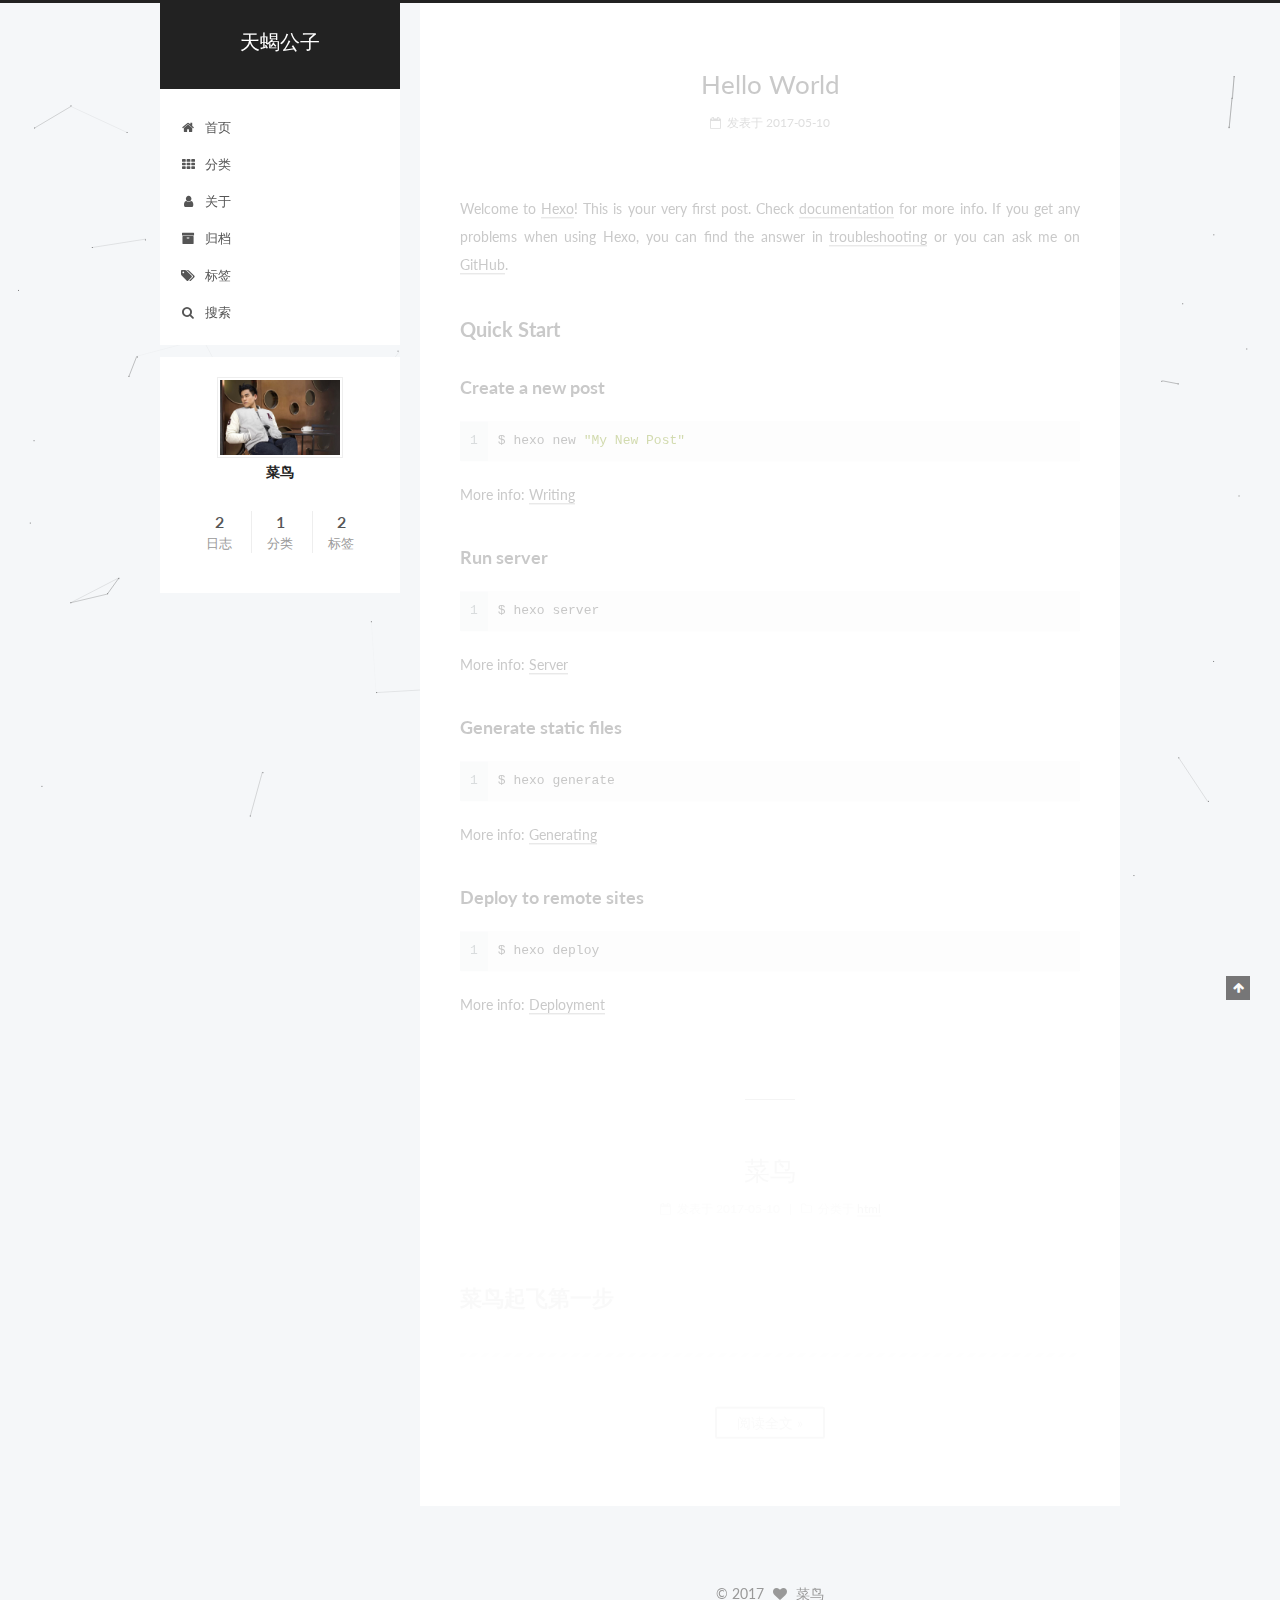
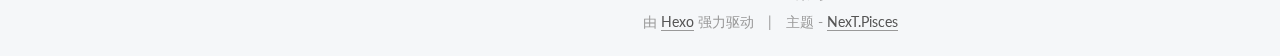
<file: index.html>
<!doctype html>



  


<html class="theme-next pisces use-motion" lang="zh-Hans">
<head>
  <meta charset="UTF-8"/>
<meta http-equiv="X-UA-Compatible" content="IE=edge" />
<meta name="viewport" content="width=device-width, initial-scale=1, maximum-scale=1"/>



<meta http-equiv="Cache-Control" content="no-transform" />
<meta http-equiv="Cache-Control" content="no-siteapp" />















  
  
  <link href="/lib/fancybox/source/jquery.fancybox.css?v=2.1.5" rel="stylesheet" type="text/css" />




  
  
  
  

  
    
    
  

  

  

  

  

  
    
    
    <link href="//fonts.googleapis.com/css?family=Lato:300,300italic,400,400italic,700,700italic&subset=latin,latin-ext" rel="stylesheet" type="text/css">
  






<link href="/lib/font-awesome/css/font-awesome.min.css?v=4.6.2" rel="stylesheet" type="text/css" />

<link href="/css/main.css?v=5.1.0" rel="stylesheet" type="text/css" />


  <meta name="keywords" content="Hexo, NexT" />








  <link rel="shortcut icon" type="image/x-icon" href="/favicon.ico?v=5.1.0" />






<meta property="og:type" content="website">
<meta property="og:title" content="天蝎公子">
<meta property="og:url" content="http://yoursite.com/index.html">
<meta property="og:site_name" content="天蝎公子">
<meta name="twitter:card" content="summary">
<meta name="twitter:title" content="天蝎公子">



<script type="text/javascript" id="hexo.configurations">
  var NexT = window.NexT || {};
  var CONFIG = {
    root: '/',
    scheme: 'Pisces',
    sidebar: {"position":"left","display":"post","offset":12,"offset_float":0,"b2t":false,"scrollpercent":false},
    fancybox: true,
    motion: true,
    duoshuo: {
      userId: '0',
      author: '博主'
    },
    algolia: {
      applicationID: '',
      apiKey: '',
      indexName: '',
      hits: {"per_page":10},
      labels: {"input_placeholder":"Search for Posts","hits_empty":"We didn't find any results for the search: ${query}","hits_stats":"${hits} results found in ${time} ms"}
    }
  };
</script>



  <link rel="canonical" href="http://yoursite.com/"/>





  <title> 天蝎公子 </title>
</head>

<body itemscope itemtype="http://schema.org/WebPage" lang="zh-Hans">

  














  
  
    
  

  <div class="container sidebar-position-left 
   page-home 
 ">
    <div class="headband"></div>

    <header id="header" class="header" itemscope itemtype="http://schema.org/WPHeader">
      <div class="header-inner"><div class="site-brand-wrapper">
  <div class="site-meta ">
    

    <div class="custom-logo-site-title">
      <a href="/"  class="brand" rel="start">
        <span class="logo-line-before"><i></i></span>
        <span class="site-title">天蝎公子</span>
        <span class="logo-line-after"><i></i></span>
      </a>
    </div>
      
        <p class="site-subtitle"></p>
      
  </div>

  <div class="site-nav-toggle">
    <button>
      <span class="btn-bar"></span>
      <span class="btn-bar"></span>
      <span class="btn-bar"></span>
    </button>
  </div>
</div>

<nav class="site-nav">
  

  
    <ul id="menu" class="menu">
      
        
        <li class="menu-item menu-item-home">
          <a href="/" rel="section">
            
              <i class="menu-item-icon fa fa-fw fa-home"></i> <br />
            
            首页
          </a>
        </li>
      
        
        <li class="menu-item menu-item-categories">
          <a href="/categories" rel="section">
            
              <i class="menu-item-icon fa fa-fw fa-th"></i> <br />
            
            分类
          </a>
        </li>
      
        
        <li class="menu-item menu-item-about">
          <a href="/about" rel="section">
            
              <i class="menu-item-icon fa fa-fw fa-user"></i> <br />
            
            关于
          </a>
        </li>
      
        
        <li class="menu-item menu-item-archives">
          <a href="/archives" rel="section">
            
              <i class="menu-item-icon fa fa-fw fa-archive"></i> <br />
            
            归档
          </a>
        </li>
      
        
        <li class="menu-item menu-item-tags">
          <a href="/tags" rel="section">
            
              <i class="menu-item-icon fa fa-fw fa-tags"></i> <br />
            
            标签
          </a>
        </li>
      

      
        <li class="menu-item menu-item-search">
          
            <a href="javascript:;" class="popup-trigger">
          
            
              <i class="menu-item-icon fa fa-search fa-fw"></i> <br />
            
            搜索
          </a>
        </li>
      
    </ul>
  

  
    <div class="site-search">
      
  <div class="popup search-popup local-search-popup">
  <div class="local-search-header clearfix">
    <span class="search-icon">
      <i class="fa fa-search"></i>
    </span>
    <span class="popup-btn-close">
      <i class="fa fa-times-circle"></i>
    </span>
    <div class="local-search-input-wrapper">
      <input autocapitalize="off" autocomplete="off" autocorrect="off"
             placeholder="搜索..." spellcheck="false"
             type="text" id="local-search-input">
    </div>
  </div>
  <div id="local-search-result"></div>
</div>



    </div>
  
</nav>



 </div>
    </header>

    <main id="main" class="main">
      <div class="main-inner">
        <div class="content-wrap">
          <div id="content" class="content">
            
  <section id="posts" class="posts-expand">
    
      

  

  
  
  

  <article class="post post-type-normal " itemscope itemtype="http://schema.org/Article">
    <link itemprop="mainEntityOfPage" href="http://yoursite.com/2017/05/10/hello-world/">

    <span hidden itemprop="author" itemscope itemtype="http://schema.org/Person">
      <meta itemprop="name" content="菜鸟">
      <meta itemprop="description" content="">
      <meta itemprop="image" content="/uploads/avatar.jpg">
    </span>

    <span hidden itemprop="publisher" itemscope itemtype="http://schema.org/Organization">
      <meta itemprop="name" content="天蝎公子">
    </span>

    
      <header class="post-header">

        
        
          <h1 class="post-title" itemprop="name headline">
            
            
              
                
                <a class="post-title-link" href="/2017/05/10/hello-world/" itemprop="url">
                  Hello World
                </a>
              
            
          </h1>
        

        <div class="post-meta">
          <span class="post-time">
            
              <span class="post-meta-item-icon">
                <i class="fa fa-calendar-o"></i>
              </span>
              
                <span class="post-meta-item-text">发表于</span>
              
              <time title="创建于" itemprop="dateCreated datePublished" datetime="2017-05-10T10:20:02+08:00">
                2017-05-10
              </time>
            

            

            
          </span>

          

          
            
          

          
          

          

          

          

        </div>
      </header>
    


    <div class="post-body" itemprop="articleBody">

      
      

      
        
          
            <p>Welcome to <a href="https://hexo.io/" target="_blank" rel="external">Hexo</a>! This is your very first post. Check <a href="https://hexo.io/docs/" target="_blank" rel="external">documentation</a> for more info. If you get any problems when using Hexo, you can find the answer in <a href="https://hexo.io/docs/troubleshooting.html" target="_blank" rel="external">troubleshooting</a> or you can ask me on <a href="https://github.com/hexojs/hexo/issues" target="_blank" rel="external">GitHub</a>.</p>
<h2 id="Quick-Start"><a href="#Quick-Start" class="headerlink" title="Quick Start"></a>Quick Start</h2><h3 id="Create-a-new-post"><a href="#Create-a-new-post" class="headerlink" title="Create a new post"></a>Create a new post</h3><figure class="highlight bash"><table><tr><td class="gutter"><pre><div class="line">1</div></pre></td><td class="code"><pre><div class="line">$ hexo new <span class="string">"My New Post"</span></div></pre></td></tr></table></figure>
<p>More info: <a href="https://hexo.io/docs/writing.html" target="_blank" rel="external">Writing</a></p>
<h3 id="Run-server"><a href="#Run-server" class="headerlink" title="Run server"></a>Run server</h3><figure class="highlight bash"><table><tr><td class="gutter"><pre><div class="line">1</div></pre></td><td class="code"><pre><div class="line">$ hexo server</div></pre></td></tr></table></figure>
<p>More info: <a href="https://hexo.io/docs/server.html" target="_blank" rel="external">Server</a></p>
<h3 id="Generate-static-files"><a href="#Generate-static-files" class="headerlink" title="Generate static files"></a>Generate static files</h3><figure class="highlight bash"><table><tr><td class="gutter"><pre><div class="line">1</div></pre></td><td class="code"><pre><div class="line">$ hexo generate</div></pre></td></tr></table></figure>
<p>More info: <a href="https://hexo.io/docs/generating.html" target="_blank" rel="external">Generating</a></p>
<h3 id="Deploy-to-remote-sites"><a href="#Deploy-to-remote-sites" class="headerlink" title="Deploy to remote sites"></a>Deploy to remote sites</h3><figure class="highlight bash"><table><tr><td class="gutter"><pre><div class="line">1</div></pre></td><td class="code"><pre><div class="line">$ hexo deploy</div></pre></td></tr></table></figure>
<p>More info: <a href="https://hexo.io/docs/deployment.html" target="_blank" rel="external">Deployment</a></p>

          
        
      
    </div>

    <div>
      
    </div>

    <div>
      
    </div>

    <div>
      
    </div>

    <footer class="post-footer">
      

      

      

      
      
        <div class="post-eof"></div>
      
    </footer>
  </article>


    
      

  

  
  
  

  <article class="post post-type-normal " itemscope itemtype="http://schema.org/Article">
    <link itemprop="mainEntityOfPage" href="http://yoursite.com/2017/05/10/XiaoCao/">

    <span hidden itemprop="author" itemscope itemtype="http://schema.org/Person">
      <meta itemprop="name" content="菜鸟">
      <meta itemprop="description" content="">
      <meta itemprop="image" content="/uploads/avatar.jpg">
    </span>

    <span hidden itemprop="publisher" itemscope itemtype="http://schema.org/Organization">
      <meta itemprop="name" content="天蝎公子">
    </span>

    
      <header class="post-header">

        
        
          <h1 class="post-title" itemprop="name headline">
            
            
              
                
                <a class="post-title-link" href="/2017/05/10/XiaoCao/" itemprop="url">
                  菜鸟
                </a>
              
            
          </h1>
        

        <div class="post-meta">
          <span class="post-time">
            
              <span class="post-meta-item-icon">
                <i class="fa fa-calendar-o"></i>
              </span>
              
                <span class="post-meta-item-text">发表于</span>
              
              <time title="创建于" itemprop="dateCreated datePublished" datetime="2017-05-10T10:20:02+08:00">
                2017-05-10
              </time>
            

            

            
          </span>

          
            <span class="post-category" >
            
              <span class="post-meta-divider">|</span>
            
              <span class="post-meta-item-icon">
                <i class="fa fa-folder-o"></i>
              </span>
              
                <span class="post-meta-item-text">分类于</span>
              
              
                <span itemprop="about" itemscope itemtype="http://schema.org/Thing">
                  <a href="/categories/html/" itemprop="url" rel="index">
                    <span itemprop="name">html</span>
                  </a>
                </span>

                
                
              
            </span>
          

          
            
          

          
          

          

          

          

        </div>
      </header>
    


    <div class="post-body" itemprop="articleBody">

      
      

      
        
          <h1 id="菜鸟起飞第一步"><a href="#菜鸟起飞第一步" class="headerlink" title="菜鸟起飞第一步"></a>菜鸟起飞第一步</h1><hr>
          <!--noindex-->
          <div class="post-button text-center">
            <a class="btn" href="/2017/05/10/XiaoCao/#more" rel="contents">
              阅读全文 &raquo;
            </a>
          </div>
          <!--/noindex-->
        
      
    </div>

    <div>
      
    </div>

    <div>
      
    </div>

    <div>
      
    </div>

    <footer class="post-footer">
      

      

      

      
      
        <div class="post-eof"></div>
      
    </footer>
  </article>


    
  </section>

  


          </div>
          


          

        </div>
        
          
  
  <div class="sidebar-toggle">
    <div class="sidebar-toggle-line-wrap">
      <span class="sidebar-toggle-line sidebar-toggle-line-first"></span>
      <span class="sidebar-toggle-line sidebar-toggle-line-middle"></span>
      <span class="sidebar-toggle-line sidebar-toggle-line-last"></span>
    </div>
  </div>

  <aside id="sidebar" class="sidebar">
    <div class="sidebar-inner">

      

      

      <section class="site-overview sidebar-panel sidebar-panel-active">
        <div class="site-author motion-element" itemprop="author" itemscope itemtype="http://schema.org/Person">
          <img class="site-author-image" itemprop="image"
               src="/uploads/avatar.jpg"
               alt="菜鸟" />
          <p class="site-author-name" itemprop="name">菜鸟</p>
           
              <p class="site-description motion-element" itemprop="description"></p>
          
        </div>
        <nav class="site-state motion-element">

          
            <div class="site-state-item site-state-posts">
              <a href="/archives">
                <span class="site-state-item-count">2</span>
                <span class="site-state-item-name">日志</span>
              </a>
            </div>
          

          
            
            
            <div class="site-state-item site-state-categories">
              <a href="/categories/index.html">
                <span class="site-state-item-count">1</span>
                <span class="site-state-item-name">分类</span>
              </a>
            </div>
          

          
            
            
            <div class="site-state-item site-state-tags">
              <a href="/tags/index.html">
                <span class="site-state-item-count">2</span>
                <span class="site-state-item-name">标签</span>
              </a>
            </div>
          

        </nav>

        

        <div class="links-of-author motion-element">
          
        </div>

        
        

        
        

        


      </section>

      

      

    </div>
  </aside>


        
      </div>
    </main>

    <footer id="footer" class="footer">
      <div class="footer-inner">
        <div class="copyright" >
  
  &copy; 
  <span itemprop="copyrightYear">2017</span>
  <span class="with-love">
    <i class="fa fa-heart"></i>
  </span>
  <span class="author" itemprop="copyrightHolder">菜鸟</span>
</div>


<div class="powered-by">
  由 <a class="theme-link" href="https://hexo.io">Hexo</a> 强力驱动
</div>

<div class="theme-info">
  主题 -
  <a class="theme-link" href="https://github.com/iissnan/hexo-theme-next">
    NexT.Pisces
  </a>
</div>


        

        
      </div>
    </footer>

    
      <div class="back-to-top">
        <i class="fa fa-arrow-up"></i>
        
      </div>
    

  </div>

  

<script type="text/javascript">
  if (Object.prototype.toString.call(window.Promise) !== '[object Function]') {
    window.Promise = null;
  }
</script>









  


  





  
  <script type="text/javascript" src="/lib/jquery/index.js?v=2.1.3"></script>

  
  <script type="text/javascript" src="/lib/fastclick/lib/fastclick.min.js?v=1.0.6"></script>

  
  <script type="text/javascript" src="/lib/jquery_lazyload/jquery.lazyload.js?v=1.9.7"></script>

  
  <script type="text/javascript" src="/lib/velocity/velocity.min.js?v=1.2.1"></script>

  
  <script type="text/javascript" src="/lib/velocity/velocity.ui.min.js?v=1.2.1"></script>

  
  <script type="text/javascript" src="/lib/fancybox/source/jquery.fancybox.pack.js?v=2.1.5"></script>

  
  <script type="text/javascript" src="/lib/canvas-nest/canvas-nest.min.js"></script>


  


  <script type="text/javascript" src="/js/src/utils.js?v=5.1.0"></script>

  <script type="text/javascript" src="/js/src/motion.js?v=5.1.0"></script>



  
  


  <script type="text/javascript" src="/js/src/affix.js?v=5.1.0"></script>

  <script type="text/javascript" src="/js/src/schemes/pisces.js?v=5.1.0"></script>



  

  


  <script type="text/javascript" src="/js/src/bootstrap.js?v=5.1.0"></script>



  


  




	





  





  





  






  

  <script type="text/javascript">
    // Popup Window;
    var isfetched = false;
    // Search DB path;
    var search_path = "search.xml";
    if (search_path.length == 0) {
      search_path = "search.xml";
    }
    var path = "/" + search_path;
    // monitor main search box;

    function proceedsearch() {
      $("body")
        .append('<div class="search-popup-overlay local-search-pop-overlay"></div>')
        .css('overflow', 'hidden');
      $('.popup').toggle();
    }
    // search function;
    var searchFunc = function(path, search_id, content_id) {
      'use strict';
      $.ajax({
        url: path,
        dataType: "xml",
        async: true,
        success: function( xmlResponse ) {
          // get the contents from search data
          isfetched = true;
          $('.popup').detach().appendTo('.header-inner');
          var datas = $( "entry", xmlResponse ).map(function() {
            return {
              title: $( "title", this ).text(),
              content: $("content",this).text(),
              url: $( "url" , this).text()
            };
          }).get();
          var $input = document.getElementById(search_id);
          var $resultContent = document.getElementById(content_id);
          $input.addEventListener('input', function(){
            var matchcounts = 0;
            var str='<ul class=\"search-result-list\">';
            var keywords = this.value.trim().toLowerCase().split(/[\s\-]+/);
            $resultContent.innerHTML = "";
            if (this.value.trim().length > 1) {
              // perform local searching
              datas.forEach(function(data) {
                var isMatch = false;
                var content_index = [];
                var data_title = data.title.trim().toLowerCase();
                var data_content = data.content.trim().replace(/<[^>]+>/g,"").toLowerCase();
                var data_url = decodeURIComponent(data.url);
                var index_title = -1;
                var index_content = -1;
                var first_occur = -1;
                // only match artiles with not empty titles and contents
                if(data_title != '') {
                  keywords.forEach(function(keyword, i) {
                    index_title = data_title.indexOf(keyword);
                    index_content = data_content.indexOf(keyword);
                    if( index_title >= 0 || index_content >= 0 ){
                      isMatch = true;
                      if (i == 0) {
                        first_occur = index_content;
                      }
                    }

                  });
                }
                // show search results
                if (isMatch) {
                  matchcounts += 1;
                  str += "<li><a href='"+ data_url +"' class='search-result-title'>"+ data_title +"</a>";
                  var content = data.content.trim().replace(/<[^>]+>/g,"");
                  if (first_occur >= 0) {
                    // cut out 100 characters
                    var start = first_occur - 20;
                    var end = first_occur + 80;
                    if(start < 0){
                      start = 0;
                    }
                    if(start == 0){
                      end = 50;
                    }
                    if(end > content.length){
                      end = content.length;
                    }
                    var match_content = content.substring(start, end);
                    // highlight all keywords
                    keywords.forEach(function(keyword){
                      var regS = new RegExp(keyword, "gi");
                      match_content = match_content.replace(regS, "<b class=\"search-keyword\">"+keyword+"</b>");
                    });

                    str += "<p class=\"search-result\">" + match_content +"...</p>"
                  }
                  str += "</li>";
                }
              })};
            str += "</ul>";
            if (matchcounts == 0) { str = '<div id="no-result"><i class="fa fa-frown-o fa-5x" /></div>' }
            if (keywords == "") { str = '<div id="no-result"><i class="fa fa-search fa-5x" /></div>' }
            $resultContent.innerHTML = str;
          });
          proceedsearch();
        }
      });}

    // handle and trigger popup window;
    $('.popup-trigger').click(function(e) {
      e.stopPropagation();
      if (isfetched == false) {
        searchFunc(path, 'local-search-input', 'local-search-result');
      } else {
        proceedsearch();
      };
    });

    $('.popup-btn-close').click(function(e){
      $('.popup').hide();
      $(".local-search-pop-overlay").remove();
      $('body').css('overflow', '');
    });
    $('.popup').click(function(e){
      e.stopPropagation();
    });
  </script>





  

  

  

  

</body>
</html>
</file>
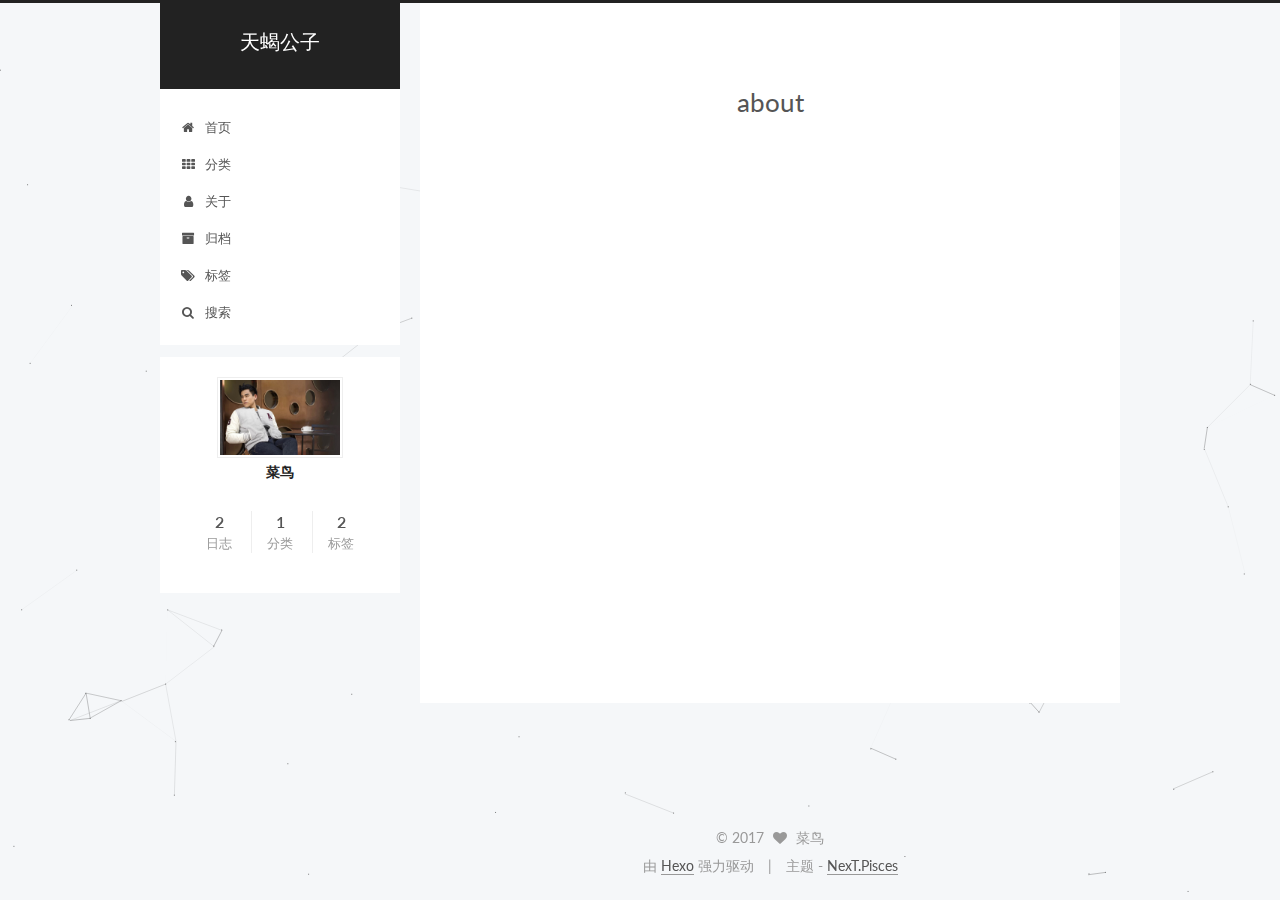
<file: about/index.html>
<!doctype html>



  


<html class="theme-next pisces use-motion" lang="zh-Hans">
<head>
  <meta charset="UTF-8"/>
<meta http-equiv="X-UA-Compatible" content="IE=edge" />
<meta name="viewport" content="width=device-width, initial-scale=1, maximum-scale=1"/>



<meta http-equiv="Cache-Control" content="no-transform" />
<meta http-equiv="Cache-Control" content="no-siteapp" />















  
  
  <link href="/lib/fancybox/source/jquery.fancybox.css?v=2.1.5" rel="stylesheet" type="text/css" />




  
  
  
  

  
    
    
  

  

  

  

  

  
    
    
    <link href="//fonts.googleapis.com/css?family=Lato:300,300italic,400,400italic,700,700italic&subset=latin,latin-ext" rel="stylesheet" type="text/css">
  






<link href="/lib/font-awesome/css/font-awesome.min.css?v=4.6.2" rel="stylesheet" type="text/css" />

<link href="/css/main.css?v=5.1.0" rel="stylesheet" type="text/css" />


  <meta name="keywords" content="Hexo, NexT" />








  <link rel="shortcut icon" type="image/x-icon" href="/favicon.ico?v=5.1.0" />






<meta property="og:type" content="website">
<meta property="og:title" content="about">
<meta property="og:url" content="http://yoursite.com/about/index.html">
<meta property="og:site_name" content="天蝎公子">
<meta property="og:updated_time" content="2017-05-10T02:10:42.952Z">
<meta name="twitter:card" content="summary">
<meta name="twitter:title" content="about">



<script type="text/javascript" id="hexo.configurations">
  var NexT = window.NexT || {};
  var CONFIG = {
    root: '/',
    scheme: 'Pisces',
    sidebar: {"position":"left","display":"post","offset":12,"offset_float":0,"b2t":false,"scrollpercent":false},
    fancybox: true,
    motion: true,
    duoshuo: {
      userId: '0',
      author: '博主'
    },
    algolia: {
      applicationID: '',
      apiKey: '',
      indexName: '',
      hits: {"per_page":10},
      labels: {"input_placeholder":"Search for Posts","hits_empty":"We didn't find any results for the search: ${query}","hits_stats":"${hits} results found in ${time} ms"}
    }
  };
</script>



  <link rel="canonical" href="http://yoursite.com/about/"/>





  <title>
  

  
    about | 天蝎公子
  
</title>
</head>

<body itemscope itemtype="http://schema.org/WebPage" lang="zh-Hans">

  














  
  
    
  

  <div class="container sidebar-position-left  ">
    <div class="headband"></div>

    <header id="header" class="header" itemscope itemtype="http://schema.org/WPHeader">
      <div class="header-inner"><div class="site-brand-wrapper">
  <div class="site-meta ">
    

    <div class="custom-logo-site-title">
      <a href="/"  class="brand" rel="start">
        <span class="logo-line-before"><i></i></span>
        <span class="site-title">天蝎公子</span>
        <span class="logo-line-after"><i></i></span>
      </a>
    </div>
      
        <p class="site-subtitle"></p>
      
  </div>

  <div class="site-nav-toggle">
    <button>
      <span class="btn-bar"></span>
      <span class="btn-bar"></span>
      <span class="btn-bar"></span>
    </button>
  </div>
</div>

<nav class="site-nav">
  

  
    <ul id="menu" class="menu">
      
        
        <li class="menu-item menu-item-home">
          <a href="/" rel="section">
            
              <i class="menu-item-icon fa fa-fw fa-home"></i> <br />
            
            首页
          </a>
        </li>
      
        
        <li class="menu-item menu-item-categories">
          <a href="/categories" rel="section">
            
              <i class="menu-item-icon fa fa-fw fa-th"></i> <br />
            
            分类
          </a>
        </li>
      
        
        <li class="menu-item menu-item-about">
          <a href="/about" rel="section">
            
              <i class="menu-item-icon fa fa-fw fa-user"></i> <br />
            
            关于
          </a>
        </li>
      
        
        <li class="menu-item menu-item-archives">
          <a href="/archives" rel="section">
            
              <i class="menu-item-icon fa fa-fw fa-archive"></i> <br />
            
            归档
          </a>
        </li>
      
        
        <li class="menu-item menu-item-tags">
          <a href="/tags" rel="section">
            
              <i class="menu-item-icon fa fa-fw fa-tags"></i> <br />
            
            标签
          </a>
        </li>
      

      
        <li class="menu-item menu-item-search">
          
            <a href="javascript:;" class="popup-trigger">
          
            
              <i class="menu-item-icon fa fa-search fa-fw"></i> <br />
            
            搜索
          </a>
        </li>
      
    </ul>
  

  
    <div class="site-search">
      
  <div class="popup search-popup local-search-popup">
  <div class="local-search-header clearfix">
    <span class="search-icon">
      <i class="fa fa-search"></i>
    </span>
    <span class="popup-btn-close">
      <i class="fa fa-times-circle"></i>
    </span>
    <div class="local-search-input-wrapper">
      <input autocapitalize="off" autocomplete="off" autocorrect="off"
             placeholder="搜索..." spellcheck="false"
             type="text" id="local-search-input">
    </div>
  </div>
  <div id="local-search-result"></div>
</div>



    </div>
  
</nav>



 </div>
    </header>

    <main id="main" class="main">
      <div class="main-inner">
        <div class="content-wrap">
          <div id="content" class="content">
            

  <div id="posts" class="posts-expand">
  <header class="post-header">

	<h1 class="post-title" itemprop="name headline">about</h1>



</header>

    
    
      
    
  </div>


          </div>
          


          
  <div class="comments" id="comments">
    
  </div>


        </div>
        
          
  
  <div class="sidebar-toggle">
    <div class="sidebar-toggle-line-wrap">
      <span class="sidebar-toggle-line sidebar-toggle-line-first"></span>
      <span class="sidebar-toggle-line sidebar-toggle-line-middle"></span>
      <span class="sidebar-toggle-line sidebar-toggle-line-last"></span>
    </div>
  </div>

  <aside id="sidebar" class="sidebar">
    <div class="sidebar-inner">

      

      

      <section class="site-overview sidebar-panel sidebar-panel-active">
        <div class="site-author motion-element" itemprop="author" itemscope itemtype="http://schema.org/Person">
          <img class="site-author-image" itemprop="image"
               src="/uploads/avatar.jpg"
               alt="菜鸟" />
          <p class="site-author-name" itemprop="name">菜鸟</p>
           
              <p class="site-description motion-element" itemprop="description"></p>
          
        </div>
        <nav class="site-state motion-element">

          
            <div class="site-state-item site-state-posts">
              <a href="/archives">
                <span class="site-state-item-count">2</span>
                <span class="site-state-item-name">日志</span>
              </a>
            </div>
          

          
            
            
            <div class="site-state-item site-state-categories">
              <a href="/categories/index.html">
                <span class="site-state-item-count">1</span>
                <span class="site-state-item-name">分类</span>
              </a>
            </div>
          

          
            
            
            <div class="site-state-item site-state-tags">
              <a href="/tags/index.html">
                <span class="site-state-item-count">2</span>
                <span class="site-state-item-name">标签</span>
              </a>
            </div>
          

        </nav>

        

        <div class="links-of-author motion-element">
          
        </div>

        
        

        
        

        


      </section>

      

      

    </div>
  </aside>


        
      </div>
    </main>

    <footer id="footer" class="footer">
      <div class="footer-inner">
        <div class="copyright" >
  
  &copy; 
  <span itemprop="copyrightYear">2017</span>
  <span class="with-love">
    <i class="fa fa-heart"></i>
  </span>
  <span class="author" itemprop="copyrightHolder">菜鸟</span>
</div>


<div class="powered-by">
  由 <a class="theme-link" href="https://hexo.io">Hexo</a> 强力驱动
</div>

<div class="theme-info">
  主题 -
  <a class="theme-link" href="https://github.com/iissnan/hexo-theme-next">
    NexT.Pisces
  </a>
</div>


        

        
      </div>
    </footer>

    
      <div class="back-to-top">
        <i class="fa fa-arrow-up"></i>
        
      </div>
    

  </div>

  

<script type="text/javascript">
  if (Object.prototype.toString.call(window.Promise) !== '[object Function]') {
    window.Promise = null;
  }
</script>









  


  





  
  <script type="text/javascript" src="/lib/jquery/index.js?v=2.1.3"></script>

  
  <script type="text/javascript" src="/lib/fastclick/lib/fastclick.min.js?v=1.0.6"></script>

  
  <script type="text/javascript" src="/lib/jquery_lazyload/jquery.lazyload.js?v=1.9.7"></script>

  
  <script type="text/javascript" src="/lib/velocity/velocity.min.js?v=1.2.1"></script>

  
  <script type="text/javascript" src="/lib/velocity/velocity.ui.min.js?v=1.2.1"></script>

  
  <script type="text/javascript" src="/lib/fancybox/source/jquery.fancybox.pack.js?v=2.1.5"></script>

  
  <script type="text/javascript" src="/lib/canvas-nest/canvas-nest.min.js"></script>


  


  <script type="text/javascript" src="/js/src/utils.js?v=5.1.0"></script>

  <script type="text/javascript" src="/js/src/motion.js?v=5.1.0"></script>



  
  


  <script type="text/javascript" src="/js/src/affix.js?v=5.1.0"></script>

  <script type="text/javascript" src="/js/src/schemes/pisces.js?v=5.1.0"></script>



  

  


  <script type="text/javascript" src="/js/src/bootstrap.js?v=5.1.0"></script>



  


  




	





  





  





  






  

  <script type="text/javascript">
    // Popup Window;
    var isfetched = false;
    // Search DB path;
    var search_path = "search.xml";
    if (search_path.length == 0) {
      search_path = "search.xml";
    }
    var path = "/" + search_path;
    // monitor main search box;

    function proceedsearch() {
      $("body")
        .append('<div class="search-popup-overlay local-search-pop-overlay"></div>')
        .css('overflow', 'hidden');
      $('.popup').toggle();
    }
    // search function;
    var searchFunc = function(path, search_id, content_id) {
      'use strict';
      $.ajax({
        url: path,
        dataType: "xml",
        async: true,
        success: function( xmlResponse ) {
          // get the contents from search data
          isfetched = true;
          $('.popup').detach().appendTo('.header-inner');
          var datas = $( "entry", xmlResponse ).map(function() {
            return {
              title: $( "title", this ).text(),
              content: $("content",this).text(),
              url: $( "url" , this).text()
            };
          }).get();
          var $input = document.getElementById(search_id);
          var $resultContent = document.getElementById(content_id);
          $input.addEventListener('input', function(){
            var matchcounts = 0;
            var str='<ul class=\"search-result-list\">';
            var keywords = this.value.trim().toLowerCase().split(/[\s\-]+/);
            $resultContent.innerHTML = "";
            if (this.value.trim().length > 1) {
              // perform local searching
              datas.forEach(function(data) {
                var isMatch = false;
                var content_index = [];
                var data_title = data.title.trim().toLowerCase();
                var data_content = data.content.trim().replace(/<[^>]+>/g,"").toLowerCase();
                var data_url = decodeURIComponent(data.url);
                var index_title = -1;
                var index_content = -1;
                var first_occur = -1;
                // only match artiles with not empty titles and contents
                if(data_title != '') {
                  keywords.forEach(function(keyword, i) {
                    index_title = data_title.indexOf(keyword);
                    index_content = data_content.indexOf(keyword);
                    if( index_title >= 0 || index_content >= 0 ){
                      isMatch = true;
                      if (i == 0) {
                        first_occur = index_content;
                      }
                    }

                  });
                }
                // show search results
                if (isMatch) {
                  matchcounts += 1;
                  str += "<li><a href='"+ data_url +"' class='search-result-title'>"+ data_title +"</a>";
                  var content = data.content.trim().replace(/<[^>]+>/g,"");
                  if (first_occur >= 0) {
                    // cut out 100 characters
                    var start = first_occur - 20;
                    var end = first_occur + 80;
                    if(start < 0){
                      start = 0;
                    }
                    if(start == 0){
                      end = 50;
                    }
                    if(end > content.length){
                      end = content.length;
                    }
                    var match_content = content.substring(start, end);
                    // highlight all keywords
                    keywords.forEach(function(keyword){
                      var regS = new RegExp(keyword, "gi");
                      match_content = match_content.replace(regS, "<b class=\"search-keyword\">"+keyword+"</b>");
                    });

                    str += "<p class=\"search-result\">" + match_content +"...</p>"
                  }
                  str += "</li>";
                }
              })};
            str += "</ul>";
            if (matchcounts == 0) { str = '<div id="no-result"><i class="fa fa-frown-o fa-5x" /></div>' }
            if (keywords == "") { str = '<div id="no-result"><i class="fa fa-search fa-5x" /></div>' }
            $resultContent.innerHTML = str;
          });
          proceedsearch();
        }
      });}

    // handle and trigger popup window;
    $('.popup-trigger').click(function(e) {
      e.stopPropagation();
      if (isfetched == false) {
        searchFunc(path, 'local-search-input', 'local-search-result');
      } else {
        proceedsearch();
      };
    });

    $('.popup-btn-close').click(function(e){
      $('.popup').hide();
      $(".local-search-pop-overlay").remove();
      $('body').css('overflow', '');
    });
    $('.popup').click(function(e){
      e.stopPropagation();
    });
  </script>





  

  

  

  

</body>
</html>
</file>
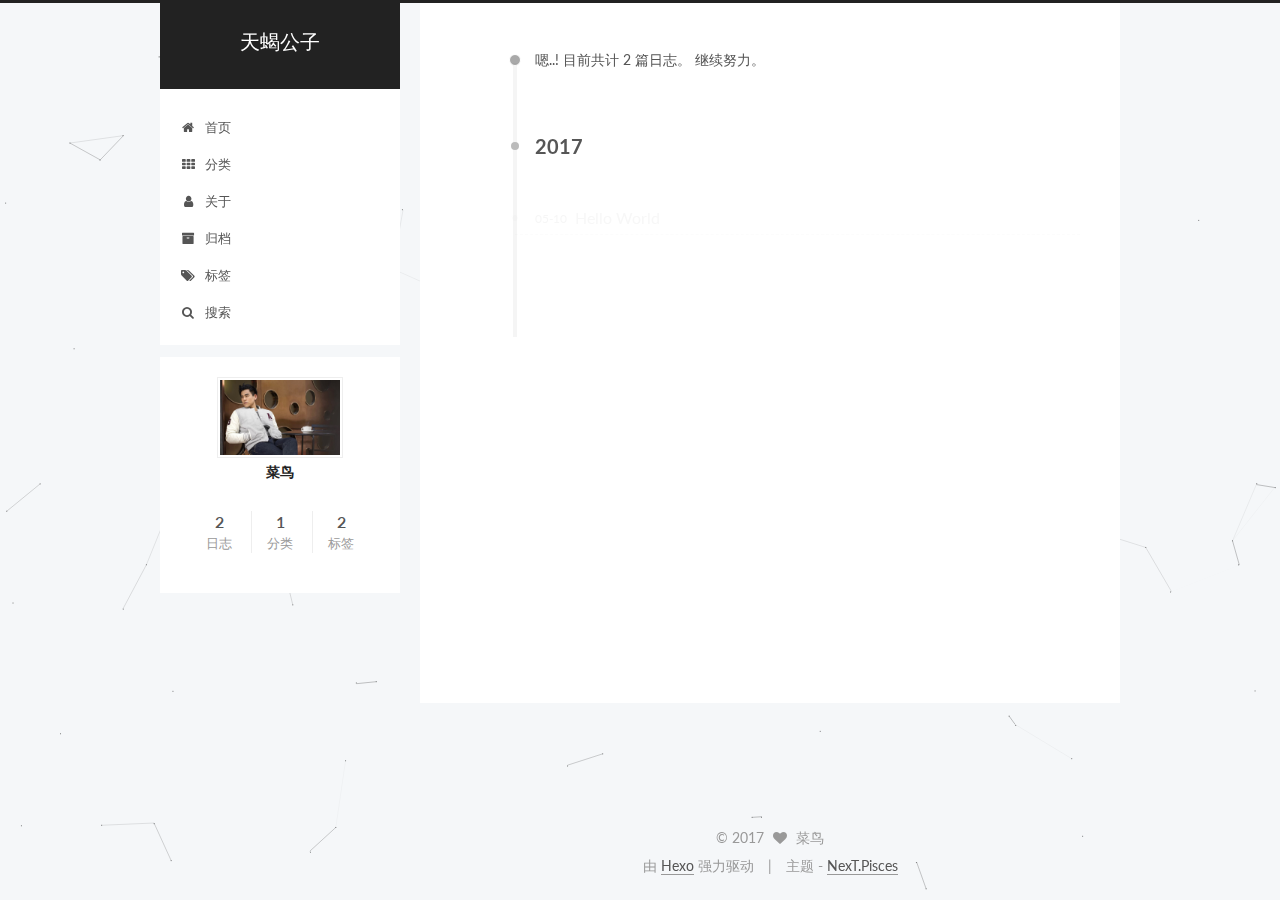
<file: archives/index.html>
<!doctype html>



  


<html class="theme-next pisces use-motion" lang="zh-Hans">
<head>
  <meta charset="UTF-8"/>
<meta http-equiv="X-UA-Compatible" content="IE=edge" />
<meta name="viewport" content="width=device-width, initial-scale=1, maximum-scale=1"/>



<meta http-equiv="Cache-Control" content="no-transform" />
<meta http-equiv="Cache-Control" content="no-siteapp" />















  
  
  <link href="/lib/fancybox/source/jquery.fancybox.css?v=2.1.5" rel="stylesheet" type="text/css" />




  
  
  
  

  
    
    
  

  

  

  

  

  
    
    
    <link href="//fonts.googleapis.com/css?family=Lato:300,300italic,400,400italic,700,700italic&subset=latin,latin-ext" rel="stylesheet" type="text/css">
  






<link href="/lib/font-awesome/css/font-awesome.min.css?v=4.6.2" rel="stylesheet" type="text/css" />

<link href="/css/main.css?v=5.1.0" rel="stylesheet" type="text/css" />


  <meta name="keywords" content="Hexo, NexT" />








  <link rel="shortcut icon" type="image/x-icon" href="/favicon.ico?v=5.1.0" />






<meta property="og:type" content="website">
<meta property="og:title" content="天蝎公子">
<meta property="og:url" content="http://yoursite.com/archives/index.html">
<meta property="og:site_name" content="天蝎公子">
<meta name="twitter:card" content="summary">
<meta name="twitter:title" content="天蝎公子">



<script type="text/javascript" id="hexo.configurations">
  var NexT = window.NexT || {};
  var CONFIG = {
    root: '/',
    scheme: 'Pisces',
    sidebar: {"position":"left","display":"post","offset":12,"offset_float":0,"b2t":false,"scrollpercent":false},
    fancybox: true,
    motion: true,
    duoshuo: {
      userId: '0',
      author: '博主'
    },
    algolia: {
      applicationID: '',
      apiKey: '',
      indexName: '',
      hits: {"per_page":10},
      labels: {"input_placeholder":"Search for Posts","hits_empty":"We didn't find any results for the search: ${query}","hits_stats":"${hits} results found in ${time} ms"}
    }
  };
</script>



  <link rel="canonical" href="http://yoursite.com/archives/"/>





  <title> 归档 | 天蝎公子 </title>
</head>

<body itemscope itemtype="http://schema.org/WebPage" lang="zh-Hans">

  














  
  
    
  

  <div class="container sidebar-position-left  page-archive  ">
    <div class="headband"></div>

    <header id="header" class="header" itemscope itemtype="http://schema.org/WPHeader">
      <div class="header-inner"><div class="site-brand-wrapper">
  <div class="site-meta ">
    

    <div class="custom-logo-site-title">
      <a href="/"  class="brand" rel="start">
        <span class="logo-line-before"><i></i></span>
        <span class="site-title">天蝎公子</span>
        <span class="logo-line-after"><i></i></span>
      </a>
    </div>
      
        <p class="site-subtitle"></p>
      
  </div>

  <div class="site-nav-toggle">
    <button>
      <span class="btn-bar"></span>
      <span class="btn-bar"></span>
      <span class="btn-bar"></span>
    </button>
  </div>
</div>

<nav class="site-nav">
  

  
    <ul id="menu" class="menu">
      
        
        <li class="menu-item menu-item-home">
          <a href="/" rel="section">
            
              <i class="menu-item-icon fa fa-fw fa-home"></i> <br />
            
            首页
          </a>
        </li>
      
        
        <li class="menu-item menu-item-categories">
          <a href="/categories" rel="section">
            
              <i class="menu-item-icon fa fa-fw fa-th"></i> <br />
            
            分类
          </a>
        </li>
      
        
        <li class="menu-item menu-item-about">
          <a href="/about" rel="section">
            
              <i class="menu-item-icon fa fa-fw fa-user"></i> <br />
            
            关于
          </a>
        </li>
      
        
        <li class="menu-item menu-item-archives">
          <a href="/archives" rel="section">
            
              <i class="menu-item-icon fa fa-fw fa-archive"></i> <br />
            
            归档
          </a>
        </li>
      
        
        <li class="menu-item menu-item-tags">
          <a href="/tags" rel="section">
            
              <i class="menu-item-icon fa fa-fw fa-tags"></i> <br />
            
            标签
          </a>
        </li>
      

      
        <li class="menu-item menu-item-search">
          
            <a href="javascript:;" class="popup-trigger">
          
            
              <i class="menu-item-icon fa fa-search fa-fw"></i> <br />
            
            搜索
          </a>
        </li>
      
    </ul>
  

  
    <div class="site-search">
      
  <div class="popup search-popup local-search-popup">
  <div class="local-search-header clearfix">
    <span class="search-icon">
      <i class="fa fa-search"></i>
    </span>
    <span class="popup-btn-close">
      <i class="fa fa-times-circle"></i>
    </span>
    <div class="local-search-input-wrapper">
      <input autocapitalize="off" autocomplete="off" autocorrect="off"
             placeholder="搜索..." spellcheck="false"
             type="text" id="local-search-input">
    </div>
  </div>
  <div id="local-search-result"></div>
</div>



    </div>
  
</nav>



 </div>
    </header>

    <main id="main" class="main">
      <div class="main-inner">
        <div class="content-wrap">
          <div id="content" class="content">
            

  <section id="posts" class="posts-collapse">
    <span class="archive-move-on"></span>

    <span class="archive-page-counter">
      
      
      
        
      
      嗯..! 目前共计 2 篇日志。 继续努力。
    </span>

    

      
      
      

      
        
        <div class="collection-title">
          <h2 class="archive-year motion-element" id="archive-year-2017">2017</h2>
        </div>
      
      

      

  <article class="post post-type-normal" itemscope itemtype="http://schema.org/Article">
    <header class="post-header">

      <h1 class="post-title">
        
            <a class="post-title-link" href="/2017/05/10/hello-world/" itemprop="url">
              
                <span itemprop="name">Hello World</span>
              
            </a>
        
      </h1>

      <div class="post-meta">
        <time class="post-time" itemprop="dateCreated"
              datetime="2017-05-10T10:20:02+08:00"
              content="2017-05-10" >
          05-10
        </time>
      </div>

    </header>
  </article>



    

      
      
      

      
      

      

  <article class="post post-type-normal" itemscope itemtype="http://schema.org/Article">
    <header class="post-header">

      <h1 class="post-title">
        
            <a class="post-title-link" href="/2017/05/10/XiaoCao/" itemprop="url">
              
                <span itemprop="name">菜鸟</span>
              
            </a>
        
      </h1>

      <div class="post-meta">
        <time class="post-time" itemprop="dateCreated"
              datetime="2017-05-10T10:20:02+08:00"
              content="2017-05-10" >
          05-10
        </time>
      </div>

    </header>
  </article>



    

  </section>

  



          </div>
          


          

        </div>
        
          
  
  <div class="sidebar-toggle">
    <div class="sidebar-toggle-line-wrap">
      <span class="sidebar-toggle-line sidebar-toggle-line-first"></span>
      <span class="sidebar-toggle-line sidebar-toggle-line-middle"></span>
      <span class="sidebar-toggle-line sidebar-toggle-line-last"></span>
    </div>
  </div>

  <aside id="sidebar" class="sidebar">
    <div class="sidebar-inner">

      

      

      <section class="site-overview sidebar-panel sidebar-panel-active">
        <div class="site-author motion-element" itemprop="author" itemscope itemtype="http://schema.org/Person">
          <img class="site-author-image" itemprop="image"
               src="/uploads/avatar.jpg"
               alt="菜鸟" />
          <p class="site-author-name" itemprop="name">菜鸟</p>
           
              <p class="site-description motion-element" itemprop="description"></p>
          
        </div>
        <nav class="site-state motion-element">

          
            <div class="site-state-item site-state-posts">
              <a href="/archives">
                <span class="site-state-item-count">2</span>
                <span class="site-state-item-name">日志</span>
              </a>
            </div>
          

          
            
            
            <div class="site-state-item site-state-categories">
              <a href="/categories/index.html">
                <span class="site-state-item-count">1</span>
                <span class="site-state-item-name">分类</span>
              </a>
            </div>
          

          
            
            
            <div class="site-state-item site-state-tags">
              <a href="/tags/index.html">
                <span class="site-state-item-count">2</span>
                <span class="site-state-item-name">标签</span>
              </a>
            </div>
          

        </nav>

        

        <div class="links-of-author motion-element">
          
        </div>

        
        

        
        

        


      </section>

      

      

    </div>
  </aside>


        
      </div>
    </main>

    <footer id="footer" class="footer">
      <div class="footer-inner">
        <div class="copyright" >
  
  &copy; 
  <span itemprop="copyrightYear">2017</span>
  <span class="with-love">
    <i class="fa fa-heart"></i>
  </span>
  <span class="author" itemprop="copyrightHolder">菜鸟</span>
</div>


<div class="powered-by">
  由 <a class="theme-link" href="https://hexo.io">Hexo</a> 强力驱动
</div>

<div class="theme-info">
  主题 -
  <a class="theme-link" href="https://github.com/iissnan/hexo-theme-next">
    NexT.Pisces
  </a>
</div>


        

        
      </div>
    </footer>

    
      <div class="back-to-top">
        <i class="fa fa-arrow-up"></i>
        
      </div>
    

  </div>

  

<script type="text/javascript">
  if (Object.prototype.toString.call(window.Promise) !== '[object Function]') {
    window.Promise = null;
  }
</script>









  


  





  
  <script type="text/javascript" src="/lib/jquery/index.js?v=2.1.3"></script>

  
  <script type="text/javascript" src="/lib/fastclick/lib/fastclick.min.js?v=1.0.6"></script>

  
  <script type="text/javascript" src="/lib/jquery_lazyload/jquery.lazyload.js?v=1.9.7"></script>

  
  <script type="text/javascript" src="/lib/velocity/velocity.min.js?v=1.2.1"></script>

  
  <script type="text/javascript" src="/lib/velocity/velocity.ui.min.js?v=1.2.1"></script>

  
  <script type="text/javascript" src="/lib/fancybox/source/jquery.fancybox.pack.js?v=2.1.5"></script>

  
  <script type="text/javascript" src="/lib/canvas-nest/canvas-nest.min.js"></script>


  


  <script type="text/javascript" src="/js/src/utils.js?v=5.1.0"></script>

  <script type="text/javascript" src="/js/src/motion.js?v=5.1.0"></script>



  
  


  <script type="text/javascript" src="/js/src/affix.js?v=5.1.0"></script>

  <script type="text/javascript" src="/js/src/schemes/pisces.js?v=5.1.0"></script>



  
  
    <script type="text/javascript" id="motion.page.archive">
      $('.archive-year').velocity('transition.slideLeftIn');
    </script>
  


  


  <script type="text/javascript" src="/js/src/bootstrap.js?v=5.1.0"></script>



  


  




	





  





  





  






  

  <script type="text/javascript">
    // Popup Window;
    var isfetched = false;
    // Search DB path;
    var search_path = "search.xml";
    if (search_path.length == 0) {
      search_path = "search.xml";
    }
    var path = "/" + search_path;
    // monitor main search box;

    function proceedsearch() {
      $("body")
        .append('<div class="search-popup-overlay local-search-pop-overlay"></div>')
        .css('overflow', 'hidden');
      $('.popup').toggle();
    }
    // search function;
    var searchFunc = function(path, search_id, content_id) {
      'use strict';
      $.ajax({
        url: path,
        dataType: "xml",
        async: true,
        success: function( xmlResponse ) {
          // get the contents from search data
          isfetched = true;
          $('.popup').detach().appendTo('.header-inner');
          var datas = $( "entry", xmlResponse ).map(function() {
            return {
              title: $( "title", this ).text(),
              content: $("content",this).text(),
              url: $( "url" , this).text()
            };
          }).get();
          var $input = document.getElementById(search_id);
          var $resultContent = document.getElementById(content_id);
          $input.addEventListener('input', function(){
            var matchcounts = 0;
            var str='<ul class=\"search-result-list\">';
            var keywords = this.value.trim().toLowerCase().split(/[\s\-]+/);
            $resultContent.innerHTML = "";
            if (this.value.trim().length > 1) {
              // perform local searching
              datas.forEach(function(data) {
                var isMatch = false;
                var content_index = [];
                var data_title = data.title.trim().toLowerCase();
                var data_content = data.content.trim().replace(/<[^>]+>/g,"").toLowerCase();
                var data_url = decodeURIComponent(data.url);
                var index_title = -1;
                var index_content = -1;
                var first_occur = -1;
                // only match artiles with not empty titles and contents
                if(data_title != '') {
                  keywords.forEach(function(keyword, i) {
                    index_title = data_title.indexOf(keyword);
                    index_content = data_content.indexOf(keyword);
                    if( index_title >= 0 || index_content >= 0 ){
                      isMatch = true;
                      if (i == 0) {
                        first_occur = index_content;
                      }
                    }

                  });
                }
                // show search results
                if (isMatch) {
                  matchcounts += 1;
                  str += "<li><a href='"+ data_url +"' class='search-result-title'>"+ data_title +"</a>";
                  var content = data.content.trim().replace(/<[^>]+>/g,"");
                  if (first_occur >= 0) {
                    // cut out 100 characters
                    var start = first_occur - 20;
                    var end = first_occur + 80;
                    if(start < 0){
                      start = 0;
                    }
                    if(start == 0){
                      end = 50;
                    }
                    if(end > content.length){
                      end = content.length;
                    }
                    var match_content = content.substring(start, end);
                    // highlight all keywords
                    keywords.forEach(function(keyword){
                      var regS = new RegExp(keyword, "gi");
                      match_content = match_content.replace(regS, "<b class=\"search-keyword\">"+keyword+"</b>");
                    });

                    str += "<p class=\"search-result\">" + match_content +"...</p>"
                  }
                  str += "</li>";
                }
              })};
            str += "</ul>";
            if (matchcounts == 0) { str = '<div id="no-result"><i class="fa fa-frown-o fa-5x" /></div>' }
            if (keywords == "") { str = '<div id="no-result"><i class="fa fa-search fa-5x" /></div>' }
            $resultContent.innerHTML = str;
          });
          proceedsearch();
        }
      });}

    // handle and trigger popup window;
    $('.popup-trigger').click(function(e) {
      e.stopPropagation();
      if (isfetched == false) {
        searchFunc(path, 'local-search-input', 'local-search-result');
      } else {
        proceedsearch();
      };
    });

    $('.popup-btn-close').click(function(e){
      $('.popup').hide();
      $(".local-search-pop-overlay").remove();
      $('body').css('overflow', '');
    });
    $('.popup').click(function(e){
      e.stopPropagation();
    });
  </script>





  

  

  

  

</body>
</html>
</file>
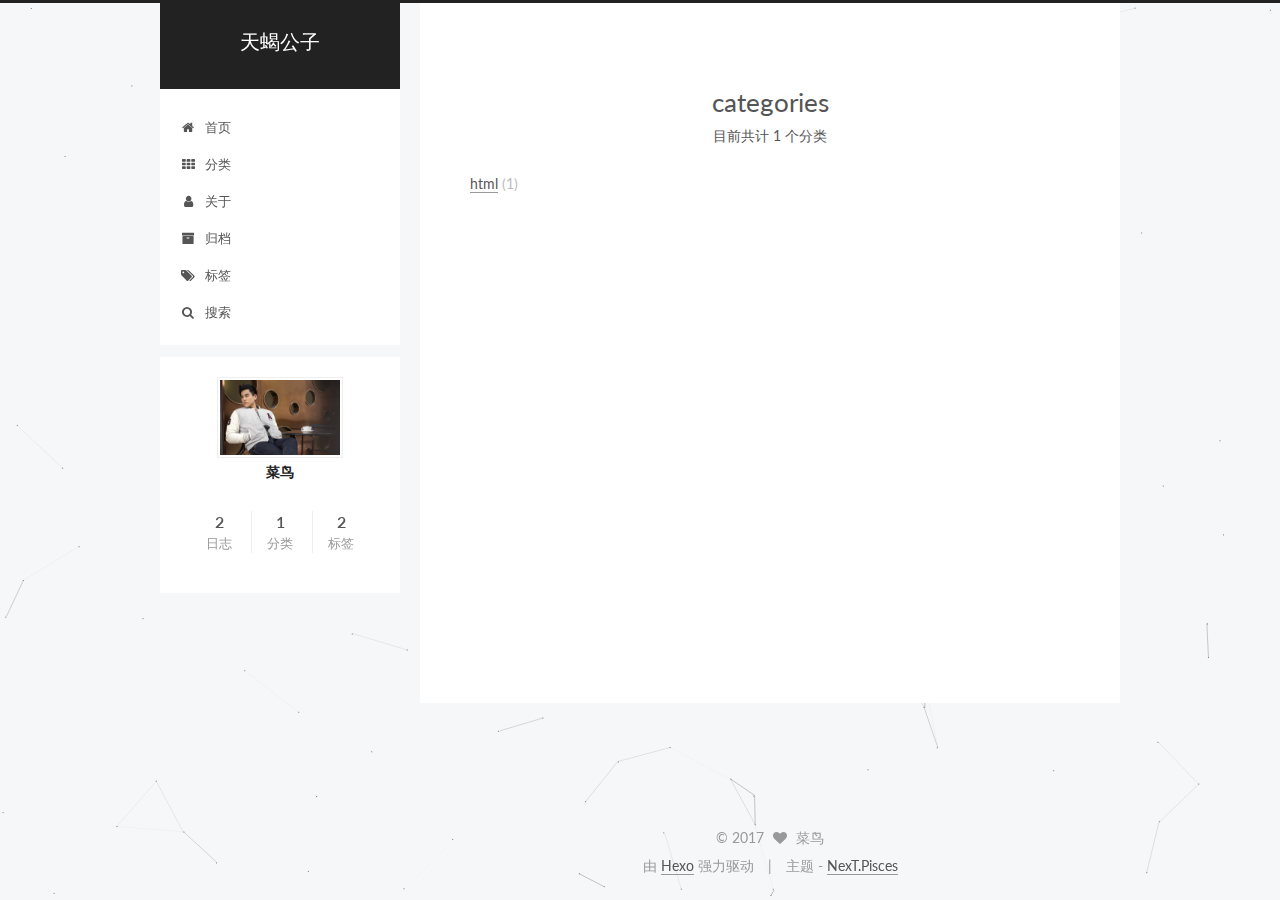
<file: categories/index.html>
<!doctype html>



  


<html class="theme-next pisces use-motion" lang="zh-Hans">
<head>
  <meta charset="UTF-8"/>
<meta http-equiv="X-UA-Compatible" content="IE=edge" />
<meta name="viewport" content="width=device-width, initial-scale=1, maximum-scale=1"/>



<meta http-equiv="Cache-Control" content="no-transform" />
<meta http-equiv="Cache-Control" content="no-siteapp" />















  
  
  <link href="/lib/fancybox/source/jquery.fancybox.css?v=2.1.5" rel="stylesheet" type="text/css" />




  
  
  
  

  
    
    
  

  

  

  

  

  
    
    
    <link href="//fonts.googleapis.com/css?family=Lato:300,300italic,400,400italic,700,700italic&subset=latin,latin-ext" rel="stylesheet" type="text/css">
  






<link href="/lib/font-awesome/css/font-awesome.min.css?v=4.6.2" rel="stylesheet" type="text/css" />

<link href="/css/main.css?v=5.1.0" rel="stylesheet" type="text/css" />


  <meta name="keywords" content="Hexo, NexT" />








  <link rel="shortcut icon" type="image/x-icon" href="/favicon.ico?v=5.1.0" />






<meta property="og:type" content="website">
<meta property="og:title" content="categories">
<meta property="og:url" content="http://yoursite.com/categories/index.html">
<meta property="og:site_name" content="天蝎公子">
<meta property="og:updated_time" content="2017-05-10T03:59:49.402Z">
<meta name="twitter:card" content="summary">
<meta name="twitter:title" content="categories">



<script type="text/javascript" id="hexo.configurations">
  var NexT = window.NexT || {};
  var CONFIG = {
    root: '/',
    scheme: 'Pisces',
    sidebar: {"position":"left","display":"post","offset":12,"offset_float":0,"b2t":false,"scrollpercent":false},
    fancybox: true,
    motion: true,
    duoshuo: {
      userId: '0',
      author: '博主'
    },
    algolia: {
      applicationID: '',
      apiKey: '',
      indexName: '',
      hits: {"per_page":10},
      labels: {"input_placeholder":"Search for Posts","hits_empty":"We didn't find any results for the search: ${query}","hits_stats":"${hits} results found in ${time} ms"}
    }
  };
</script>



  <link rel="canonical" href="http://yoursite.com/categories/"/>





  <title>
  

  
    categories | 天蝎公子
  
</title>
</head>

<body itemscope itemtype="http://schema.org/WebPage" lang="zh-Hans">

  














  
  
    
  

  <div class="container sidebar-position-left  ">
    <div class="headband"></div>

    <header id="header" class="header" itemscope itemtype="http://schema.org/WPHeader">
      <div class="header-inner"><div class="site-brand-wrapper">
  <div class="site-meta ">
    

    <div class="custom-logo-site-title">
      <a href="/"  class="brand" rel="start">
        <span class="logo-line-before"><i></i></span>
        <span class="site-title">天蝎公子</span>
        <span class="logo-line-after"><i></i></span>
      </a>
    </div>
      
        <p class="site-subtitle"></p>
      
  </div>

  <div class="site-nav-toggle">
    <button>
      <span class="btn-bar"></span>
      <span class="btn-bar"></span>
      <span class="btn-bar"></span>
    </button>
  </div>
</div>

<nav class="site-nav">
  

  
    <ul id="menu" class="menu">
      
        
        <li class="menu-item menu-item-home">
          <a href="/" rel="section">
            
              <i class="menu-item-icon fa fa-fw fa-home"></i> <br />
            
            首页
          </a>
        </li>
      
        
        <li class="menu-item menu-item-categories">
          <a href="/categories" rel="section">
            
              <i class="menu-item-icon fa fa-fw fa-th"></i> <br />
            
            分类
          </a>
        </li>
      
        
        <li class="menu-item menu-item-about">
          <a href="/about" rel="section">
            
              <i class="menu-item-icon fa fa-fw fa-user"></i> <br />
            
            关于
          </a>
        </li>
      
        
        <li class="menu-item menu-item-archives">
          <a href="/archives" rel="section">
            
              <i class="menu-item-icon fa fa-fw fa-archive"></i> <br />
            
            归档
          </a>
        </li>
      
        
        <li class="menu-item menu-item-tags">
          <a href="/tags" rel="section">
            
              <i class="menu-item-icon fa fa-fw fa-tags"></i> <br />
            
            标签
          </a>
        </li>
      

      
        <li class="menu-item menu-item-search">
          
            <a href="javascript:;" class="popup-trigger">
          
            
              <i class="menu-item-icon fa fa-search fa-fw"></i> <br />
            
            搜索
          </a>
        </li>
      
    </ul>
  

  
    <div class="site-search">
      
  <div class="popup search-popup local-search-popup">
  <div class="local-search-header clearfix">
    <span class="search-icon">
      <i class="fa fa-search"></i>
    </span>
    <span class="popup-btn-close">
      <i class="fa fa-times-circle"></i>
    </span>
    <div class="local-search-input-wrapper">
      <input autocapitalize="off" autocomplete="off" autocorrect="off"
             placeholder="搜索..." spellcheck="false"
             type="text" id="local-search-input">
    </div>
  </div>
  <div id="local-search-result"></div>
</div>



    </div>
  
</nav>



 </div>
    </header>

    <main id="main" class="main">
      <div class="main-inner">
        <div class="content-wrap">
          <div id="content" class="content">
            

  <div id="posts" class="posts-expand">
  <header class="post-header">

	<h1 class="post-title" itemprop="name headline">categories</h1>



</header>

    
    
      <div class="category-all-page">
        <div class="category-all-title">
            目前共计 1 个分类
        </div>
        <div class="category-all">
          <ul class="category-list"><li class="category-list-item"><a class="category-list-link" href="/categories/html/">html</a><span class="category-list-count">1</span></li></ul>
        </div>
      </div>
    
  </div>


          </div>
          


          
  <div class="comments" id="comments">
    
  </div>


        </div>
        
          
  
  <div class="sidebar-toggle">
    <div class="sidebar-toggle-line-wrap">
      <span class="sidebar-toggle-line sidebar-toggle-line-first"></span>
      <span class="sidebar-toggle-line sidebar-toggle-line-middle"></span>
      <span class="sidebar-toggle-line sidebar-toggle-line-last"></span>
    </div>
  </div>

  <aside id="sidebar" class="sidebar">
    <div class="sidebar-inner">

      

      

      <section class="site-overview sidebar-panel sidebar-panel-active">
        <div class="site-author motion-element" itemprop="author" itemscope itemtype="http://schema.org/Person">
          <img class="site-author-image" itemprop="image"
               src="/uploads/avatar.jpg"
               alt="菜鸟" />
          <p class="site-author-name" itemprop="name">菜鸟</p>
           
              <p class="site-description motion-element" itemprop="description"></p>
          
        </div>
        <nav class="site-state motion-element">

          
            <div class="site-state-item site-state-posts">
              <a href="/archives">
                <span class="site-state-item-count">2</span>
                <span class="site-state-item-name">日志</span>
              </a>
            </div>
          

          
            
            
            <div class="site-state-item site-state-categories">
              <a href="/categories/index.html">
                <span class="site-state-item-count">1</span>
                <span class="site-state-item-name">分类</span>
              </a>
            </div>
          

          
            
            
            <div class="site-state-item site-state-tags">
              <a href="/tags/index.html">
                <span class="site-state-item-count">2</span>
                <span class="site-state-item-name">标签</span>
              </a>
            </div>
          

        </nav>

        

        <div class="links-of-author motion-element">
          
        </div>

        
        

        
        

        


      </section>

      

      

    </div>
  </aside>


        
      </div>
    </main>

    <footer id="footer" class="footer">
      <div class="footer-inner">
        <div class="copyright" >
  
  &copy; 
  <span itemprop="copyrightYear">2017</span>
  <span class="with-love">
    <i class="fa fa-heart"></i>
  </span>
  <span class="author" itemprop="copyrightHolder">菜鸟</span>
</div>


<div class="powered-by">
  由 <a class="theme-link" href="https://hexo.io">Hexo</a> 强力驱动
</div>

<div class="theme-info">
  主题 -
  <a class="theme-link" href="https://github.com/iissnan/hexo-theme-next">
    NexT.Pisces
  </a>
</div>


        

        
      </div>
    </footer>

    
      <div class="back-to-top">
        <i class="fa fa-arrow-up"></i>
        
      </div>
    

  </div>

  

<script type="text/javascript">
  if (Object.prototype.toString.call(window.Promise) !== '[object Function]') {
    window.Promise = null;
  }
</script>









  


  





  
  <script type="text/javascript" src="/lib/jquery/index.js?v=2.1.3"></script>

  
  <script type="text/javascript" src="/lib/fastclick/lib/fastclick.min.js?v=1.0.6"></script>

  
  <script type="text/javascript" src="/lib/jquery_lazyload/jquery.lazyload.js?v=1.9.7"></script>

  
  <script type="text/javascript" src="/lib/velocity/velocity.min.js?v=1.2.1"></script>

  
  <script type="text/javascript" src="/lib/velocity/velocity.ui.min.js?v=1.2.1"></script>

  
  <script type="text/javascript" src="/lib/fancybox/source/jquery.fancybox.pack.js?v=2.1.5"></script>

  
  <script type="text/javascript" src="/lib/canvas-nest/canvas-nest.min.js"></script>


  


  <script type="text/javascript" src="/js/src/utils.js?v=5.1.0"></script>

  <script type="text/javascript" src="/js/src/motion.js?v=5.1.0"></script>



  
  


  <script type="text/javascript" src="/js/src/affix.js?v=5.1.0"></script>

  <script type="text/javascript" src="/js/src/schemes/pisces.js?v=5.1.0"></script>



  

  


  <script type="text/javascript" src="/js/src/bootstrap.js?v=5.1.0"></script>



  


  




	





  





  





  






  

  <script type="text/javascript">
    // Popup Window;
    var isfetched = false;
    // Search DB path;
    var search_path = "search.xml";
    if (search_path.length == 0) {
      search_path = "search.xml";
    }
    var path = "/" + search_path;
    // monitor main search box;

    function proceedsearch() {
      $("body")
        .append('<div class="search-popup-overlay local-search-pop-overlay"></div>')
        .css('overflow', 'hidden');
      $('.popup').toggle();
    }
    // search function;
    var searchFunc = function(path, search_id, content_id) {
      'use strict';
      $.ajax({
        url: path,
        dataType: "xml",
        async: true,
        success: function( xmlResponse ) {
          // get the contents from search data
          isfetched = true;
          $('.popup').detach().appendTo('.header-inner');
          var datas = $( "entry", xmlResponse ).map(function() {
            return {
              title: $( "title", this ).text(),
              content: $("content",this).text(),
              url: $( "url" , this).text()
            };
          }).get();
          var $input = document.getElementById(search_id);
          var $resultContent = document.getElementById(content_id);
          $input.addEventListener('input', function(){
            var matchcounts = 0;
            var str='<ul class=\"search-result-list\">';
            var keywords = this.value.trim().toLowerCase().split(/[\s\-]+/);
            $resultContent.innerHTML = "";
            if (this.value.trim().length > 1) {
              // perform local searching
              datas.forEach(function(data) {
                var isMatch = false;
                var content_index = [];
                var data_title = data.title.trim().toLowerCase();
                var data_content = data.content.trim().replace(/<[^>]+>/g,"").toLowerCase();
                var data_url = decodeURIComponent(data.url);
                var index_title = -1;
                var index_content = -1;
                var first_occur = -1;
                // only match artiles with not empty titles and contents
                if(data_title != '') {
                  keywords.forEach(function(keyword, i) {
                    index_title = data_title.indexOf(keyword);
                    index_content = data_content.indexOf(keyword);
                    if( index_title >= 0 || index_content >= 0 ){
                      isMatch = true;
                      if (i == 0) {
                        first_occur = index_content;
                      }
                    }

                  });
                }
                // show search results
                if (isMatch) {
                  matchcounts += 1;
                  str += "<li><a href='"+ data_url +"' class='search-result-title'>"+ data_title +"</a>";
                  var content = data.content.trim().replace(/<[^>]+>/g,"");
                  if (first_occur >= 0) {
                    // cut out 100 characters
                    var start = first_occur - 20;
                    var end = first_occur + 80;
                    if(start < 0){
                      start = 0;
                    }
                    if(start == 0){
                      end = 50;
                    }
                    if(end > content.length){
                      end = content.length;
                    }
                    var match_content = content.substring(start, end);
                    // highlight all keywords
                    keywords.forEach(function(keyword){
                      var regS = new RegExp(keyword, "gi");
                      match_content = match_content.replace(regS, "<b class=\"search-keyword\">"+keyword+"</b>");
                    });

                    str += "<p class=\"search-result\">" + match_content +"...</p>"
                  }
                  str += "</li>";
                }
              })};
            str += "</ul>";
            if (matchcounts == 0) { str = '<div id="no-result"><i class="fa fa-frown-o fa-5x" /></div>' }
            if (keywords == "") { str = '<div id="no-result"><i class="fa fa-search fa-5x" /></div>' }
            $resultContent.innerHTML = str;
          });
          proceedsearch();
        }
      });}

    // handle and trigger popup window;
    $('.popup-trigger').click(function(e) {
      e.stopPropagation();
      if (isfetched == false) {
        searchFunc(path, 'local-search-input', 'local-search-result');
      } else {
        proceedsearch();
      };
    });

    $('.popup-btn-close').click(function(e){
      $('.popup').hide();
      $(".local-search-pop-overlay").remove();
      $('body').css('overflow', '');
    });
    $('.popup').click(function(e){
      e.stopPropagation();
    });
  </script>





  

  

  

  

</body>
</html>
</file>
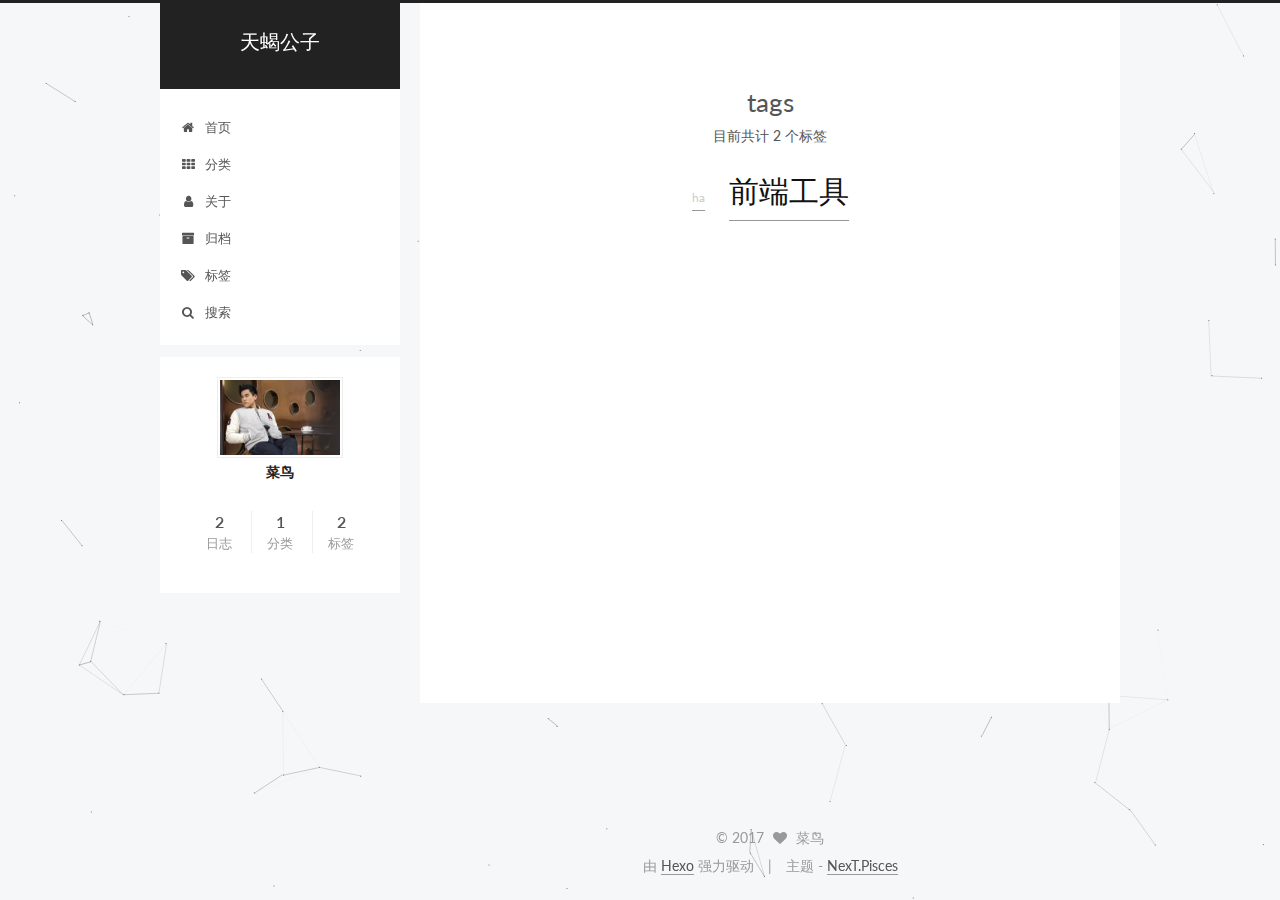
<file: tags/index.html>
<!doctype html>



  


<html class="theme-next pisces use-motion" lang="zh-Hans">
<head>
  <meta charset="UTF-8"/>
<meta http-equiv="X-UA-Compatible" content="IE=edge" />
<meta name="viewport" content="width=device-width, initial-scale=1, maximum-scale=1"/>



<meta http-equiv="Cache-Control" content="no-transform" />
<meta http-equiv="Cache-Control" content="no-siteapp" />















  
  
  <link href="/lib/fancybox/source/jquery.fancybox.css?v=2.1.5" rel="stylesheet" type="text/css" />




  
  
  
  

  
    
    
  

  

  

  

  

  
    
    
    <link href="//fonts.googleapis.com/css?family=Lato:300,300italic,400,400italic,700,700italic&subset=latin,latin-ext" rel="stylesheet" type="text/css">
  






<link href="/lib/font-awesome/css/font-awesome.min.css?v=4.6.2" rel="stylesheet" type="text/css" />

<link href="/css/main.css?v=5.1.0" rel="stylesheet" type="text/css" />


  <meta name="keywords" content="Hexo, NexT" />








  <link rel="shortcut icon" type="image/x-icon" href="/favicon.ico?v=5.1.0" />






<meta property="og:type" content="website">
<meta property="og:title" content="tags">
<meta property="og:url" content="http://yoursite.com/tags/index.html">
<meta property="og:site_name" content="天蝎公子">
<meta property="og:updated_time" content="2017-05-10T04:00:07.648Z">
<meta name="twitter:card" content="summary">
<meta name="twitter:title" content="tags">



<script type="text/javascript" id="hexo.configurations">
  var NexT = window.NexT || {};
  var CONFIG = {
    root: '/',
    scheme: 'Pisces',
    sidebar: {"position":"left","display":"post","offset":12,"offset_float":0,"b2t":false,"scrollpercent":false},
    fancybox: true,
    motion: true,
    duoshuo: {
      userId: '0',
      author: '博主'
    },
    algolia: {
      applicationID: '',
      apiKey: '',
      indexName: '',
      hits: {"per_page":10},
      labels: {"input_placeholder":"Search for Posts","hits_empty":"We didn't find any results for the search: ${query}","hits_stats":"${hits} results found in ${time} ms"}
    }
  };
</script>



  <link rel="canonical" href="http://yoursite.com/tags/"/>





  <title>
  

  
    tags | 天蝎公子
  
</title>
</head>

<body itemscope itemtype="http://schema.org/WebPage" lang="zh-Hans">

  














  
  
    
  

  <div class="container sidebar-position-left  ">
    <div class="headband"></div>

    <header id="header" class="header" itemscope itemtype="http://schema.org/WPHeader">
      <div class="header-inner"><div class="site-brand-wrapper">
  <div class="site-meta ">
    

    <div class="custom-logo-site-title">
      <a href="/"  class="brand" rel="start">
        <span class="logo-line-before"><i></i></span>
        <span class="site-title">天蝎公子</span>
        <span class="logo-line-after"><i></i></span>
      </a>
    </div>
      
        <p class="site-subtitle"></p>
      
  </div>

  <div class="site-nav-toggle">
    <button>
      <span class="btn-bar"></span>
      <span class="btn-bar"></span>
      <span class="btn-bar"></span>
    </button>
  </div>
</div>

<nav class="site-nav">
  

  
    <ul id="menu" class="menu">
      
        
        <li class="menu-item menu-item-home">
          <a href="/" rel="section">
            
              <i class="menu-item-icon fa fa-fw fa-home"></i> <br />
            
            首页
          </a>
        </li>
      
        
        <li class="menu-item menu-item-categories">
          <a href="/categories" rel="section">
            
              <i class="menu-item-icon fa fa-fw fa-th"></i> <br />
            
            分类
          </a>
        </li>
      
        
        <li class="menu-item menu-item-about">
          <a href="/about" rel="section">
            
              <i class="menu-item-icon fa fa-fw fa-user"></i> <br />
            
            关于
          </a>
        </li>
      
        
        <li class="menu-item menu-item-archives">
          <a href="/archives" rel="section">
            
              <i class="menu-item-icon fa fa-fw fa-archive"></i> <br />
            
            归档
          </a>
        </li>
      
        
        <li class="menu-item menu-item-tags">
          <a href="/tags" rel="section">
            
              <i class="menu-item-icon fa fa-fw fa-tags"></i> <br />
            
            标签
          </a>
        </li>
      

      
        <li class="menu-item menu-item-search">
          
            <a href="javascript:;" class="popup-trigger">
          
            
              <i class="menu-item-icon fa fa-search fa-fw"></i> <br />
            
            搜索
          </a>
        </li>
      
    </ul>
  

  
    <div class="site-search">
      
  <div class="popup search-popup local-search-popup">
  <div class="local-search-header clearfix">
    <span class="search-icon">
      <i class="fa fa-search"></i>
    </span>
    <span class="popup-btn-close">
      <i class="fa fa-times-circle"></i>
    </span>
    <div class="local-search-input-wrapper">
      <input autocapitalize="off" autocomplete="off" autocorrect="off"
             placeholder="搜索..." spellcheck="false"
             type="text" id="local-search-input">
    </div>
  </div>
  <div id="local-search-result"></div>
</div>



    </div>
  
</nav>



 </div>
    </header>

    <main id="main" class="main">
      <div class="main-inner">
        <div class="content-wrap">
          <div id="content" class="content">
            

  <div id="posts" class="posts-expand">
  <header class="post-header">

	<h1 class="post-title" itemprop="name headline">tags</h1>



</header>

    
    
      <div class="tag-cloud">
        <div class="tag-cloud-title">
            目前共计 2 个标签
        </div>
        <div class="tag-cloud-tags">
          <a href="/tags/ha/" style="font-size: 12px; color: #ccc">ha</a> <a href="/tags/前端工具/" style="font-size: 30px; color: #111">前端工具</a>
        </div>
      </div>
    
  </div>


          </div>
          


          
  <div class="comments" id="comments">
    
  </div>


        </div>
        
          
  
  <div class="sidebar-toggle">
    <div class="sidebar-toggle-line-wrap">
      <span class="sidebar-toggle-line sidebar-toggle-line-first"></span>
      <span class="sidebar-toggle-line sidebar-toggle-line-middle"></span>
      <span class="sidebar-toggle-line sidebar-toggle-line-last"></span>
    </div>
  </div>

  <aside id="sidebar" class="sidebar">
    <div class="sidebar-inner">

      

      

      <section class="site-overview sidebar-panel sidebar-panel-active">
        <div class="site-author motion-element" itemprop="author" itemscope itemtype="http://schema.org/Person">
          <img class="site-author-image" itemprop="image"
               src="/uploads/avatar.jpg"
               alt="菜鸟" />
          <p class="site-author-name" itemprop="name">菜鸟</p>
           
              <p class="site-description motion-element" itemprop="description"></p>
          
        </div>
        <nav class="site-state motion-element">

          
            <div class="site-state-item site-state-posts">
              <a href="/archives">
                <span class="site-state-item-count">2</span>
                <span class="site-state-item-name">日志</span>
              </a>
            </div>
          

          
            
            
            <div class="site-state-item site-state-categories">
              <a href="/categories/index.html">
                <span class="site-state-item-count">1</span>
                <span class="site-state-item-name">分类</span>
              </a>
            </div>
          

          
            
            
            <div class="site-state-item site-state-tags">
              <a href="/tags/index.html">
                <span class="site-state-item-count">2</span>
                <span class="site-state-item-name">标签</span>
              </a>
            </div>
          

        </nav>

        

        <div class="links-of-author motion-element">
          
        </div>

        
        

        
        

        


      </section>

      

      

    </div>
  </aside>


        
      </div>
    </main>

    <footer id="footer" class="footer">
      <div class="footer-inner">
        <div class="copyright" >
  
  &copy; 
  <span itemprop="copyrightYear">2017</span>
  <span class="with-love">
    <i class="fa fa-heart"></i>
  </span>
  <span class="author" itemprop="copyrightHolder">菜鸟</span>
</div>


<div class="powered-by">
  由 <a class="theme-link" href="https://hexo.io">Hexo</a> 强力驱动
</div>

<div class="theme-info">
  主题 -
  <a class="theme-link" href="https://github.com/iissnan/hexo-theme-next">
    NexT.Pisces
  </a>
</div>


        

        
      </div>
    </footer>

    
      <div class="back-to-top">
        <i class="fa fa-arrow-up"></i>
        
      </div>
    

  </div>

  

<script type="text/javascript">
  if (Object.prototype.toString.call(window.Promise) !== '[object Function]') {
    window.Promise = null;
  }
</script>









  


  





  
  <script type="text/javascript" src="/lib/jquery/index.js?v=2.1.3"></script>

  
  <script type="text/javascript" src="/lib/fastclick/lib/fastclick.min.js?v=1.0.6"></script>

  
  <script type="text/javascript" src="/lib/jquery_lazyload/jquery.lazyload.js?v=1.9.7"></script>

  
  <script type="text/javascript" src="/lib/velocity/velocity.min.js?v=1.2.1"></script>

  
  <script type="text/javascript" src="/lib/velocity/velocity.ui.min.js?v=1.2.1"></script>

  
  <script type="text/javascript" src="/lib/fancybox/source/jquery.fancybox.pack.js?v=2.1.5"></script>

  
  <script type="text/javascript" src="/lib/canvas-nest/canvas-nest.min.js"></script>


  


  <script type="text/javascript" src="/js/src/utils.js?v=5.1.0"></script>

  <script type="text/javascript" src="/js/src/motion.js?v=5.1.0"></script>



  
  


  <script type="text/javascript" src="/js/src/affix.js?v=5.1.0"></script>

  <script type="text/javascript" src="/js/src/schemes/pisces.js?v=5.1.0"></script>



  

  


  <script type="text/javascript" src="/js/src/bootstrap.js?v=5.1.0"></script>



  


  




	





  





  





  






  

  <script type="text/javascript">
    // Popup Window;
    var isfetched = false;
    // Search DB path;
    var search_path = "search.xml";
    if (search_path.length == 0) {
      search_path = "search.xml";
    }
    var path = "/" + search_path;
    // monitor main search box;

    function proceedsearch() {
      $("body")
        .append('<div class="search-popup-overlay local-search-pop-overlay"></div>')
        .css('overflow', 'hidden');
      $('.popup').toggle();
    }
    // search function;
    var searchFunc = function(path, search_id, content_id) {
      'use strict';
      $.ajax({
        url: path,
        dataType: "xml",
        async: true,
        success: function( xmlResponse ) {
          // get the contents from search data
          isfetched = true;
          $('.popup').detach().appendTo('.header-inner');
          var datas = $( "entry", xmlResponse ).map(function() {
            return {
              title: $( "title", this ).text(),
              content: $("content",this).text(),
              url: $( "url" , this).text()
            };
          }).get();
          var $input = document.getElementById(search_id);
          var $resultContent = document.getElementById(content_id);
          $input.addEventListener('input', function(){
            var matchcounts = 0;
            var str='<ul class=\"search-result-list\">';
            var keywords = this.value.trim().toLowerCase().split(/[\s\-]+/);
            $resultContent.innerHTML = "";
            if (this.value.trim().length > 1) {
              // perform local searching
              datas.forEach(function(data) {
                var isMatch = false;
                var content_index = [];
                var data_title = data.title.trim().toLowerCase();
                var data_content = data.content.trim().replace(/<[^>]+>/g,"").toLowerCase();
                var data_url = decodeURIComponent(data.url);
                var index_title = -1;
                var index_content = -1;
                var first_occur = -1;
                // only match artiles with not empty titles and contents
                if(data_title != '') {
                  keywords.forEach(function(keyword, i) {
                    index_title = data_title.indexOf(keyword);
                    index_content = data_content.indexOf(keyword);
                    if( index_title >= 0 || index_content >= 0 ){
                      isMatch = true;
                      if (i == 0) {
                        first_occur = index_content;
                      }
                    }

                  });
                }
                // show search results
                if (isMatch) {
                  matchcounts += 1;
                  str += "<li><a href='"+ data_url +"' class='search-result-title'>"+ data_title +"</a>";
                  var content = data.content.trim().replace(/<[^>]+>/g,"");
                  if (first_occur >= 0) {
                    // cut out 100 characters
                    var start = first_occur - 20;
                    var end = first_occur + 80;
                    if(start < 0){
                      start = 0;
                    }
                    if(start == 0){
                      end = 50;
                    }
                    if(end > content.length){
                      end = content.length;
                    }
                    var match_content = content.substring(start, end);
                    // highlight all keywords
                    keywords.forEach(function(keyword){
                      var regS = new RegExp(keyword, "gi");
                      match_content = match_content.replace(regS, "<b class=\"search-keyword\">"+keyword+"</b>");
                    });

                    str += "<p class=\"search-result\">" + match_content +"...</p>"
                  }
                  str += "</li>";
                }
              })};
            str += "</ul>";
            if (matchcounts == 0) { str = '<div id="no-result"><i class="fa fa-frown-o fa-5x" /></div>' }
            if (keywords == "") { str = '<div id="no-result"><i class="fa fa-search fa-5x" /></div>' }
            $resultContent.innerHTML = str;
          });
          proceedsearch();
        }
      });}

    // handle and trigger popup window;
    $('.popup-trigger').click(function(e) {
      e.stopPropagation();
      if (isfetched == false) {
        searchFunc(path, 'local-search-input', 'local-search-result');
      } else {
        proceedsearch();
      };
    });

    $('.popup-btn-close').click(function(e){
      $('.popup').hide();
      $(".local-search-pop-overlay").remove();
      $('body').css('overflow', '');
    });
    $('.popup').click(function(e){
      e.stopPropagation();
    });
  </script>





  

  

  

  

</body>
</html>
</file>
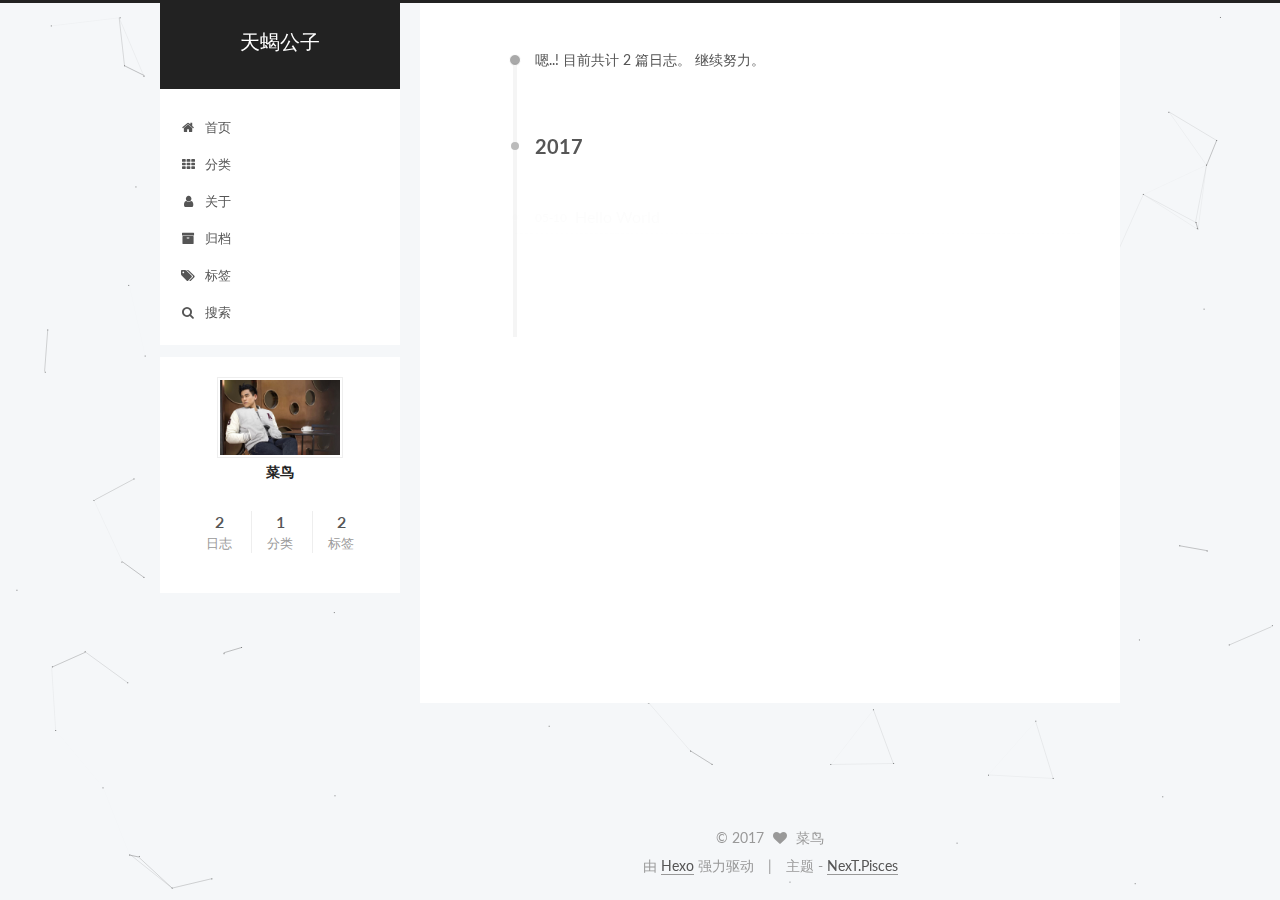
<file: archives/2017/index.html>
<!doctype html>



  


<html class="theme-next pisces use-motion" lang="zh-Hans">
<head>
  <meta charset="UTF-8"/>
<meta http-equiv="X-UA-Compatible" content="IE=edge" />
<meta name="viewport" content="width=device-width, initial-scale=1, maximum-scale=1"/>



<meta http-equiv="Cache-Control" content="no-transform" />
<meta http-equiv="Cache-Control" content="no-siteapp" />















  
  
  <link href="/lib/fancybox/source/jquery.fancybox.css?v=2.1.5" rel="stylesheet" type="text/css" />




  
  
  
  

  
    
    
  

  

  

  

  

  
    
    
    <link href="//fonts.googleapis.com/css?family=Lato:300,300italic,400,400italic,700,700italic&subset=latin,latin-ext" rel="stylesheet" type="text/css">
  






<link href="/lib/font-awesome/css/font-awesome.min.css?v=4.6.2" rel="stylesheet" type="text/css" />

<link href="/css/main.css?v=5.1.0" rel="stylesheet" type="text/css" />


  <meta name="keywords" content="Hexo, NexT" />








  <link rel="shortcut icon" type="image/x-icon" href="/favicon.ico?v=5.1.0" />






<meta property="og:type" content="website">
<meta property="og:title" content="天蝎公子">
<meta property="og:url" content="http://yoursite.com/archives/2017/index.html">
<meta property="og:site_name" content="天蝎公子">
<meta name="twitter:card" content="summary">
<meta name="twitter:title" content="天蝎公子">



<script type="text/javascript" id="hexo.configurations">
  var NexT = window.NexT || {};
  var CONFIG = {
    root: '/',
    scheme: 'Pisces',
    sidebar: {"position":"left","display":"post","offset":12,"offset_float":0,"b2t":false,"scrollpercent":false},
    fancybox: true,
    motion: true,
    duoshuo: {
      userId: '0',
      author: '博主'
    },
    algolia: {
      applicationID: '',
      apiKey: '',
      indexName: '',
      hits: {"per_page":10},
      labels: {"input_placeholder":"Search for Posts","hits_empty":"We didn't find any results for the search: ${query}","hits_stats":"${hits} results found in ${time} ms"}
    }
  };
</script>



  <link rel="canonical" href="http://yoursite.com/archives/2017/"/>





  <title> 归档 | 天蝎公子 </title>
</head>

<body itemscope itemtype="http://schema.org/WebPage" lang="zh-Hans">

  














  
  
    
  

  <div class="container sidebar-position-left  page-archive  ">
    <div class="headband"></div>

    <header id="header" class="header" itemscope itemtype="http://schema.org/WPHeader">
      <div class="header-inner"><div class="site-brand-wrapper">
  <div class="site-meta ">
    

    <div class="custom-logo-site-title">
      <a href="/"  class="brand" rel="start">
        <span class="logo-line-before"><i></i></span>
        <span class="site-title">天蝎公子</span>
        <span class="logo-line-after"><i></i></span>
      </a>
    </div>
      
        <p class="site-subtitle"></p>
      
  </div>

  <div class="site-nav-toggle">
    <button>
      <span class="btn-bar"></span>
      <span class="btn-bar"></span>
      <span class="btn-bar"></span>
    </button>
  </div>
</div>

<nav class="site-nav">
  

  
    <ul id="menu" class="menu">
      
        
        <li class="menu-item menu-item-home">
          <a href="/" rel="section">
            
              <i class="menu-item-icon fa fa-fw fa-home"></i> <br />
            
            首页
          </a>
        </li>
      
        
        <li class="menu-item menu-item-categories">
          <a href="/categories" rel="section">
            
              <i class="menu-item-icon fa fa-fw fa-th"></i> <br />
            
            分类
          </a>
        </li>
      
        
        <li class="menu-item menu-item-about">
          <a href="/about" rel="section">
            
              <i class="menu-item-icon fa fa-fw fa-user"></i> <br />
            
            关于
          </a>
        </li>
      
        
        <li class="menu-item menu-item-archives">
          <a href="/archives" rel="section">
            
              <i class="menu-item-icon fa fa-fw fa-archive"></i> <br />
            
            归档
          </a>
        </li>
      
        
        <li class="menu-item menu-item-tags">
          <a href="/tags" rel="section">
            
              <i class="menu-item-icon fa fa-fw fa-tags"></i> <br />
            
            标签
          </a>
        </li>
      

      
        <li class="menu-item menu-item-search">
          
            <a href="javascript:;" class="popup-trigger">
          
            
              <i class="menu-item-icon fa fa-search fa-fw"></i> <br />
            
            搜索
          </a>
        </li>
      
    </ul>
  

  
    <div class="site-search">
      
  <div class="popup search-popup local-search-popup">
  <div class="local-search-header clearfix">
    <span class="search-icon">
      <i class="fa fa-search"></i>
    </span>
    <span class="popup-btn-close">
      <i class="fa fa-times-circle"></i>
    </span>
    <div class="local-search-input-wrapper">
      <input autocapitalize="off" autocomplete="off" autocorrect="off"
             placeholder="搜索..." spellcheck="false"
             type="text" id="local-search-input">
    </div>
  </div>
  <div id="local-search-result"></div>
</div>



    </div>
  
</nav>



 </div>
    </header>

    <main id="main" class="main">
      <div class="main-inner">
        <div class="content-wrap">
          <div id="content" class="content">
            

  <section id="posts" class="posts-collapse">
    <span class="archive-move-on"></span>

    <span class="archive-page-counter">
      
      
      
        
      
      嗯..! 目前共计 2 篇日志。 继续努力。
    </span>

    

      
      
      

      
        
        <div class="collection-title">
          <h2 class="archive-year motion-element" id="archive-year-2017">2017</h2>
        </div>
      
      

      

  <article class="post post-type-normal" itemscope itemtype="http://schema.org/Article">
    <header class="post-header">

      <h1 class="post-title">
        
            <a class="post-title-link" href="/2017/05/10/hello-world/" itemprop="url">
              
                <span itemprop="name">Hello World</span>
              
            </a>
        
      </h1>

      <div class="post-meta">
        <time class="post-time" itemprop="dateCreated"
              datetime="2017-05-10T10:20:02+08:00"
              content="2017-05-10" >
          05-10
        </time>
      </div>

    </header>
  </article>



    

      
      
      

      
      

      

  <article class="post post-type-normal" itemscope itemtype="http://schema.org/Article">
    <header class="post-header">

      <h1 class="post-title">
        
            <a class="post-title-link" href="/2017/05/10/XiaoCao/" itemprop="url">
              
                <span itemprop="name">菜鸟</span>
              
            </a>
        
      </h1>

      <div class="post-meta">
        <time class="post-time" itemprop="dateCreated"
              datetime="2017-05-10T10:20:02+08:00"
              content="2017-05-10" >
          05-10
        </time>
      </div>

    </header>
  </article>



    

  </section>

  



          </div>
          


          

        </div>
        
          
  
  <div class="sidebar-toggle">
    <div class="sidebar-toggle-line-wrap">
      <span class="sidebar-toggle-line sidebar-toggle-line-first"></span>
      <span class="sidebar-toggle-line sidebar-toggle-line-middle"></span>
      <span class="sidebar-toggle-line sidebar-toggle-line-last"></span>
    </div>
  </div>

  <aside id="sidebar" class="sidebar">
    <div class="sidebar-inner">

      

      

      <section class="site-overview sidebar-panel sidebar-panel-active">
        <div class="site-author motion-element" itemprop="author" itemscope itemtype="http://schema.org/Person">
          <img class="site-author-image" itemprop="image"
               src="/uploads/avatar.jpg"
               alt="菜鸟" />
          <p class="site-author-name" itemprop="name">菜鸟</p>
           
              <p class="site-description motion-element" itemprop="description"></p>
          
        </div>
        <nav class="site-state motion-element">

          
            <div class="site-state-item site-state-posts">
              <a href="/archives">
                <span class="site-state-item-count">2</span>
                <span class="site-state-item-name">日志</span>
              </a>
            </div>
          

          
            
            
            <div class="site-state-item site-state-categories">
              <a href="/categories/index.html">
                <span class="site-state-item-count">1</span>
                <span class="site-state-item-name">分类</span>
              </a>
            </div>
          

          
            
            
            <div class="site-state-item site-state-tags">
              <a href="/tags/index.html">
                <span class="site-state-item-count">2</span>
                <span class="site-state-item-name">标签</span>
              </a>
            </div>
          

        </nav>

        

        <div class="links-of-author motion-element">
          
        </div>

        
        

        
        

        


      </section>

      

      

    </div>
  </aside>


        
      </div>
    </main>

    <footer id="footer" class="footer">
      <div class="footer-inner">
        <div class="copyright" >
  
  &copy; 
  <span itemprop="copyrightYear">2017</span>
  <span class="with-love">
    <i class="fa fa-heart"></i>
  </span>
  <span class="author" itemprop="copyrightHolder">菜鸟</span>
</div>


<div class="powered-by">
  由 <a class="theme-link" href="https://hexo.io">Hexo</a> 强力驱动
</div>

<div class="theme-info">
  主题 -
  <a class="theme-link" href="https://github.com/iissnan/hexo-theme-next">
    NexT.Pisces
  </a>
</div>


        

        
      </div>
    </footer>

    
      <div class="back-to-top">
        <i class="fa fa-arrow-up"></i>
        
      </div>
    

  </div>

  

<script type="text/javascript">
  if (Object.prototype.toString.call(window.Promise) !== '[object Function]') {
    window.Promise = null;
  }
</script>









  


  





  
  <script type="text/javascript" src="/lib/jquery/index.js?v=2.1.3"></script>

  
  <script type="text/javascript" src="/lib/fastclick/lib/fastclick.min.js?v=1.0.6"></script>

  
  <script type="text/javascript" src="/lib/jquery_lazyload/jquery.lazyload.js?v=1.9.7"></script>

  
  <script type="text/javascript" src="/lib/velocity/velocity.min.js?v=1.2.1"></script>

  
  <script type="text/javascript" src="/lib/velocity/velocity.ui.min.js?v=1.2.1"></script>

  
  <script type="text/javascript" src="/lib/fancybox/source/jquery.fancybox.pack.js?v=2.1.5"></script>

  
  <script type="text/javascript" src="/lib/canvas-nest/canvas-nest.min.js"></script>


  


  <script type="text/javascript" src="/js/src/utils.js?v=5.1.0"></script>

  <script type="text/javascript" src="/js/src/motion.js?v=5.1.0"></script>



  
  


  <script type="text/javascript" src="/js/src/affix.js?v=5.1.0"></script>

  <script type="text/javascript" src="/js/src/schemes/pisces.js?v=5.1.0"></script>



  
  
    <script type="text/javascript" id="motion.page.archive">
      $('.archive-year').velocity('transition.slideLeftIn');
    </script>
  


  


  <script type="text/javascript" src="/js/src/bootstrap.js?v=5.1.0"></script>



  


  




	





  





  





  






  

  <script type="text/javascript">
    // Popup Window;
    var isfetched = false;
    // Search DB path;
    var search_path = "search.xml";
    if (search_path.length == 0) {
      search_path = "search.xml";
    }
    var path = "/" + search_path;
    // monitor main search box;

    function proceedsearch() {
      $("body")
        .append('<div class="search-popup-overlay local-search-pop-overlay"></div>')
        .css('overflow', 'hidden');
      $('.popup').toggle();
    }
    // search function;
    var searchFunc = function(path, search_id, content_id) {
      'use strict';
      $.ajax({
        url: path,
        dataType: "xml",
        async: true,
        success: function( xmlResponse ) {
          // get the contents from search data
          isfetched = true;
          $('.popup').detach().appendTo('.header-inner');
          var datas = $( "entry", xmlResponse ).map(function() {
            return {
              title: $( "title", this ).text(),
              content: $("content",this).text(),
              url: $( "url" , this).text()
            };
          }).get();
          var $input = document.getElementById(search_id);
          var $resultContent = document.getElementById(content_id);
          $input.addEventListener('input', function(){
            var matchcounts = 0;
            var str='<ul class=\"search-result-list\">';
            var keywords = this.value.trim().toLowerCase().split(/[\s\-]+/);
            $resultContent.innerHTML = "";
            if (this.value.trim().length > 1) {
              // perform local searching
              datas.forEach(function(data) {
                var isMatch = false;
                var content_index = [];
                var data_title = data.title.trim().toLowerCase();
                var data_content = data.content.trim().replace(/<[^>]+>/g,"").toLowerCase();
                var data_url = decodeURIComponent(data.url);
                var index_title = -1;
                var index_content = -1;
                var first_occur = -1;
                // only match artiles with not empty titles and contents
                if(data_title != '') {
                  keywords.forEach(function(keyword, i) {
                    index_title = data_title.indexOf(keyword);
                    index_content = data_content.indexOf(keyword);
                    if( index_title >= 0 || index_content >= 0 ){
                      isMatch = true;
                      if (i == 0) {
                        first_occur = index_content;
                      }
                    }

                  });
                }
                // show search results
                if (isMatch) {
                  matchcounts += 1;
                  str += "<li><a href='"+ data_url +"' class='search-result-title'>"+ data_title +"</a>";
                  var content = data.content.trim().replace(/<[^>]+>/g,"");
                  if (first_occur >= 0) {
                    // cut out 100 characters
                    var start = first_occur - 20;
                    var end = first_occur + 80;
                    if(start < 0){
                      start = 0;
                    }
                    if(start == 0){
                      end = 50;
                    }
                    if(end > content.length){
                      end = content.length;
                    }
                    var match_content = content.substring(start, end);
                    // highlight all keywords
                    keywords.forEach(function(keyword){
                      var regS = new RegExp(keyword, "gi");
                      match_content = match_content.replace(regS, "<b class=\"search-keyword\">"+keyword+"</b>");
                    });

                    str += "<p class=\"search-result\">" + match_content +"...</p>"
                  }
                  str += "</li>";
                }
              })};
            str += "</ul>";
            if (matchcounts == 0) { str = '<div id="no-result"><i class="fa fa-frown-o fa-5x" /></div>' }
            if (keywords == "") { str = '<div id="no-result"><i class="fa fa-search fa-5x" /></div>' }
            $resultContent.innerHTML = str;
          });
          proceedsearch();
        }
      });}

    // handle and trigger popup window;
    $('.popup-trigger').click(function(e) {
      e.stopPropagation();
      if (isfetched == false) {
        searchFunc(path, 'local-search-input', 'local-search-result');
      } else {
        proceedsearch();
      };
    });

    $('.popup-btn-close').click(function(e){
      $('.popup').hide();
      $(".local-search-pop-overlay").remove();
      $('body').css('overflow', '');
    });
    $('.popup').click(function(e){
      e.stopPropagation();
    });
  </script>





  

  

  

  

</body>
</html>
</file>
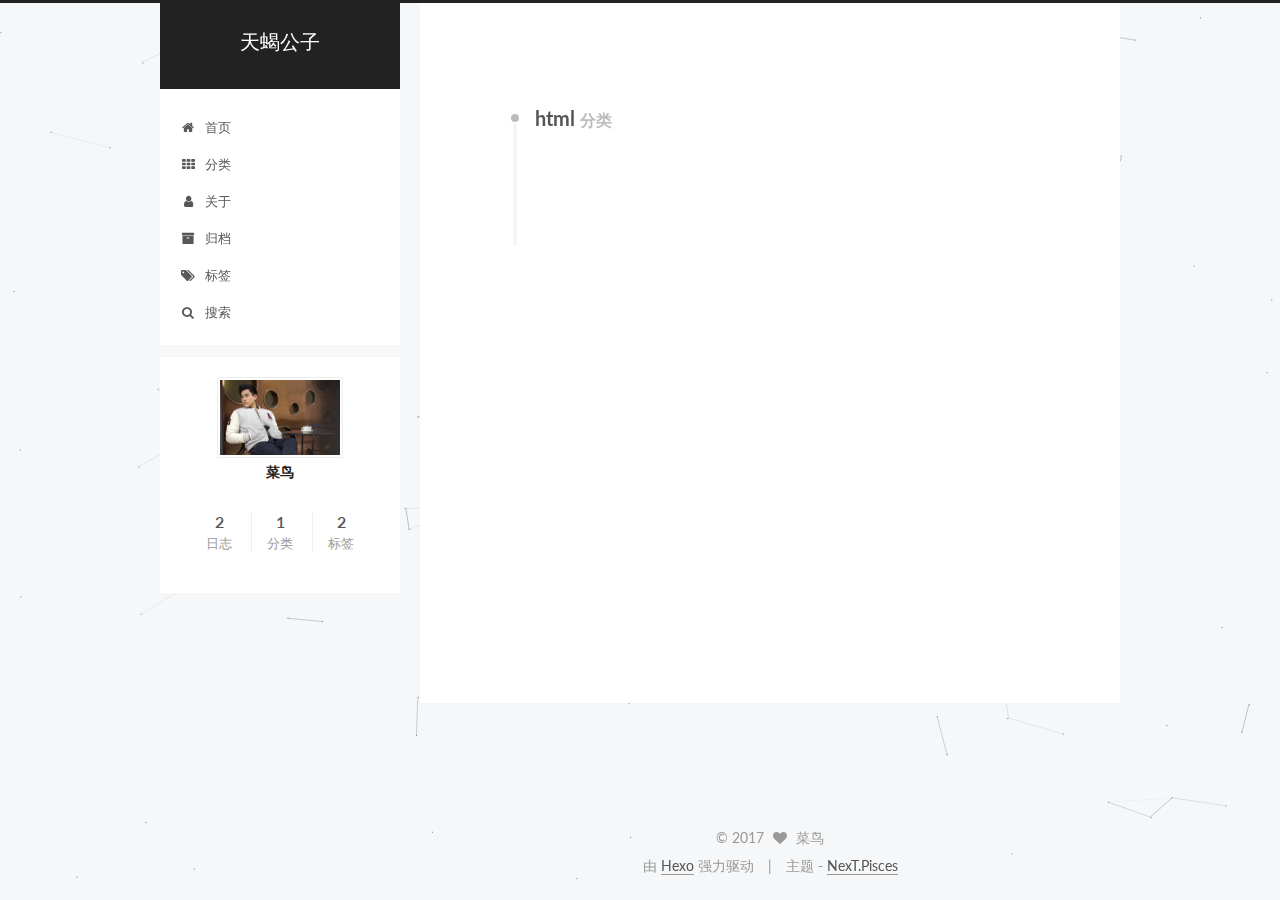
<file: categories/html/index.html>
<!doctype html>



  


<html class="theme-next pisces use-motion" lang="zh-Hans">
<head>
  <meta charset="UTF-8"/>
<meta http-equiv="X-UA-Compatible" content="IE=edge" />
<meta name="viewport" content="width=device-width, initial-scale=1, maximum-scale=1"/>



<meta http-equiv="Cache-Control" content="no-transform" />
<meta http-equiv="Cache-Control" content="no-siteapp" />















  
  
  <link href="/lib/fancybox/source/jquery.fancybox.css?v=2.1.5" rel="stylesheet" type="text/css" />




  
  
  
  

  
    
    
  

  

  

  

  

  
    
    
    <link href="//fonts.googleapis.com/css?family=Lato:300,300italic,400,400italic,700,700italic&subset=latin,latin-ext" rel="stylesheet" type="text/css">
  






<link href="/lib/font-awesome/css/font-awesome.min.css?v=4.6.2" rel="stylesheet" type="text/css" />

<link href="/css/main.css?v=5.1.0" rel="stylesheet" type="text/css" />


  <meta name="keywords" content="Hexo, NexT" />








  <link rel="shortcut icon" type="image/x-icon" href="/favicon.ico?v=5.1.0" />






<meta property="og:type" content="website">
<meta property="og:title" content="天蝎公子">
<meta property="og:url" content="http://yoursite.com/categories/html/index.html">
<meta property="og:site_name" content="天蝎公子">
<meta name="twitter:card" content="summary">
<meta name="twitter:title" content="天蝎公子">



<script type="text/javascript" id="hexo.configurations">
  var NexT = window.NexT || {};
  var CONFIG = {
    root: '/',
    scheme: 'Pisces',
    sidebar: {"position":"left","display":"post","offset":12,"offset_float":0,"b2t":false,"scrollpercent":false},
    fancybox: true,
    motion: true,
    duoshuo: {
      userId: '0',
      author: '博主'
    },
    algolia: {
      applicationID: '',
      apiKey: '',
      indexName: '',
      hits: {"per_page":10},
      labels: {"input_placeholder":"Search for Posts","hits_empty":"We didn't find any results for the search: ${query}","hits_stats":"${hits} results found in ${time} ms"}
    }
  };
</script>



  <link rel="canonical" href="http://yoursite.com/categories/html/"/>





  <title> 分类: html | 天蝎公子 </title>
</head>

<body itemscope itemtype="http://schema.org/WebPage" lang="zh-Hans">

  














  
  
    
  

  <div class="container sidebar-position-left  ">
    <div class="headband"></div>

    <header id="header" class="header" itemscope itemtype="http://schema.org/WPHeader">
      <div class="header-inner"><div class="site-brand-wrapper">
  <div class="site-meta ">
    

    <div class="custom-logo-site-title">
      <a href="/"  class="brand" rel="start">
        <span class="logo-line-before"><i></i></span>
        <span class="site-title">天蝎公子</span>
        <span class="logo-line-after"><i></i></span>
      </a>
    </div>
      
        <p class="site-subtitle"></p>
      
  </div>

  <div class="site-nav-toggle">
    <button>
      <span class="btn-bar"></span>
      <span class="btn-bar"></span>
      <span class="btn-bar"></span>
    </button>
  </div>
</div>

<nav class="site-nav">
  

  
    <ul id="menu" class="menu">
      
        
        <li class="menu-item menu-item-home">
          <a href="/" rel="section">
            
              <i class="menu-item-icon fa fa-fw fa-home"></i> <br />
            
            首页
          </a>
        </li>
      
        
        <li class="menu-item menu-item-categories">
          <a href="/categories" rel="section">
            
              <i class="menu-item-icon fa fa-fw fa-th"></i> <br />
            
            分类
          </a>
        </li>
      
        
        <li class="menu-item menu-item-about">
          <a href="/about" rel="section">
            
              <i class="menu-item-icon fa fa-fw fa-user"></i> <br />
            
            关于
          </a>
        </li>
      
        
        <li class="menu-item menu-item-archives">
          <a href="/archives" rel="section">
            
              <i class="menu-item-icon fa fa-fw fa-archive"></i> <br />
            
            归档
          </a>
        </li>
      
        
        <li class="menu-item menu-item-tags">
          <a href="/tags" rel="section">
            
              <i class="menu-item-icon fa fa-fw fa-tags"></i> <br />
            
            标签
          </a>
        </li>
      

      
        <li class="menu-item menu-item-search">
          
            <a href="javascript:;" class="popup-trigger">
          
            
              <i class="menu-item-icon fa fa-search fa-fw"></i> <br />
            
            搜索
          </a>
        </li>
      
    </ul>
  

  
    <div class="site-search">
      
  <div class="popup search-popup local-search-popup">
  <div class="local-search-header clearfix">
    <span class="search-icon">
      <i class="fa fa-search"></i>
    </span>
    <span class="popup-btn-close">
      <i class="fa fa-times-circle"></i>
    </span>
    <div class="local-search-input-wrapper">
      <input autocapitalize="off" autocomplete="off" autocorrect="off"
             placeholder="搜索..." spellcheck="false"
             type="text" id="local-search-input">
    </div>
  </div>
  <div id="local-search-result"></div>
</div>



    </div>
  
</nav>



 </div>
    </header>

    <main id="main" class="main">
      <div class="main-inner">
        <div class="content-wrap">
          <div id="content" class="content">
            

  <section id="posts" class="posts-collapse">
    <div class="collection-title">
      <h2 >
        html
        <small>分类</small>
      </h2>
    </div>

    
      

  <article class="post post-type-normal" itemscope itemtype="http://schema.org/Article">
    <header class="post-header">

      <h1 class="post-title">
        
            <a class="post-title-link" href="/2017/05/10/XiaoCao/" itemprop="url">
              
                <span itemprop="name">菜鸟</span>
              
            </a>
        
      </h1>

      <div class="post-meta">
        <time class="post-time" itemprop="dateCreated"
              datetime="2017-05-10T10:20:02+08:00"
              content="2017-05-10" >
          05-10
        </time>
      </div>

    </header>
  </article>


    
  </section>

  



          </div>
          


          

        </div>
        
          
  
  <div class="sidebar-toggle">
    <div class="sidebar-toggle-line-wrap">
      <span class="sidebar-toggle-line sidebar-toggle-line-first"></span>
      <span class="sidebar-toggle-line sidebar-toggle-line-middle"></span>
      <span class="sidebar-toggle-line sidebar-toggle-line-last"></span>
    </div>
  </div>

  <aside id="sidebar" class="sidebar">
    <div class="sidebar-inner">

      

      

      <section class="site-overview sidebar-panel sidebar-panel-active">
        <div class="site-author motion-element" itemprop="author" itemscope itemtype="http://schema.org/Person">
          <img class="site-author-image" itemprop="image"
               src="/uploads/avatar.jpg"
               alt="菜鸟" />
          <p class="site-author-name" itemprop="name">菜鸟</p>
           
              <p class="site-description motion-element" itemprop="description"></p>
          
        </div>
        <nav class="site-state motion-element">

          
            <div class="site-state-item site-state-posts">
              <a href="/archives">
                <span class="site-state-item-count">2</span>
                <span class="site-state-item-name">日志</span>
              </a>
            </div>
          

          
            
            
            <div class="site-state-item site-state-categories">
              <a href="/categories/index.html">
                <span class="site-state-item-count">1</span>
                <span class="site-state-item-name">分类</span>
              </a>
            </div>
          

          
            
            
            <div class="site-state-item site-state-tags">
              <a href="/tags/index.html">
                <span class="site-state-item-count">2</span>
                <span class="site-state-item-name">标签</span>
              </a>
            </div>
          

        </nav>

        

        <div class="links-of-author motion-element">
          
        </div>

        
        

        
        

        


      </section>

      

      

    </div>
  </aside>


        
      </div>
    </main>

    <footer id="footer" class="footer">
      <div class="footer-inner">
        <div class="copyright" >
  
  &copy; 
  <span itemprop="copyrightYear">2017</span>
  <span class="with-love">
    <i class="fa fa-heart"></i>
  </span>
  <span class="author" itemprop="copyrightHolder">菜鸟</span>
</div>


<div class="powered-by">
  由 <a class="theme-link" href="https://hexo.io">Hexo</a> 强力驱动
</div>

<div class="theme-info">
  主题 -
  <a class="theme-link" href="https://github.com/iissnan/hexo-theme-next">
    NexT.Pisces
  </a>
</div>


        

        
      </div>
    </footer>

    
      <div class="back-to-top">
        <i class="fa fa-arrow-up"></i>
        
      </div>
    

  </div>

  

<script type="text/javascript">
  if (Object.prototype.toString.call(window.Promise) !== '[object Function]') {
    window.Promise = null;
  }
</script>









  


  





  
  <script type="text/javascript" src="/lib/jquery/index.js?v=2.1.3"></script>

  
  <script type="text/javascript" src="/lib/fastclick/lib/fastclick.min.js?v=1.0.6"></script>

  
  <script type="text/javascript" src="/lib/jquery_lazyload/jquery.lazyload.js?v=1.9.7"></script>

  
  <script type="text/javascript" src="/lib/velocity/velocity.min.js?v=1.2.1"></script>

  
  <script type="text/javascript" src="/lib/velocity/velocity.ui.min.js?v=1.2.1"></script>

  
  <script type="text/javascript" src="/lib/fancybox/source/jquery.fancybox.pack.js?v=2.1.5"></script>

  
  <script type="text/javascript" src="/lib/canvas-nest/canvas-nest.min.js"></script>


  


  <script type="text/javascript" src="/js/src/utils.js?v=5.1.0"></script>

  <script type="text/javascript" src="/js/src/motion.js?v=5.1.0"></script>



  
  


  <script type="text/javascript" src="/js/src/affix.js?v=5.1.0"></script>

  <script type="text/javascript" src="/js/src/schemes/pisces.js?v=5.1.0"></script>



  

  


  <script type="text/javascript" src="/js/src/bootstrap.js?v=5.1.0"></script>



  


  




	





  





  





  






  

  <script type="text/javascript">
    // Popup Window;
    var isfetched = false;
    // Search DB path;
    var search_path = "search.xml";
    if (search_path.length == 0) {
      search_path = "search.xml";
    }
    var path = "/" + search_path;
    // monitor main search box;

    function proceedsearch() {
      $("body")
        .append('<div class="search-popup-overlay local-search-pop-overlay"></div>')
        .css('overflow', 'hidden');
      $('.popup').toggle();
    }
    // search function;
    var searchFunc = function(path, search_id, content_id) {
      'use strict';
      $.ajax({
        url: path,
        dataType: "xml",
        async: true,
        success: function( xmlResponse ) {
          // get the contents from search data
          isfetched = true;
          $('.popup').detach().appendTo('.header-inner');
          var datas = $( "entry", xmlResponse ).map(function() {
            return {
              title: $( "title", this ).text(),
              content: $("content",this).text(),
              url: $( "url" , this).text()
            };
          }).get();
          var $input = document.getElementById(search_id);
          var $resultContent = document.getElementById(content_id);
          $input.addEventListener('input', function(){
            var matchcounts = 0;
            var str='<ul class=\"search-result-list\">';
            var keywords = this.value.trim().toLowerCase().split(/[\s\-]+/);
            $resultContent.innerHTML = "";
            if (this.value.trim().length > 1) {
              // perform local searching
              datas.forEach(function(data) {
                var isMatch = false;
                var content_index = [];
                var data_title = data.title.trim().toLowerCase();
                var data_content = data.content.trim().replace(/<[^>]+>/g,"").toLowerCase();
                var data_url = decodeURIComponent(data.url);
                var index_title = -1;
                var index_content = -1;
                var first_occur = -1;
                // only match artiles with not empty titles and contents
                if(data_title != '') {
                  keywords.forEach(function(keyword, i) {
                    index_title = data_title.indexOf(keyword);
                    index_content = data_content.indexOf(keyword);
                    if( index_title >= 0 || index_content >= 0 ){
                      isMatch = true;
                      if (i == 0) {
                        first_occur = index_content;
                      }
                    }

                  });
                }
                // show search results
                if (isMatch) {
                  matchcounts += 1;
                  str += "<li><a href='"+ data_url +"' class='search-result-title'>"+ data_title +"</a>";
                  var content = data.content.trim().replace(/<[^>]+>/g,"");
                  if (first_occur >= 0) {
                    // cut out 100 characters
                    var start = first_occur - 20;
                    var end = first_occur + 80;
                    if(start < 0){
                      start = 0;
                    }
                    if(start == 0){
                      end = 50;
                    }
                    if(end > content.length){
                      end = content.length;
                    }
                    var match_content = content.substring(start, end);
                    // highlight all keywords
                    keywords.forEach(function(keyword){
                      var regS = new RegExp(keyword, "gi");
                      match_content = match_content.replace(regS, "<b class=\"search-keyword\">"+keyword+"</b>");
                    });

                    str += "<p class=\"search-result\">" + match_content +"...</p>"
                  }
                  str += "</li>";
                }
              })};
            str += "</ul>";
            if (matchcounts == 0) { str = '<div id="no-result"><i class="fa fa-frown-o fa-5x" /></div>' }
            if (keywords == "") { str = '<div id="no-result"><i class="fa fa-search fa-5x" /></div>' }
            $resultContent.innerHTML = str;
          });
          proceedsearch();
        }
      });}

    // handle and trigger popup window;
    $('.popup-trigger').click(function(e) {
      e.stopPropagation();
      if (isfetched == false) {
        searchFunc(path, 'local-search-input', 'local-search-result');
      } else {
        proceedsearch();
      };
    });

    $('.popup-btn-close').click(function(e){
      $('.popup').hide();
      $(".local-search-pop-overlay").remove();
      $('body').css('overflow', '');
    });
    $('.popup').click(function(e){
      e.stopPropagation();
    });
  </script>





  

  

  

  

</body>
</html>
</file>
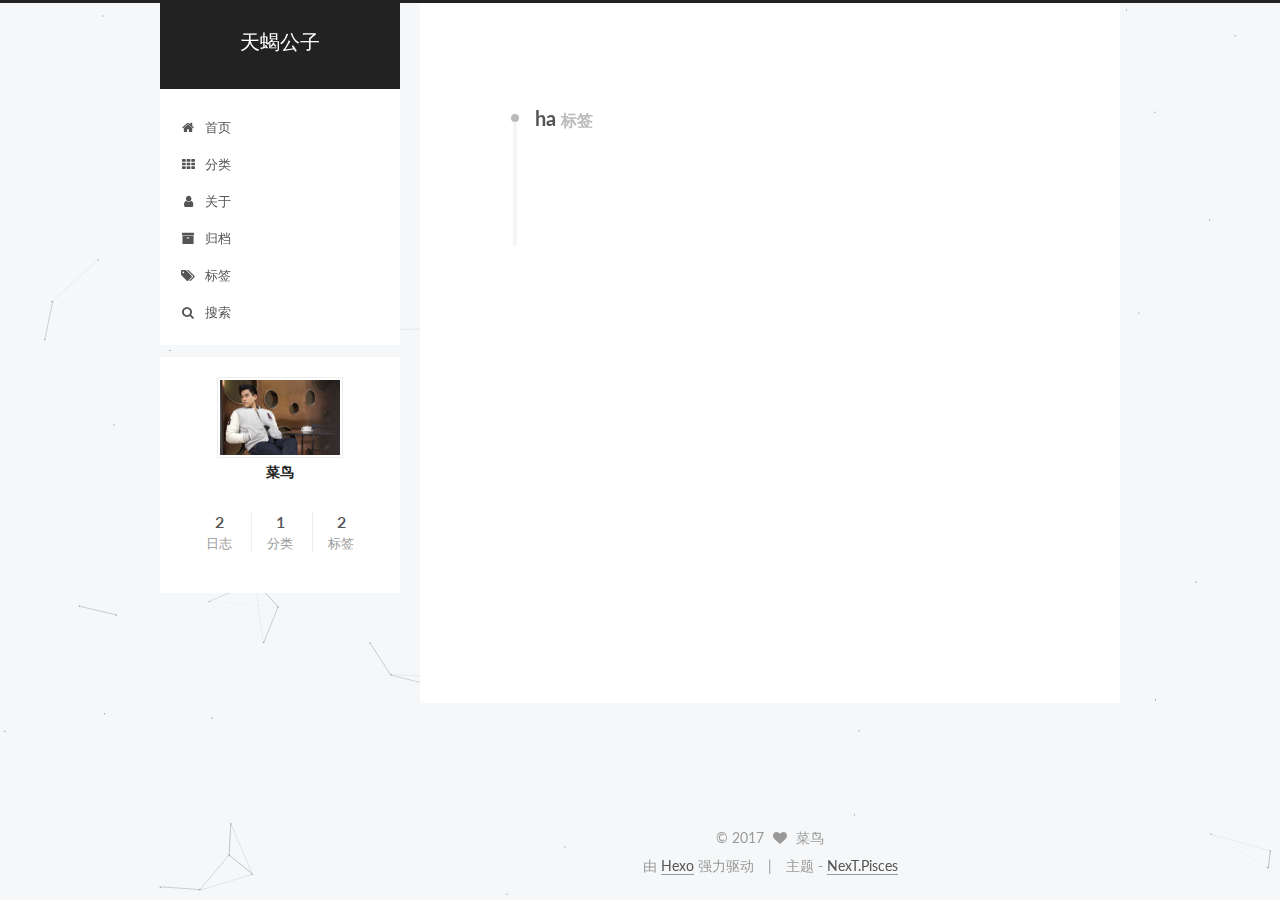
<file: tags/ha/index.html>
<!doctype html>



  


<html class="theme-next pisces use-motion" lang="zh-Hans">
<head>
  <meta charset="UTF-8"/>
<meta http-equiv="X-UA-Compatible" content="IE=edge" />
<meta name="viewport" content="width=device-width, initial-scale=1, maximum-scale=1"/>



<meta http-equiv="Cache-Control" content="no-transform" />
<meta http-equiv="Cache-Control" content="no-siteapp" />















  
  
  <link href="/lib/fancybox/source/jquery.fancybox.css?v=2.1.5" rel="stylesheet" type="text/css" />




  
  
  
  

  
    
    
  

  

  

  

  

  
    
    
    <link href="//fonts.googleapis.com/css?family=Lato:300,300italic,400,400italic,700,700italic&subset=latin,latin-ext" rel="stylesheet" type="text/css">
  






<link href="/lib/font-awesome/css/font-awesome.min.css?v=4.6.2" rel="stylesheet" type="text/css" />

<link href="/css/main.css?v=5.1.0" rel="stylesheet" type="text/css" />


  <meta name="keywords" content="Hexo, NexT" />








  <link rel="shortcut icon" type="image/x-icon" href="/favicon.ico?v=5.1.0" />






<meta property="og:type" content="website">
<meta property="og:title" content="天蝎公子">
<meta property="og:url" content="http://yoursite.com/tags/ha/index.html">
<meta property="og:site_name" content="天蝎公子">
<meta name="twitter:card" content="summary">
<meta name="twitter:title" content="天蝎公子">



<script type="text/javascript" id="hexo.configurations">
  var NexT = window.NexT || {};
  var CONFIG = {
    root: '/',
    scheme: 'Pisces',
    sidebar: {"position":"left","display":"post","offset":12,"offset_float":0,"b2t":false,"scrollpercent":false},
    fancybox: true,
    motion: true,
    duoshuo: {
      userId: '0',
      author: '博主'
    },
    algolia: {
      applicationID: '',
      apiKey: '',
      indexName: '',
      hits: {"per_page":10},
      labels: {"input_placeholder":"Search for Posts","hits_empty":"We didn't find any results for the search: ${query}","hits_stats":"${hits} results found in ${time} ms"}
    }
  };
</script>



  <link rel="canonical" href="http://yoursite.com/tags/ha/"/>





  <title> 标签: ha | 天蝎公子 </title>
</head>

<body itemscope itemtype="http://schema.org/WebPage" lang="zh-Hans">

  














  
  
    
  

  <div class="container sidebar-position-left  ">
    <div class="headband"></div>

    <header id="header" class="header" itemscope itemtype="http://schema.org/WPHeader">
      <div class="header-inner"><div class="site-brand-wrapper">
  <div class="site-meta ">
    

    <div class="custom-logo-site-title">
      <a href="/"  class="brand" rel="start">
        <span class="logo-line-before"><i></i></span>
        <span class="site-title">天蝎公子</span>
        <span class="logo-line-after"><i></i></span>
      </a>
    </div>
      
        <p class="site-subtitle"></p>
      
  </div>

  <div class="site-nav-toggle">
    <button>
      <span class="btn-bar"></span>
      <span class="btn-bar"></span>
      <span class="btn-bar"></span>
    </button>
  </div>
</div>

<nav class="site-nav">
  

  
    <ul id="menu" class="menu">
      
        
        <li class="menu-item menu-item-home">
          <a href="/" rel="section">
            
              <i class="menu-item-icon fa fa-fw fa-home"></i> <br />
            
            首页
          </a>
        </li>
      
        
        <li class="menu-item menu-item-categories">
          <a href="/categories" rel="section">
            
              <i class="menu-item-icon fa fa-fw fa-th"></i> <br />
            
            分类
          </a>
        </li>
      
        
        <li class="menu-item menu-item-about">
          <a href="/about" rel="section">
            
              <i class="menu-item-icon fa fa-fw fa-user"></i> <br />
            
            关于
          </a>
        </li>
      
        
        <li class="menu-item menu-item-archives">
          <a href="/archives" rel="section">
            
              <i class="menu-item-icon fa fa-fw fa-archive"></i> <br />
            
            归档
          </a>
        </li>
      
        
        <li class="menu-item menu-item-tags">
          <a href="/tags" rel="section">
            
              <i class="menu-item-icon fa fa-fw fa-tags"></i> <br />
            
            标签
          </a>
        </li>
      

      
        <li class="menu-item menu-item-search">
          
            <a href="javascript:;" class="popup-trigger">
          
            
              <i class="menu-item-icon fa fa-search fa-fw"></i> <br />
            
            搜索
          </a>
        </li>
      
    </ul>
  

  
    <div class="site-search">
      
  <div class="popup search-popup local-search-popup">
  <div class="local-search-header clearfix">
    <span class="search-icon">
      <i class="fa fa-search"></i>
    </span>
    <span class="popup-btn-close">
      <i class="fa fa-times-circle"></i>
    </span>
    <div class="local-search-input-wrapper">
      <input autocapitalize="off" autocomplete="off" autocorrect="off"
             placeholder="搜索..." spellcheck="false"
             type="text" id="local-search-input">
    </div>
  </div>
  <div id="local-search-result"></div>
</div>



    </div>
  
</nav>



 </div>
    </header>

    <main id="main" class="main">
      <div class="main-inner">
        <div class="content-wrap">
          <div id="content" class="content">
            

  <div id="posts" class="posts-collapse">
    <div class="collection-title">
      <h2 >
        ha
        <small>标签</small>
      </h2>
    </div>

    
      

  <article class="post post-type-normal" itemscope itemtype="http://schema.org/Article">
    <header class="post-header">

      <h1 class="post-title">
        
            <a class="post-title-link" href="/2017/05/10/hello-world/" itemprop="url">
              
                <span itemprop="name">Hello World</span>
              
            </a>
        
      </h1>

      <div class="post-meta">
        <time class="post-time" itemprop="dateCreated"
              datetime="2017-05-10T10:20:02+08:00"
              content="2017-05-10" >
          05-10
        </time>
      </div>

    </header>
  </article>


    
  </div>

  


          </div>
          


          

        </div>
        
          
  
  <div class="sidebar-toggle">
    <div class="sidebar-toggle-line-wrap">
      <span class="sidebar-toggle-line sidebar-toggle-line-first"></span>
      <span class="sidebar-toggle-line sidebar-toggle-line-middle"></span>
      <span class="sidebar-toggle-line sidebar-toggle-line-last"></span>
    </div>
  </div>

  <aside id="sidebar" class="sidebar">
    <div class="sidebar-inner">

      

      

      <section class="site-overview sidebar-panel sidebar-panel-active">
        <div class="site-author motion-element" itemprop="author" itemscope itemtype="http://schema.org/Person">
          <img class="site-author-image" itemprop="image"
               src="/uploads/avatar.jpg"
               alt="菜鸟" />
          <p class="site-author-name" itemprop="name">菜鸟</p>
           
              <p class="site-description motion-element" itemprop="description"></p>
          
        </div>
        <nav class="site-state motion-element">

          
            <div class="site-state-item site-state-posts">
              <a href="/archives">
                <span class="site-state-item-count">2</span>
                <span class="site-state-item-name">日志</span>
              </a>
            </div>
          

          
            
            
            <div class="site-state-item site-state-categories">
              <a href="/categories/index.html">
                <span class="site-state-item-count">1</span>
                <span class="site-state-item-name">分类</span>
              </a>
            </div>
          

          
            
            
            <div class="site-state-item site-state-tags">
              <a href="/tags/index.html">
                <span class="site-state-item-count">2</span>
                <span class="site-state-item-name">标签</span>
              </a>
            </div>
          

        </nav>

        

        <div class="links-of-author motion-element">
          
        </div>

        
        

        
        

        


      </section>

      

      

    </div>
  </aside>


        
      </div>
    </main>

    <footer id="footer" class="footer">
      <div class="footer-inner">
        <div class="copyright" >
  
  &copy; 
  <span itemprop="copyrightYear">2017</span>
  <span class="with-love">
    <i class="fa fa-heart"></i>
  </span>
  <span class="author" itemprop="copyrightHolder">菜鸟</span>
</div>


<div class="powered-by">
  由 <a class="theme-link" href="https://hexo.io">Hexo</a> 强力驱动
</div>

<div class="theme-info">
  主题 -
  <a class="theme-link" href="https://github.com/iissnan/hexo-theme-next">
    NexT.Pisces
  </a>
</div>


        

        
      </div>
    </footer>

    
      <div class="back-to-top">
        <i class="fa fa-arrow-up"></i>
        
      </div>
    

  </div>

  

<script type="text/javascript">
  if (Object.prototype.toString.call(window.Promise) !== '[object Function]') {
    window.Promise = null;
  }
</script>









  


  





  
  <script type="text/javascript" src="/lib/jquery/index.js?v=2.1.3"></script>

  
  <script type="text/javascript" src="/lib/fastclick/lib/fastclick.min.js?v=1.0.6"></script>

  
  <script type="text/javascript" src="/lib/jquery_lazyload/jquery.lazyload.js?v=1.9.7"></script>

  
  <script type="text/javascript" src="/lib/velocity/velocity.min.js?v=1.2.1"></script>

  
  <script type="text/javascript" src="/lib/velocity/velocity.ui.min.js?v=1.2.1"></script>

  
  <script type="text/javascript" src="/lib/fancybox/source/jquery.fancybox.pack.js?v=2.1.5"></script>

  
  <script type="text/javascript" src="/lib/canvas-nest/canvas-nest.min.js"></script>


  


  <script type="text/javascript" src="/js/src/utils.js?v=5.1.0"></script>

  <script type="text/javascript" src="/js/src/motion.js?v=5.1.0"></script>



  
  


  <script type="text/javascript" src="/js/src/affix.js?v=5.1.0"></script>

  <script type="text/javascript" src="/js/src/schemes/pisces.js?v=5.1.0"></script>



  

  


  <script type="text/javascript" src="/js/src/bootstrap.js?v=5.1.0"></script>



  


  




	





  





  





  






  

  <script type="text/javascript">
    // Popup Window;
    var isfetched = false;
    // Search DB path;
    var search_path = "search.xml";
    if (search_path.length == 0) {
      search_path = "search.xml";
    }
    var path = "/" + search_path;
    // monitor main search box;

    function proceedsearch() {
      $("body")
        .append('<div class="search-popup-overlay local-search-pop-overlay"></div>')
        .css('overflow', 'hidden');
      $('.popup').toggle();
    }
    // search function;
    var searchFunc = function(path, search_id, content_id) {
      'use strict';
      $.ajax({
        url: path,
        dataType: "xml",
        async: true,
        success: function( xmlResponse ) {
          // get the contents from search data
          isfetched = true;
          $('.popup').detach().appendTo('.header-inner');
          var datas = $( "entry", xmlResponse ).map(function() {
            return {
              title: $( "title", this ).text(),
              content: $("content",this).text(),
              url: $( "url" , this).text()
            };
          }).get();
          var $input = document.getElementById(search_id);
          var $resultContent = document.getElementById(content_id);
          $input.addEventListener('input', function(){
            var matchcounts = 0;
            var str='<ul class=\"search-result-list\">';
            var keywords = this.value.trim().toLowerCase().split(/[\s\-]+/);
            $resultContent.innerHTML = "";
            if (this.value.trim().length > 1) {
              // perform local searching
              datas.forEach(function(data) {
                var isMatch = false;
                var content_index = [];
                var data_title = data.title.trim().toLowerCase();
                var data_content = data.content.trim().replace(/<[^>]+>/g,"").toLowerCase();
                var data_url = decodeURIComponent(data.url);
                var index_title = -1;
                var index_content = -1;
                var first_occur = -1;
                // only match artiles with not empty titles and contents
                if(data_title != '') {
                  keywords.forEach(function(keyword, i) {
                    index_title = data_title.indexOf(keyword);
                    index_content = data_content.indexOf(keyword);
                    if( index_title >= 0 || index_content >= 0 ){
                      isMatch = true;
                      if (i == 0) {
                        first_occur = index_content;
                      }
                    }

                  });
                }
                // show search results
                if (isMatch) {
                  matchcounts += 1;
                  str += "<li><a href='"+ data_url +"' class='search-result-title'>"+ data_title +"</a>";
                  var content = data.content.trim().replace(/<[^>]+>/g,"");
                  if (first_occur >= 0) {
                    // cut out 100 characters
                    var start = first_occur - 20;
                    var end = first_occur + 80;
                    if(start < 0){
                      start = 0;
                    }
                    if(start == 0){
                      end = 50;
                    }
                    if(end > content.length){
                      end = content.length;
                    }
                    var match_content = content.substring(start, end);
                    // highlight all keywords
                    keywords.forEach(function(keyword){
                      var regS = new RegExp(keyword, "gi");
                      match_content = match_content.replace(regS, "<b class=\"search-keyword\">"+keyword+"</b>");
                    });

                    str += "<p class=\"search-result\">" + match_content +"...</p>"
                  }
                  str += "</li>";
                }
              })};
            str += "</ul>";
            if (matchcounts == 0) { str = '<div id="no-result"><i class="fa fa-frown-o fa-5x" /></div>' }
            if (keywords == "") { str = '<div id="no-result"><i class="fa fa-search fa-5x" /></div>' }
            $resultContent.innerHTML = str;
          });
          proceedsearch();
        }
      });}

    // handle and trigger popup window;
    $('.popup-trigger').click(function(e) {
      e.stopPropagation();
      if (isfetched == false) {
        searchFunc(path, 'local-search-input', 'local-search-result');
      } else {
        proceedsearch();
      };
    });

    $('.popup-btn-close').click(function(e){
      $('.popup').hide();
      $(".local-search-pop-overlay").remove();
      $('body').css('overflow', '');
    });
    $('.popup').click(function(e){
      e.stopPropagation();
    });
  </script>





  

  

  

  

</body>
</html>
</file>
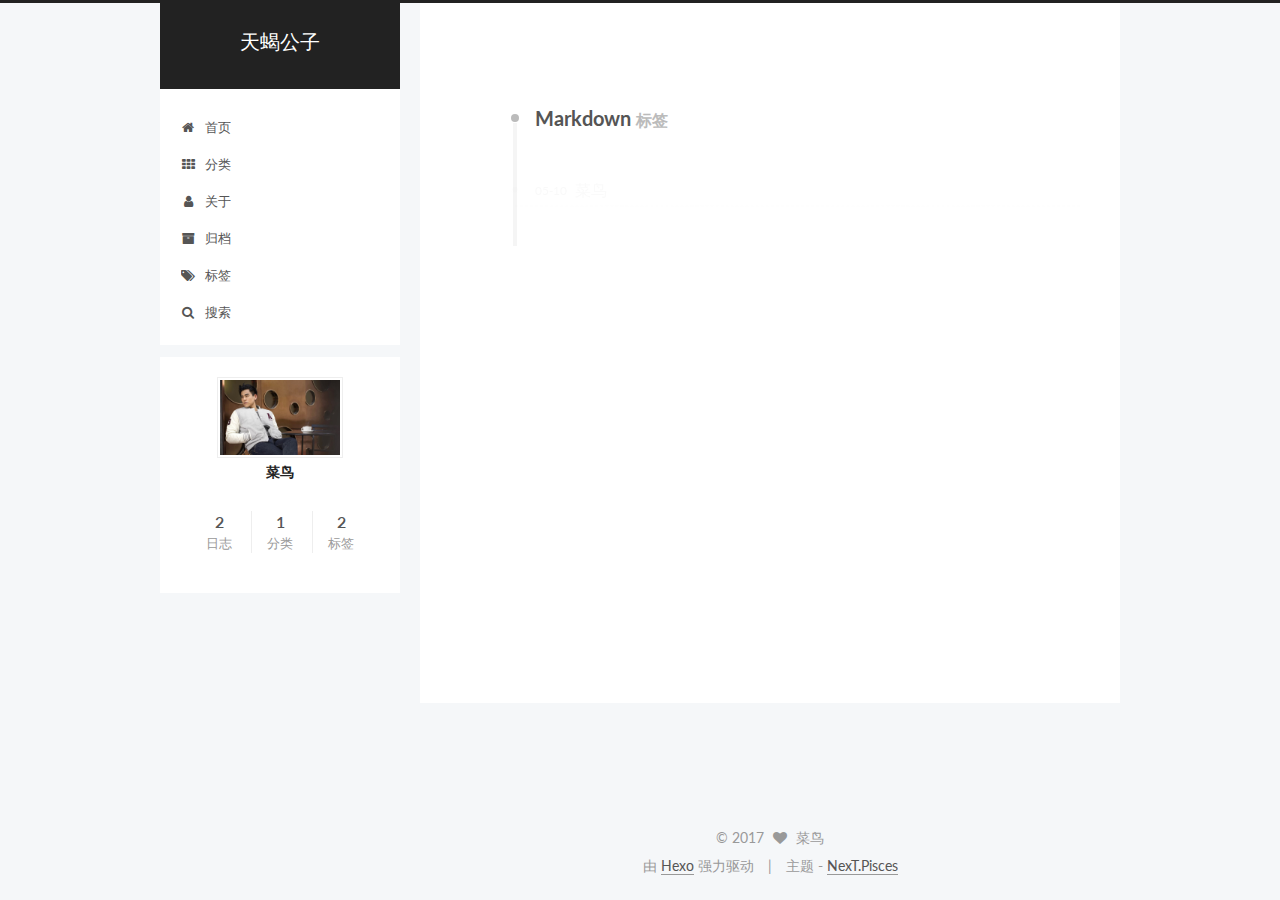
<file: tags/Markdown/index.html>
<!doctype html>



  


<html class="theme-next pisces use-motion" lang="zh-Hans">
<head>
  <meta charset="UTF-8"/>
<meta http-equiv="X-UA-Compatible" content="IE=edge" />
<meta name="viewport" content="width=device-width, initial-scale=1, maximum-scale=1"/>



<meta http-equiv="Cache-Control" content="no-transform" />
<meta http-equiv="Cache-Control" content="no-siteapp" />















  
  
  <link href="/lib/fancybox/source/jquery.fancybox.css?v=2.1.5" rel="stylesheet" type="text/css" />




  
  
  
  

  
    
    
  

  

  

  

  

  
    
    
    <link href="//fonts.googleapis.com/css?family=Lato:300,300italic,400,400italic,700,700italic&subset=latin,latin-ext" rel="stylesheet" type="text/css">
  






<link href="/lib/font-awesome/css/font-awesome.min.css?v=4.6.2" rel="stylesheet" type="text/css" />

<link href="/css/main.css?v=5.1.0" rel="stylesheet" type="text/css" />


  <meta name="keywords" content="Hexo, NexT" />








  <link rel="shortcut icon" type="image/x-icon" href="/favicon.ico?v=5.1.0" />






<meta property="og:type" content="website">
<meta property="og:title" content="天蝎公子">
<meta property="og:url" content="http://yoursite.com/tags/Markdown/index.html">
<meta property="og:site_name" content="天蝎公子">
<meta name="twitter:card" content="summary">
<meta name="twitter:title" content="天蝎公子">



<script type="text/javascript" id="hexo.configurations">
  var NexT = window.NexT || {};
  var CONFIG = {
    root: '/',
    scheme: 'Pisces',
    sidebar: {"position":"left","display":"post","offset":12,"offset_float":0,"b2t":false,"scrollpercent":false},
    fancybox: true,
    motion: true,
    duoshuo: {
      userId: '0',
      author: '博主'
    },
    algolia: {
      applicationID: '',
      apiKey: '',
      indexName: '',
      hits: {"per_page":10},
      labels: {"input_placeholder":"Search for Posts","hits_empty":"We didn't find any results for the search: ${query}","hits_stats":"${hits} results found in ${time} ms"}
    }
  };
</script>



  <link rel="canonical" href="http://yoursite.com/tags/Markdown/"/>





  <title> 标签: Markdown | 天蝎公子 </title>
</head>

<body itemscope itemtype="http://schema.org/WebPage" lang="zh-Hans">

  














  
  
    
  

  <div class="container sidebar-position-left  ">
    <div class="headband"></div>

    <header id="header" class="header" itemscope itemtype="http://schema.org/WPHeader">
      <div class="header-inner"><div class="site-brand-wrapper">
  <div class="site-meta ">
    

    <div class="custom-logo-site-title">
      <a href="/"  class="brand" rel="start">
        <span class="logo-line-before"><i></i></span>
        <span class="site-title">天蝎公子</span>
        <span class="logo-line-after"><i></i></span>
      </a>
    </div>
      
        <p class="site-subtitle"></p>
      
  </div>

  <div class="site-nav-toggle">
    <button>
      <span class="btn-bar"></span>
      <span class="btn-bar"></span>
      <span class="btn-bar"></span>
    </button>
  </div>
</div>

<nav class="site-nav">
  

  
    <ul id="menu" class="menu">
      
        
        <li class="menu-item menu-item-home">
          <a href="/" rel="section">
            
              <i class="menu-item-icon fa fa-fw fa-home"></i> <br />
            
            首页
          </a>
        </li>
      
        
        <li class="menu-item menu-item-categories">
          <a href="/categories" rel="section">
            
              <i class="menu-item-icon fa fa-fw fa-th"></i> <br />
            
            分类
          </a>
        </li>
      
        
        <li class="menu-item menu-item-about">
          <a href="/about" rel="section">
            
              <i class="menu-item-icon fa fa-fw fa-user"></i> <br />
            
            关于
          </a>
        </li>
      
        
        <li class="menu-item menu-item-archives">
          <a href="/archives" rel="section">
            
              <i class="menu-item-icon fa fa-fw fa-archive"></i> <br />
            
            归档
          </a>
        </li>
      
        
        <li class="menu-item menu-item-tags">
          <a href="/tags" rel="section">
            
              <i class="menu-item-icon fa fa-fw fa-tags"></i> <br />
            
            标签
          </a>
        </li>
      

      
        <li class="menu-item menu-item-search">
          
            <a href="javascript:;" class="popup-trigger">
          
            
              <i class="menu-item-icon fa fa-search fa-fw"></i> <br />
            
            搜索
          </a>
        </li>
      
    </ul>
  

  
    <div class="site-search">
      
  <div class="popup search-popup local-search-popup">
  <div class="local-search-header clearfix">
    <span class="search-icon">
      <i class="fa fa-search"></i>
    </span>
    <span class="popup-btn-close">
      <i class="fa fa-times-circle"></i>
    </span>
    <div class="local-search-input-wrapper">
      <input autocapitalize="off" autocomplete="off" autocorrect="off"
             placeholder="搜索..." spellcheck="false"
             type="text" id="local-search-input">
    </div>
  </div>
  <div id="local-search-result"></div>
</div>



    </div>
  
</nav>



 </div>
    </header>

    <main id="main" class="main">
      <div class="main-inner">
        <div class="content-wrap">
          <div id="content" class="content">
            

  <div id="posts" class="posts-collapse">
    <div class="collection-title">
      <h2 >
        Markdown
        <small>标签</small>
      </h2>
    </div>

    
      

  <article class="post post-type-normal" itemscope itemtype="http://schema.org/Article">
    <header class="post-header">

      <h1 class="post-title">
        
            <a class="post-title-link" href="/2017/05/10/XiaoCao/" itemprop="url">
              
                <span itemprop="name">菜鸟</span>
              
            </a>
        
      </h1>

      <div class="post-meta">
        <time class="post-time" itemprop="dateCreated"
              datetime="2017-05-10T10:20:02+08:00"
              content="2017-05-10" >
          05-10
        </time>
      </div>

    </header>
  </article>


    
  </div>

  


          </div>
          


          

        </div>
        
          
  
  <div class="sidebar-toggle">
    <div class="sidebar-toggle-line-wrap">
      <span class="sidebar-toggle-line sidebar-toggle-line-first"></span>
      <span class="sidebar-toggle-line sidebar-toggle-line-middle"></span>
      <span class="sidebar-toggle-line sidebar-toggle-line-last"></span>
    </div>
  </div>

  <aside id="sidebar" class="sidebar">
    <div class="sidebar-inner">

      

      

      <section class="site-overview sidebar-panel sidebar-panel-active">
        <div class="site-author motion-element" itemprop="author" itemscope itemtype="http://schema.org/Person">
          <img class="site-author-image" itemprop="image"
               src="/uploads/avatar.jpg"
               alt="菜鸟" />
          <p class="site-author-name" itemprop="name">菜鸟</p>
           
              <p class="site-description motion-element" itemprop="description"></p>
          
        </div>
        <nav class="site-state motion-element">

          
            <div class="site-state-item site-state-posts">
              <a href="/archives">
                <span class="site-state-item-count">2</span>
                <span class="site-state-item-name">日志</span>
              </a>
            </div>
          

          
            
            
            <div class="site-state-item site-state-categories">
              <a href="/categories/index.html">
                <span class="site-state-item-count">1</span>
                <span class="site-state-item-name">分类</span>
              </a>
            </div>
          

          
            
            
            <div class="site-state-item site-state-tags">
              <a href="/tags/index.html">
                <span class="site-state-item-count">2</span>
                <span class="site-state-item-name">标签</span>
              </a>
            </div>
          

        </nav>

        

        <div class="links-of-author motion-element">
          
        </div>

        
        

        
        

        


      </section>

      

      

    </div>
  </aside>


        
      </div>
    </main>

    <footer id="footer" class="footer">
      <div class="footer-inner">
        <div class="copyright" >
  
  &copy; 
  <span itemprop="copyrightYear">2017</span>
  <span class="with-love">
    <i class="fa fa-heart"></i>
  </span>
  <span class="author" itemprop="copyrightHolder">菜鸟</span>
</div>


<div class="powered-by">
  由 <a class="theme-link" href="https://hexo.io">Hexo</a> 强力驱动
</div>

<div class="theme-info">
  主题 -
  <a class="theme-link" href="https://github.com/iissnan/hexo-theme-next">
    NexT.Pisces
  </a>
</div>


        

        
      </div>
    </footer>

    
      <div class="back-to-top">
        <i class="fa fa-arrow-up"></i>
        
      </div>
    

  </div>

  

<script type="text/javascript">
  if (Object.prototype.toString.call(window.Promise) !== '[object Function]') {
    window.Promise = null;
  }
</script>









  






  
  <script type="text/javascript" src="/lib/jquery/index.js?v=2.1.3"></script>

  
  <script type="text/javascript" src="/lib/fastclick/lib/fastclick.min.js?v=1.0.6"></script>

  
  <script type="text/javascript" src="/lib/jquery_lazyload/jquery.lazyload.js?v=1.9.7"></script>

  
  <script type="text/javascript" src="/lib/velocity/velocity.min.js?v=1.2.1"></script>

  
  <script type="text/javascript" src="/lib/velocity/velocity.ui.min.js?v=1.2.1"></script>

  
  <script type="text/javascript" src="/lib/fancybox/source/jquery.fancybox.pack.js?v=2.1.5"></script>


  


  <script type="text/javascript" src="/js/src/utils.js?v=5.1.0"></script>

  <script type="text/javascript" src="/js/src/motion.js?v=5.1.0"></script>



  
  


  <script type="text/javascript" src="/js/src/affix.js?v=5.1.0"></script>

  <script type="text/javascript" src="/js/src/schemes/pisces.js?v=5.1.0"></script>



  

  


  <script type="text/javascript" src="/js/src/bootstrap.js?v=5.1.0"></script>



  


  




	





  





  





  






  

  <script type="text/javascript">
    // Popup Window;
    var isfetched = false;
    // Search DB path;
    var search_path = "search.xml";
    if (search_path.length == 0) {
      search_path = "search.xml";
    }
    var path = "/" + search_path;
    // monitor main search box;

    function proceedsearch() {
      $("body")
        .append('<div class="search-popup-overlay local-search-pop-overlay"></div>')
        .css('overflow', 'hidden');
      $('.popup').toggle();
    }
    // search function;
    var searchFunc = function(path, search_id, content_id) {
      'use strict';
      $.ajax({
        url: path,
        dataType: "xml",
        async: true,
        success: function( xmlResponse ) {
          // get the contents from search data
          isfetched = true;
          $('.popup').detach().appendTo('.header-inner');
          var datas = $( "entry", xmlResponse ).map(function() {
            return {
              title: $( "title", this ).text(),
              content: $("content",this).text(),
              url: $( "url" , this).text()
            };
          }).get();
          var $input = document.getElementById(search_id);
          var $resultContent = document.getElementById(content_id);
          $input.addEventListener('input', function(){
            var matchcounts = 0;
            var str='<ul class=\"search-result-list\">';
            var keywords = this.value.trim().toLowerCase().split(/[\s\-]+/);
            $resultContent.innerHTML = "";
            if (this.value.trim().length > 1) {
              // perform local searching
              datas.forEach(function(data) {
                var isMatch = false;
                var content_index = [];
                var data_title = data.title.trim().toLowerCase();
                var data_content = data.content.trim().replace(/<[^>]+>/g,"").toLowerCase();
                var data_url = decodeURIComponent(data.url);
                var index_title = -1;
                var index_content = -1;
                var first_occur = -1;
                // only match artiles with not empty titles and contents
                if(data_title != '') {
                  keywords.forEach(function(keyword, i) {
                    index_title = data_title.indexOf(keyword);
                    index_content = data_content.indexOf(keyword);
                    if( index_title >= 0 || index_content >= 0 ){
                      isMatch = true;
                      if (i == 0) {
                        first_occur = index_content;
                      }
                    }

                  });
                }
                // show search results
                if (isMatch) {
                  matchcounts += 1;
                  str += "<li><a href='"+ data_url +"' class='search-result-title'>"+ data_title +"</a>";
                  var content = data.content.trim().replace(/<[^>]+>/g,"");
                  if (first_occur >= 0) {
                    // cut out 100 characters
                    var start = first_occur - 20;
                    var end = first_occur + 80;
                    if(start < 0){
                      start = 0;
                    }
                    if(start == 0){
                      end = 50;
                    }
                    if(end > content.length){
                      end = content.length;
                    }
                    var match_content = content.substring(start, end);
                    // highlight all keywords
                    keywords.forEach(function(keyword){
                      var regS = new RegExp(keyword, "gi");
                      match_content = match_content.replace(regS, "<b class=\"search-keyword\">"+keyword+"</b>");
                    });

                    str += "<p class=\"search-result\">" + match_content +"...</p>"
                  }
                  str += "</li>";
                }
              })};
            str += "</ul>";
            if (matchcounts == 0) { str = '<div id="no-result"><i class="fa fa-frown-o fa-5x" /></div>' }
            if (keywords == "") { str = '<div id="no-result"><i class="fa fa-search fa-5x" /></div>' }
            $resultContent.innerHTML = str;
          });
          proceedsearch();
        }
      });}

    // handle and trigger popup window;
    $('.popup-trigger').click(function(e) {
      e.stopPropagation();
      if (isfetched == false) {
        searchFunc(path, 'local-search-input', 'local-search-result');
      } else {
        proceedsearch();
      };
    });

    $('.popup-btn-close').click(function(e){
      $('.popup').hide();
      $(".local-search-pop-overlay").remove();
      $('body').css('overflow', '');
    });
    $('.popup').click(function(e){
      e.stopPropagation();
    });
  </script>





  

  

  

  

</body>
</html>
</file>
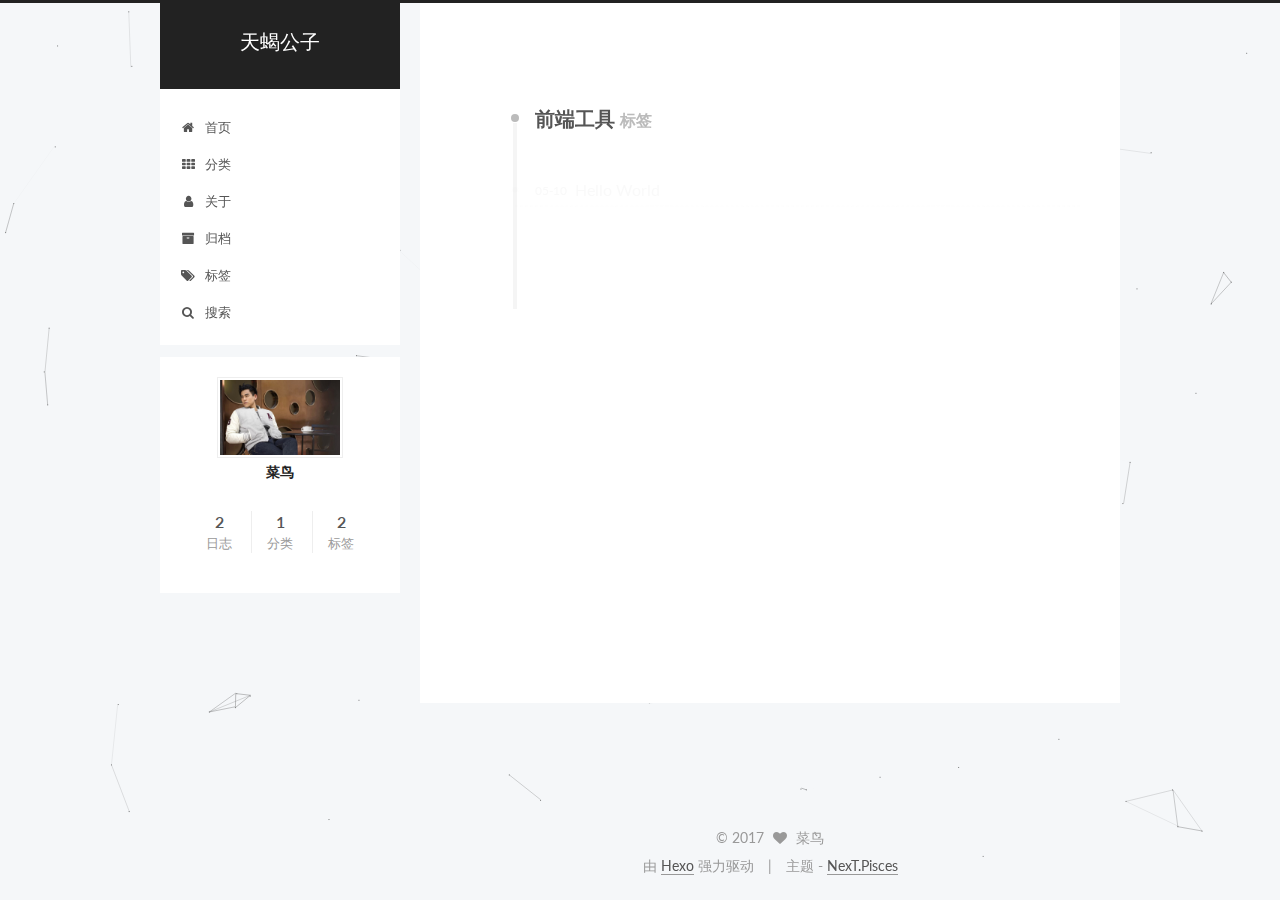
<file: tags/前端工具/index.html>
<!doctype html>



  


<html class="theme-next pisces use-motion" lang="zh-Hans">
<head>
  <meta charset="UTF-8"/>
<meta http-equiv="X-UA-Compatible" content="IE=edge" />
<meta name="viewport" content="width=device-width, initial-scale=1, maximum-scale=1"/>



<meta http-equiv="Cache-Control" content="no-transform" />
<meta http-equiv="Cache-Control" content="no-siteapp" />















  
  
  <link href="/lib/fancybox/source/jquery.fancybox.css?v=2.1.5" rel="stylesheet" type="text/css" />




  
  
  
  

  
    
    
  

  

  

  

  

  
    
    
    <link href="//fonts.googleapis.com/css?family=Lato:300,300italic,400,400italic,700,700italic&subset=latin,latin-ext" rel="stylesheet" type="text/css">
  






<link href="/lib/font-awesome/css/font-awesome.min.css?v=4.6.2" rel="stylesheet" type="text/css" />

<link href="/css/main.css?v=5.1.0" rel="stylesheet" type="text/css" />


  <meta name="keywords" content="Hexo, NexT" />








  <link rel="shortcut icon" type="image/x-icon" href="/favicon.ico?v=5.1.0" />






<meta property="og:type" content="website">
<meta property="og:title" content="天蝎公子">
<meta property="og:url" content="http://yoursite.com/tags/前端工具/index.html">
<meta property="og:site_name" content="天蝎公子">
<meta name="twitter:card" content="summary">
<meta name="twitter:title" content="天蝎公子">



<script type="text/javascript" id="hexo.configurations">
  var NexT = window.NexT || {};
  var CONFIG = {
    root: '/',
    scheme: 'Pisces',
    sidebar: {"position":"left","display":"post","offset":12,"offset_float":0,"b2t":false,"scrollpercent":false},
    fancybox: true,
    motion: true,
    duoshuo: {
      userId: '0',
      author: '博主'
    },
    algolia: {
      applicationID: '',
      apiKey: '',
      indexName: '',
      hits: {"per_page":10},
      labels: {"input_placeholder":"Search for Posts","hits_empty":"We didn't find any results for the search: ${query}","hits_stats":"${hits} results found in ${time} ms"}
    }
  };
</script>



  <link rel="canonical" href="http://yoursite.com/tags/前端工具/"/>





  <title> 标签: 前端工具 | 天蝎公子 </title>
</head>

<body itemscope itemtype="http://schema.org/WebPage" lang="zh-Hans">

  














  
  
    
  

  <div class="container sidebar-position-left  ">
    <div class="headband"></div>

    <header id="header" class="header" itemscope itemtype="http://schema.org/WPHeader">
      <div class="header-inner"><div class="site-brand-wrapper">
  <div class="site-meta ">
    

    <div class="custom-logo-site-title">
      <a href="/"  class="brand" rel="start">
        <span class="logo-line-before"><i></i></span>
        <span class="site-title">天蝎公子</span>
        <span class="logo-line-after"><i></i></span>
      </a>
    </div>
      
        <p class="site-subtitle"></p>
      
  </div>

  <div class="site-nav-toggle">
    <button>
      <span class="btn-bar"></span>
      <span class="btn-bar"></span>
      <span class="btn-bar"></span>
    </button>
  </div>
</div>

<nav class="site-nav">
  

  
    <ul id="menu" class="menu">
      
        
        <li class="menu-item menu-item-home">
          <a href="/" rel="section">
            
              <i class="menu-item-icon fa fa-fw fa-home"></i> <br />
            
            首页
          </a>
        </li>
      
        
        <li class="menu-item menu-item-categories">
          <a href="/categories" rel="section">
            
              <i class="menu-item-icon fa fa-fw fa-th"></i> <br />
            
            分类
          </a>
        </li>
      
        
        <li class="menu-item menu-item-about">
          <a href="/about" rel="section">
            
              <i class="menu-item-icon fa fa-fw fa-user"></i> <br />
            
            关于
          </a>
        </li>
      
        
        <li class="menu-item menu-item-archives">
          <a href="/archives" rel="section">
            
              <i class="menu-item-icon fa fa-fw fa-archive"></i> <br />
            
            归档
          </a>
        </li>
      
        
        <li class="menu-item menu-item-tags">
          <a href="/tags" rel="section">
            
              <i class="menu-item-icon fa fa-fw fa-tags"></i> <br />
            
            标签
          </a>
        </li>
      

      
        <li class="menu-item menu-item-search">
          
            <a href="javascript:;" class="popup-trigger">
          
            
              <i class="menu-item-icon fa fa-search fa-fw"></i> <br />
            
            搜索
          </a>
        </li>
      
    </ul>
  

  
    <div class="site-search">
      
  <div class="popup search-popup local-search-popup">
  <div class="local-search-header clearfix">
    <span class="search-icon">
      <i class="fa fa-search"></i>
    </span>
    <span class="popup-btn-close">
      <i class="fa fa-times-circle"></i>
    </span>
    <div class="local-search-input-wrapper">
      <input autocapitalize="off" autocomplete="off" autocorrect="off"
             placeholder="搜索..." spellcheck="false"
             type="text" id="local-search-input">
    </div>
  </div>
  <div id="local-search-result"></div>
</div>



    </div>
  
</nav>



 </div>
    </header>

    <main id="main" class="main">
      <div class="main-inner">
        <div class="content-wrap">
          <div id="content" class="content">
            

  <div id="posts" class="posts-collapse">
    <div class="collection-title">
      <h2 >
        前端工具
        <small>标签</small>
      </h2>
    </div>

    
      

  <article class="post post-type-normal" itemscope itemtype="http://schema.org/Article">
    <header class="post-header">

      <h1 class="post-title">
        
            <a class="post-title-link" href="/2017/05/10/hello-world/" itemprop="url">
              
                <span itemprop="name">Hello World</span>
              
            </a>
        
      </h1>

      <div class="post-meta">
        <time class="post-time" itemprop="dateCreated"
              datetime="2017-05-10T10:20:02+08:00"
              content="2017-05-10" >
          05-10
        </time>
      </div>

    </header>
  </article>


    
      

  <article class="post post-type-normal" itemscope itemtype="http://schema.org/Article">
    <header class="post-header">

      <h1 class="post-title">
        
            <a class="post-title-link" href="/2017/05/10/XiaoCao/" itemprop="url">
              
                <span itemprop="name">菜鸟</span>
              
            </a>
        
      </h1>

      <div class="post-meta">
        <time class="post-time" itemprop="dateCreated"
              datetime="2017-05-10T10:20:02+08:00"
              content="2017-05-10" >
          05-10
        </time>
      </div>

    </header>
  </article>


    
  </div>

  


          </div>
          


          

        </div>
        
          
  
  <div class="sidebar-toggle">
    <div class="sidebar-toggle-line-wrap">
      <span class="sidebar-toggle-line sidebar-toggle-line-first"></span>
      <span class="sidebar-toggle-line sidebar-toggle-line-middle"></span>
      <span class="sidebar-toggle-line sidebar-toggle-line-last"></span>
    </div>
  </div>

  <aside id="sidebar" class="sidebar">
    <div class="sidebar-inner">

      

      

      <section class="site-overview sidebar-panel sidebar-panel-active">
        <div class="site-author motion-element" itemprop="author" itemscope itemtype="http://schema.org/Person">
          <img class="site-author-image" itemprop="image"
               src="/uploads/avatar.jpg"
               alt="菜鸟" />
          <p class="site-author-name" itemprop="name">菜鸟</p>
           
              <p class="site-description motion-element" itemprop="description"></p>
          
        </div>
        <nav class="site-state motion-element">

          
            <div class="site-state-item site-state-posts">
              <a href="/archives">
                <span class="site-state-item-count">2</span>
                <span class="site-state-item-name">日志</span>
              </a>
            </div>
          

          
            
            
            <div class="site-state-item site-state-categories">
              <a href="/categories/index.html">
                <span class="site-state-item-count">1</span>
                <span class="site-state-item-name">分类</span>
              </a>
            </div>
          

          
            
            
            <div class="site-state-item site-state-tags">
              <a href="/tags/index.html">
                <span class="site-state-item-count">2</span>
                <span class="site-state-item-name">标签</span>
              </a>
            </div>
          

        </nav>

        

        <div class="links-of-author motion-element">
          
        </div>

        
        

        
        

        


      </section>

      

      

    </div>
  </aside>


        
      </div>
    </main>

    <footer id="footer" class="footer">
      <div class="footer-inner">
        <div class="copyright" >
  
  &copy; 
  <span itemprop="copyrightYear">2017</span>
  <span class="with-love">
    <i class="fa fa-heart"></i>
  </span>
  <span class="author" itemprop="copyrightHolder">菜鸟</span>
</div>


<div class="powered-by">
  由 <a class="theme-link" href="https://hexo.io">Hexo</a> 强力驱动
</div>

<div class="theme-info">
  主题 -
  <a class="theme-link" href="https://github.com/iissnan/hexo-theme-next">
    NexT.Pisces
  </a>
</div>


        

        
      </div>
    </footer>

    
      <div class="back-to-top">
        <i class="fa fa-arrow-up"></i>
        
      </div>
    

  </div>

  

<script type="text/javascript">
  if (Object.prototype.toString.call(window.Promise) !== '[object Function]') {
    window.Promise = null;
  }
</script>









  


  





  
  <script type="text/javascript" src="/lib/jquery/index.js?v=2.1.3"></script>

  
  <script type="text/javascript" src="/lib/fastclick/lib/fastclick.min.js?v=1.0.6"></script>

  
  <script type="text/javascript" src="/lib/jquery_lazyload/jquery.lazyload.js?v=1.9.7"></script>

  
  <script type="text/javascript" src="/lib/velocity/velocity.min.js?v=1.2.1"></script>

  
  <script type="text/javascript" src="/lib/velocity/velocity.ui.min.js?v=1.2.1"></script>

  
  <script type="text/javascript" src="/lib/fancybox/source/jquery.fancybox.pack.js?v=2.1.5"></script>

  
  <script type="text/javascript" src="/lib/canvas-nest/canvas-nest.min.js"></script>


  


  <script type="text/javascript" src="/js/src/utils.js?v=5.1.0"></script>

  <script type="text/javascript" src="/js/src/motion.js?v=5.1.0"></script>



  
  


  <script type="text/javascript" src="/js/src/affix.js?v=5.1.0"></script>

  <script type="text/javascript" src="/js/src/schemes/pisces.js?v=5.1.0"></script>



  

  


  <script type="text/javascript" src="/js/src/bootstrap.js?v=5.1.0"></script>



  


  




	





  





  





  






  

  <script type="text/javascript">
    // Popup Window;
    var isfetched = false;
    // Search DB path;
    var search_path = "search.xml";
    if (search_path.length == 0) {
      search_path = "search.xml";
    }
    var path = "/" + search_path;
    // monitor main search box;

    function proceedsearch() {
      $("body")
        .append('<div class="search-popup-overlay local-search-pop-overlay"></div>')
        .css('overflow', 'hidden');
      $('.popup').toggle();
    }
    // search function;
    var searchFunc = function(path, search_id, content_id) {
      'use strict';
      $.ajax({
        url: path,
        dataType: "xml",
        async: true,
        success: function( xmlResponse ) {
          // get the contents from search data
          isfetched = true;
          $('.popup').detach().appendTo('.header-inner');
          var datas = $( "entry", xmlResponse ).map(function() {
            return {
              title: $( "title", this ).text(),
              content: $("content",this).text(),
              url: $( "url" , this).text()
            };
          }).get();
          var $input = document.getElementById(search_id);
          var $resultContent = document.getElementById(content_id);
          $input.addEventListener('input', function(){
            var matchcounts = 0;
            var str='<ul class=\"search-result-list\">';
            var keywords = this.value.trim().toLowerCase().split(/[\s\-]+/);
            $resultContent.innerHTML = "";
            if (this.value.trim().length > 1) {
              // perform local searching
              datas.forEach(function(data) {
                var isMatch = false;
                var content_index = [];
                var data_title = data.title.trim().toLowerCase();
                var data_content = data.content.trim().replace(/<[^>]+>/g,"").toLowerCase();
                var data_url = decodeURIComponent(data.url);
                var index_title = -1;
                var index_content = -1;
                var first_occur = -1;
                // only match artiles with not empty titles and contents
                if(data_title != '') {
                  keywords.forEach(function(keyword, i) {
                    index_title = data_title.indexOf(keyword);
                    index_content = data_content.indexOf(keyword);
                    if( index_title >= 0 || index_content >= 0 ){
                      isMatch = true;
                      if (i == 0) {
                        first_occur = index_content;
                      }
                    }

                  });
                }
                // show search results
                if (isMatch) {
                  matchcounts += 1;
                  str += "<li><a href='"+ data_url +"' class='search-result-title'>"+ data_title +"</a>";
                  var content = data.content.trim().replace(/<[^>]+>/g,"");
                  if (first_occur >= 0) {
                    // cut out 100 characters
                    var start = first_occur - 20;
                    var end = first_occur + 80;
                    if(start < 0){
                      start = 0;
                    }
                    if(start == 0){
                      end = 50;
                    }
                    if(end > content.length){
                      end = content.length;
                    }
                    var match_content = content.substring(start, end);
                    // highlight all keywords
                    keywords.forEach(function(keyword){
                      var regS = new RegExp(keyword, "gi");
                      match_content = match_content.replace(regS, "<b class=\"search-keyword\">"+keyword+"</b>");
                    });

                    str += "<p class=\"search-result\">" + match_content +"...</p>"
                  }
                  str += "</li>";
                }
              })};
            str += "</ul>";
            if (matchcounts == 0) { str = '<div id="no-result"><i class="fa fa-frown-o fa-5x" /></div>' }
            if (keywords == "") { str = '<div id="no-result"><i class="fa fa-search fa-5x" /></div>' }
            $resultContent.innerHTML = str;
          });
          proceedsearch();
        }
      });}

    // handle and trigger popup window;
    $('.popup-trigger').click(function(e) {
      e.stopPropagation();
      if (isfetched == false) {
        searchFunc(path, 'local-search-input', 'local-search-result');
      } else {
        proceedsearch();
      };
    });

    $('.popup-btn-close').click(function(e){
      $('.popup').hide();
      $(".local-search-pop-overlay").remove();
      $('body').css('overflow', '');
    });
    $('.popup').click(function(e){
      e.stopPropagation();
    });
  </script>





  

  

  

  

</body>
</html>
</file>
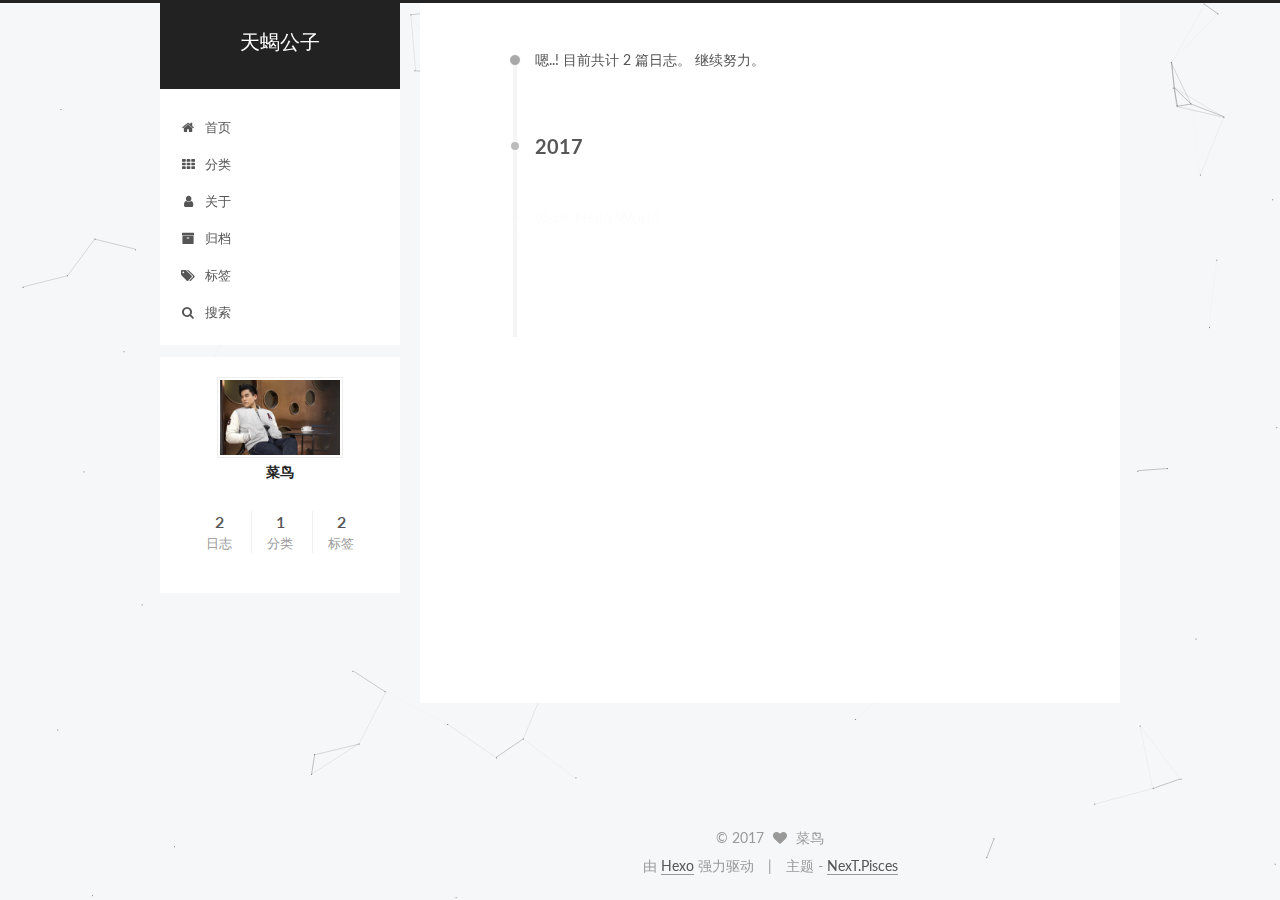
<file: archives/2017/05/index.html>
<!doctype html>



  


<html class="theme-next pisces use-motion" lang="zh-Hans">
<head>
  <meta charset="UTF-8"/>
<meta http-equiv="X-UA-Compatible" content="IE=edge" />
<meta name="viewport" content="width=device-width, initial-scale=1, maximum-scale=1"/>



<meta http-equiv="Cache-Control" content="no-transform" />
<meta http-equiv="Cache-Control" content="no-siteapp" />















  
  
  <link href="/lib/fancybox/source/jquery.fancybox.css?v=2.1.5" rel="stylesheet" type="text/css" />




  
  
  
  

  
    
    
  

  

  

  

  

  
    
    
    <link href="//fonts.googleapis.com/css?family=Lato:300,300italic,400,400italic,700,700italic&subset=latin,latin-ext" rel="stylesheet" type="text/css">
  






<link href="/lib/font-awesome/css/font-awesome.min.css?v=4.6.2" rel="stylesheet" type="text/css" />

<link href="/css/main.css?v=5.1.0" rel="stylesheet" type="text/css" />


  <meta name="keywords" content="Hexo, NexT" />








  <link rel="shortcut icon" type="image/x-icon" href="/favicon.ico?v=5.1.0" />






<meta property="og:type" content="website">
<meta property="og:title" content="天蝎公子">
<meta property="og:url" content="http://yoursite.com/archives/2017/05/index.html">
<meta property="og:site_name" content="天蝎公子">
<meta name="twitter:card" content="summary">
<meta name="twitter:title" content="天蝎公子">



<script type="text/javascript" id="hexo.configurations">
  var NexT = window.NexT || {};
  var CONFIG = {
    root: '/',
    scheme: 'Pisces',
    sidebar: {"position":"left","display":"post","offset":12,"offset_float":0,"b2t":false,"scrollpercent":false},
    fancybox: true,
    motion: true,
    duoshuo: {
      userId: '0',
      author: '博主'
    },
    algolia: {
      applicationID: '',
      apiKey: '',
      indexName: '',
      hits: {"per_page":10},
      labels: {"input_placeholder":"Search for Posts","hits_empty":"We didn't find any results for the search: ${query}","hits_stats":"${hits} results found in ${time} ms"}
    }
  };
</script>



  <link rel="canonical" href="http://yoursite.com/archives/2017/05/"/>





  <title> 归档 | 天蝎公子 </title>
</head>

<body itemscope itemtype="http://schema.org/WebPage" lang="zh-Hans">

  














  
  
    
  

  <div class="container sidebar-position-left  page-archive  ">
    <div class="headband"></div>

    <header id="header" class="header" itemscope itemtype="http://schema.org/WPHeader">
      <div class="header-inner"><div class="site-brand-wrapper">
  <div class="site-meta ">
    

    <div class="custom-logo-site-title">
      <a href="/"  class="brand" rel="start">
        <span class="logo-line-before"><i></i></span>
        <span class="site-title">天蝎公子</span>
        <span class="logo-line-after"><i></i></span>
      </a>
    </div>
      
        <p class="site-subtitle"></p>
      
  </div>

  <div class="site-nav-toggle">
    <button>
      <span class="btn-bar"></span>
      <span class="btn-bar"></span>
      <span class="btn-bar"></span>
    </button>
  </div>
</div>

<nav class="site-nav">
  

  
    <ul id="menu" class="menu">
      
        
        <li class="menu-item menu-item-home">
          <a href="/" rel="section">
            
              <i class="menu-item-icon fa fa-fw fa-home"></i> <br />
            
            首页
          </a>
        </li>
      
        
        <li class="menu-item menu-item-categories">
          <a href="/categories" rel="section">
            
              <i class="menu-item-icon fa fa-fw fa-th"></i> <br />
            
            分类
          </a>
        </li>
      
        
        <li class="menu-item menu-item-about">
          <a href="/about" rel="section">
            
              <i class="menu-item-icon fa fa-fw fa-user"></i> <br />
            
            关于
          </a>
        </li>
      
        
        <li class="menu-item menu-item-archives">
          <a href="/archives" rel="section">
            
              <i class="menu-item-icon fa fa-fw fa-archive"></i> <br />
            
            归档
          </a>
        </li>
      
        
        <li class="menu-item menu-item-tags">
          <a href="/tags" rel="section">
            
              <i class="menu-item-icon fa fa-fw fa-tags"></i> <br />
            
            标签
          </a>
        </li>
      

      
        <li class="menu-item menu-item-search">
          
            <a href="javascript:;" class="popup-trigger">
          
            
              <i class="menu-item-icon fa fa-search fa-fw"></i> <br />
            
            搜索
          </a>
        </li>
      
    </ul>
  

  
    <div class="site-search">
      
  <div class="popup search-popup local-search-popup">
  <div class="local-search-header clearfix">
    <span class="search-icon">
      <i class="fa fa-search"></i>
    </span>
    <span class="popup-btn-close">
      <i class="fa fa-times-circle"></i>
    </span>
    <div class="local-search-input-wrapper">
      <input autocapitalize="off" autocomplete="off" autocorrect="off"
             placeholder="搜索..." spellcheck="false"
             type="text" id="local-search-input">
    </div>
  </div>
  <div id="local-search-result"></div>
</div>



    </div>
  
</nav>



 </div>
    </header>

    <main id="main" class="main">
      <div class="main-inner">
        <div class="content-wrap">
          <div id="content" class="content">
            

  <section id="posts" class="posts-collapse">
    <span class="archive-move-on"></span>

    <span class="archive-page-counter">
      
      
      
        
      
      嗯..! 目前共计 2 篇日志。 继续努力。
    </span>

    

      
      
      

      
        
        <div class="collection-title">
          <h2 class="archive-year motion-element" id="archive-year-2017">2017</h2>
        </div>
      
      

      

  <article class="post post-type-normal" itemscope itemtype="http://schema.org/Article">
    <header class="post-header">

      <h1 class="post-title">
        
            <a class="post-title-link" href="/2017/05/10/hello-world/" itemprop="url">
              
                <span itemprop="name">Hello World</span>
              
            </a>
        
      </h1>

      <div class="post-meta">
        <time class="post-time" itemprop="dateCreated"
              datetime="2017-05-10T10:20:02+08:00"
              content="2017-05-10" >
          05-10
        </time>
      </div>

    </header>
  </article>



    

      
      
      

      
      

      

  <article class="post post-type-normal" itemscope itemtype="http://schema.org/Article">
    <header class="post-header">

      <h1 class="post-title">
        
            <a class="post-title-link" href="/2017/05/10/XiaoCao/" itemprop="url">
              
                <span itemprop="name">菜鸟</span>
              
            </a>
        
      </h1>

      <div class="post-meta">
        <time class="post-time" itemprop="dateCreated"
              datetime="2017-05-10T10:20:02+08:00"
              content="2017-05-10" >
          05-10
        </time>
      </div>

    </header>
  </article>



    

  </section>

  



          </div>
          


          

        </div>
        
          
  
  <div class="sidebar-toggle">
    <div class="sidebar-toggle-line-wrap">
      <span class="sidebar-toggle-line sidebar-toggle-line-first"></span>
      <span class="sidebar-toggle-line sidebar-toggle-line-middle"></span>
      <span class="sidebar-toggle-line sidebar-toggle-line-last"></span>
    </div>
  </div>

  <aside id="sidebar" class="sidebar">
    <div class="sidebar-inner">

      

      

      <section class="site-overview sidebar-panel sidebar-panel-active">
        <div class="site-author motion-element" itemprop="author" itemscope itemtype="http://schema.org/Person">
          <img class="site-author-image" itemprop="image"
               src="/uploads/avatar.jpg"
               alt="菜鸟" />
          <p class="site-author-name" itemprop="name">菜鸟</p>
           
              <p class="site-description motion-element" itemprop="description"></p>
          
        </div>
        <nav class="site-state motion-element">

          
            <div class="site-state-item site-state-posts">
              <a href="/archives">
                <span class="site-state-item-count">2</span>
                <span class="site-state-item-name">日志</span>
              </a>
            </div>
          

          
            
            
            <div class="site-state-item site-state-categories">
              <a href="/categories/index.html">
                <span class="site-state-item-count">1</span>
                <span class="site-state-item-name">分类</span>
              </a>
            </div>
          

          
            
            
            <div class="site-state-item site-state-tags">
              <a href="/tags/index.html">
                <span class="site-state-item-count">2</span>
                <span class="site-state-item-name">标签</span>
              </a>
            </div>
          

        </nav>

        

        <div class="links-of-author motion-element">
          
        </div>

        
        

        
        

        


      </section>

      

      

    </div>
  </aside>


        
      </div>
    </main>

    <footer id="footer" class="footer">
      <div class="footer-inner">
        <div class="copyright" >
  
  &copy; 
  <span itemprop="copyrightYear">2017</span>
  <span class="with-love">
    <i class="fa fa-heart"></i>
  </span>
  <span class="author" itemprop="copyrightHolder">菜鸟</span>
</div>


<div class="powered-by">
  由 <a class="theme-link" href="https://hexo.io">Hexo</a> 强力驱动
</div>

<div class="theme-info">
  主题 -
  <a class="theme-link" href="https://github.com/iissnan/hexo-theme-next">
    NexT.Pisces
  </a>
</div>


        

        
      </div>
    </footer>

    
      <div class="back-to-top">
        <i class="fa fa-arrow-up"></i>
        
      </div>
    

  </div>

  

<script type="text/javascript">
  if (Object.prototype.toString.call(window.Promise) !== '[object Function]') {
    window.Promise = null;
  }
</script>









  


  





  
  <script type="text/javascript" src="/lib/jquery/index.js?v=2.1.3"></script>

  
  <script type="text/javascript" src="/lib/fastclick/lib/fastclick.min.js?v=1.0.6"></script>

  
  <script type="text/javascript" src="/lib/jquery_lazyload/jquery.lazyload.js?v=1.9.7"></script>

  
  <script type="text/javascript" src="/lib/velocity/velocity.min.js?v=1.2.1"></script>

  
  <script type="text/javascript" src="/lib/velocity/velocity.ui.min.js?v=1.2.1"></script>

  
  <script type="text/javascript" src="/lib/fancybox/source/jquery.fancybox.pack.js?v=2.1.5"></script>

  
  <script type="text/javascript" src="/lib/canvas-nest/canvas-nest.min.js"></script>


  


  <script type="text/javascript" src="/js/src/utils.js?v=5.1.0"></script>

  <script type="text/javascript" src="/js/src/motion.js?v=5.1.0"></script>



  
  


  <script type="text/javascript" src="/js/src/affix.js?v=5.1.0"></script>

  <script type="text/javascript" src="/js/src/schemes/pisces.js?v=5.1.0"></script>



  
  
    <script type="text/javascript" id="motion.page.archive">
      $('.archive-year').velocity('transition.slideLeftIn');
    </script>
  


  


  <script type="text/javascript" src="/js/src/bootstrap.js?v=5.1.0"></script>



  


  




	





  





  





  






  

  <script type="text/javascript">
    // Popup Window;
    var isfetched = false;
    // Search DB path;
    var search_path = "search.xml";
    if (search_path.length == 0) {
      search_path = "search.xml";
    }
    var path = "/" + search_path;
    // monitor main search box;

    function proceedsearch() {
      $("body")
        .append('<div class="search-popup-overlay local-search-pop-overlay"></div>')
        .css('overflow', 'hidden');
      $('.popup').toggle();
    }
    // search function;
    var searchFunc = function(path, search_id, content_id) {
      'use strict';
      $.ajax({
        url: path,
        dataType: "xml",
        async: true,
        success: function( xmlResponse ) {
          // get the contents from search data
          isfetched = true;
          $('.popup').detach().appendTo('.header-inner');
          var datas = $( "entry", xmlResponse ).map(function() {
            return {
              title: $( "title", this ).text(),
              content: $("content",this).text(),
              url: $( "url" , this).text()
            };
          }).get();
          var $input = document.getElementById(search_id);
          var $resultContent = document.getElementById(content_id);
          $input.addEventListener('input', function(){
            var matchcounts = 0;
            var str='<ul class=\"search-result-list\">';
            var keywords = this.value.trim().toLowerCase().split(/[\s\-]+/);
            $resultContent.innerHTML = "";
            if (this.value.trim().length > 1) {
              // perform local searching
              datas.forEach(function(data) {
                var isMatch = false;
                var content_index = [];
                var data_title = data.title.trim().toLowerCase();
                var data_content = data.content.trim().replace(/<[^>]+>/g,"").toLowerCase();
                var data_url = decodeURIComponent(data.url);
                var index_title = -1;
                var index_content = -1;
                var first_occur = -1;
                // only match artiles with not empty titles and contents
                if(data_title != '') {
                  keywords.forEach(function(keyword, i) {
                    index_title = data_title.indexOf(keyword);
                    index_content = data_content.indexOf(keyword);
                    if( index_title >= 0 || index_content >= 0 ){
                      isMatch = true;
                      if (i == 0) {
                        first_occur = index_content;
                      }
                    }

                  });
                }
                // show search results
                if (isMatch) {
                  matchcounts += 1;
                  str += "<li><a href='"+ data_url +"' class='search-result-title'>"+ data_title +"</a>";
                  var content = data.content.trim().replace(/<[^>]+>/g,"");
                  if (first_occur >= 0) {
                    // cut out 100 characters
                    var start = first_occur - 20;
                    var end = first_occur + 80;
                    if(start < 0){
                      start = 0;
                    }
                    if(start == 0){
                      end = 50;
                    }
                    if(end > content.length){
                      end = content.length;
                    }
                    var match_content = content.substring(start, end);
                    // highlight all keywords
                    keywords.forEach(function(keyword){
                      var regS = new RegExp(keyword, "gi");
                      match_content = match_content.replace(regS, "<b class=\"search-keyword\">"+keyword+"</b>");
                    });

                    str += "<p class=\"search-result\">" + match_content +"...</p>"
                  }
                  str += "</li>";
                }
              })};
            str += "</ul>";
            if (matchcounts == 0) { str = '<div id="no-result"><i class="fa fa-frown-o fa-5x" /></div>' }
            if (keywords == "") { str = '<div id="no-result"><i class="fa fa-search fa-5x" /></div>' }
            $resultContent.innerHTML = str;
          });
          proceedsearch();
        }
      });}

    // handle and trigger popup window;
    $('.popup-trigger').click(function(e) {
      e.stopPropagation();
      if (isfetched == false) {
        searchFunc(path, 'local-search-input', 'local-search-result');
      } else {
        proceedsearch();
      };
    });

    $('.popup-btn-close').click(function(e){
      $('.popup').hide();
      $(".local-search-pop-overlay").remove();
      $('body').css('overflow', '');
    });
    $('.popup').click(function(e){
      e.stopPropagation();
    });
  </script>





  

  

  

  

</body>
</html>
</file>
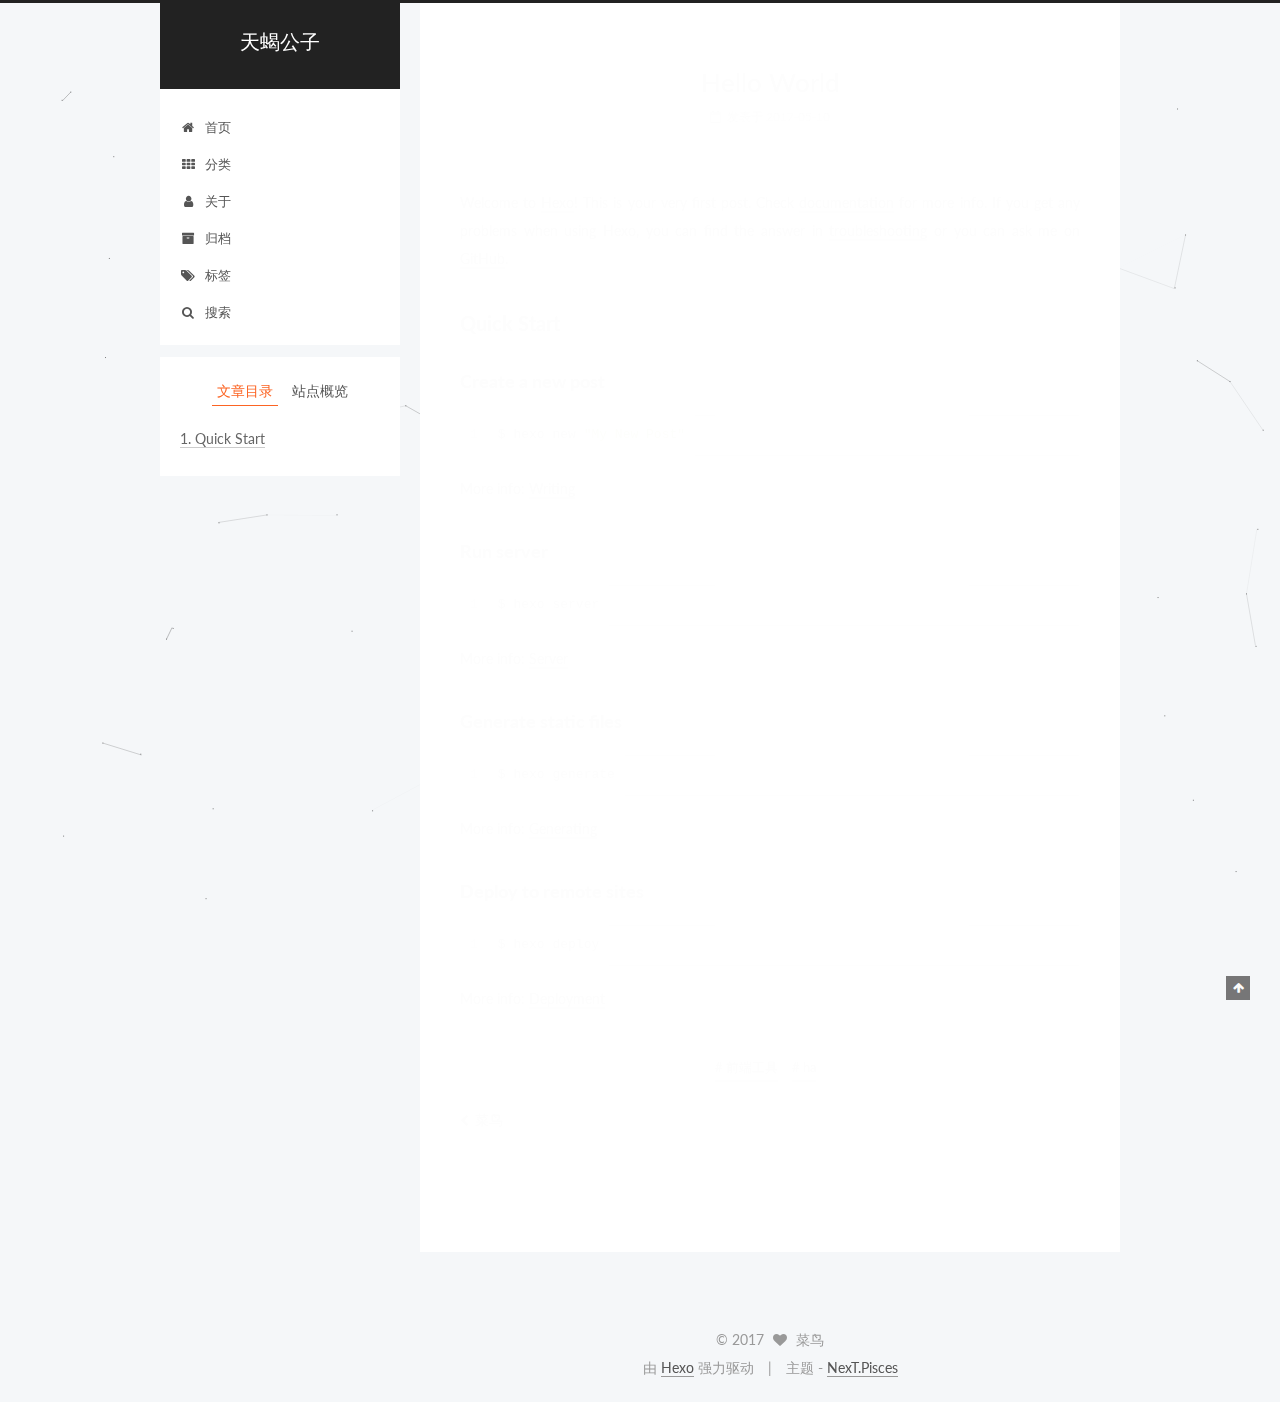
<file: 2017/05/10/hello-world/index.html>
<!doctype html>



  


<html class="theme-next pisces use-motion" lang="zh-Hans">
<head>
  <meta charset="UTF-8"/>
<meta http-equiv="X-UA-Compatible" content="IE=edge" />
<meta name="viewport" content="width=device-width, initial-scale=1, maximum-scale=1"/>



<meta http-equiv="Cache-Control" content="no-transform" />
<meta http-equiv="Cache-Control" content="no-siteapp" />















  
  
  <link href="/lib/fancybox/source/jquery.fancybox.css?v=2.1.5" rel="stylesheet" type="text/css" />




  
  
  
  

  
    
    
  

  

  

  

  

  
    
    
    <link href="//fonts.googleapis.com/css?family=Lato:300,300italic,400,400italic,700,700italic&subset=latin,latin-ext" rel="stylesheet" type="text/css">
  






<link href="/lib/font-awesome/css/font-awesome.min.css?v=4.6.2" rel="stylesheet" type="text/css" />

<link href="/css/main.css?v=5.1.0" rel="stylesheet" type="text/css" />


  <meta name="keywords" content="前端工具,ha," />








  <link rel="shortcut icon" type="image/x-icon" href="/favicon.ico?v=5.1.0" />






<meta name="description" content="Welcome to Hexo! This is your very first post. Check documentation for more info. If you get any problems when using Hexo, you can find the answer in troubleshooting or you can ask me on GitHub. Quick">
<meta name="keywords" content="前端工具,ha">
<meta property="og:type" content="article">
<meta property="og:title" content="Hello World">
<meta property="og:url" content="http://yoursite.com/2017/05/10/hello-world/index.html">
<meta property="og:site_name" content="天蝎公子">
<meta property="og:description" content="Welcome to Hexo! This is your very first post. Check documentation for more info. If you get any problems when using Hexo, you can find the answer in troubleshooting or you can ask me on GitHub. Quick">
<meta property="og:updated_time" content="2017-05-10T04:09:17.237Z">
<meta name="twitter:card" content="summary">
<meta name="twitter:title" content="Hello World">
<meta name="twitter:description" content="Welcome to Hexo! This is your very first post. Check documentation for more info. If you get any problems when using Hexo, you can find the answer in troubleshooting or you can ask me on GitHub. Quick">



<script type="text/javascript" id="hexo.configurations">
  var NexT = window.NexT || {};
  var CONFIG = {
    root: '/',
    scheme: 'Pisces',
    sidebar: {"position":"left","display":"post","offset":12,"offset_float":0,"b2t":false,"scrollpercent":false},
    fancybox: true,
    motion: true,
    duoshuo: {
      userId: '0',
      author: '博主'
    },
    algolia: {
      applicationID: '',
      apiKey: '',
      indexName: '',
      hits: {"per_page":10},
      labels: {"input_placeholder":"Search for Posts","hits_empty":"We didn't find any results for the search: ${query}","hits_stats":"${hits} results found in ${time} ms"}
    }
  };
</script>



  <link rel="canonical" href="http://yoursite.com/2017/05/10/hello-world/"/>





  <title> Hello World | 天蝎公子 </title>
</head>

<body itemscope itemtype="http://schema.org/WebPage" lang="zh-Hans">

  














  
  
    
  

  <div class="container sidebar-position-left page-post-detail ">
    <div class="headband"></div>

    <header id="header" class="header" itemscope itemtype="http://schema.org/WPHeader">
      <div class="header-inner"><div class="site-brand-wrapper">
  <div class="site-meta ">
    

    <div class="custom-logo-site-title">
      <a href="/"  class="brand" rel="start">
        <span class="logo-line-before"><i></i></span>
        <span class="site-title">天蝎公子</span>
        <span class="logo-line-after"><i></i></span>
      </a>
    </div>
      
        <p class="site-subtitle"></p>
      
  </div>

  <div class="site-nav-toggle">
    <button>
      <span class="btn-bar"></span>
      <span class="btn-bar"></span>
      <span class="btn-bar"></span>
    </button>
  </div>
</div>

<nav class="site-nav">
  

  
    <ul id="menu" class="menu">
      
        
        <li class="menu-item menu-item-home">
          <a href="/" rel="section">
            
              <i class="menu-item-icon fa fa-fw fa-home"></i> <br />
            
            首页
          </a>
        </li>
      
        
        <li class="menu-item menu-item-categories">
          <a href="/categories" rel="section">
            
              <i class="menu-item-icon fa fa-fw fa-th"></i> <br />
            
            分类
          </a>
        </li>
      
        
        <li class="menu-item menu-item-about">
          <a href="/about" rel="section">
            
              <i class="menu-item-icon fa fa-fw fa-user"></i> <br />
            
            关于
          </a>
        </li>
      
        
        <li class="menu-item menu-item-archives">
          <a href="/archives" rel="section">
            
              <i class="menu-item-icon fa fa-fw fa-archive"></i> <br />
            
            归档
          </a>
        </li>
      
        
        <li class="menu-item menu-item-tags">
          <a href="/tags" rel="section">
            
              <i class="menu-item-icon fa fa-fw fa-tags"></i> <br />
            
            标签
          </a>
        </li>
      

      
        <li class="menu-item menu-item-search">
          
            <a href="javascript:;" class="popup-trigger">
          
            
              <i class="menu-item-icon fa fa-search fa-fw"></i> <br />
            
            搜索
          </a>
        </li>
      
    </ul>
  

  
    <div class="site-search">
      
  <div class="popup search-popup local-search-popup">
  <div class="local-search-header clearfix">
    <span class="search-icon">
      <i class="fa fa-search"></i>
    </span>
    <span class="popup-btn-close">
      <i class="fa fa-times-circle"></i>
    </span>
    <div class="local-search-input-wrapper">
      <input autocapitalize="off" autocomplete="off" autocorrect="off"
             placeholder="搜索..." spellcheck="false"
             type="text" id="local-search-input">
    </div>
  </div>
  <div id="local-search-result"></div>
</div>



    </div>
  
</nav>



 </div>
    </header>

    <main id="main" class="main">
      <div class="main-inner">
        <div class="content-wrap">
          <div id="content" class="content">
            

  <div id="posts" class="posts-expand">
    

  

  
  
  

  <article class="post post-type-normal " itemscope itemtype="http://schema.org/Article">
    <link itemprop="mainEntityOfPage" href="http://yoursite.com/2017/05/10/hello-world/">

    <span hidden itemprop="author" itemscope itemtype="http://schema.org/Person">
      <meta itemprop="name" content="菜鸟">
      <meta itemprop="description" content="">
      <meta itemprop="image" content="/uploads/avatar.jpg">
    </span>

    <span hidden itemprop="publisher" itemscope itemtype="http://schema.org/Organization">
      <meta itemprop="name" content="天蝎公子">
    </span>

    
      <header class="post-header">

        
        
          <h1 class="post-title" itemprop="name headline">
            
            
              
                Hello World
              
            
          </h1>
        

        <div class="post-meta">
          <span class="post-time">
            
              <span class="post-meta-item-icon">
                <i class="fa fa-calendar-o"></i>
              </span>
              
                <span class="post-meta-item-text">发表于</span>
              
              <time title="创建于" itemprop="dateCreated datePublished" datetime="2017-05-10T10:20:02+08:00">
                2017-05-10
              </time>
            

            

            
          </span>

          

          
            
          

          
          

          

          

          

        </div>
      </header>
    


    <div class="post-body" itemprop="articleBody">

      
      

      
        <p>Welcome to <a href="https://hexo.io/" target="_blank" rel="external">Hexo</a>! This is your very first post. Check <a href="https://hexo.io/docs/" target="_blank" rel="external">documentation</a> for more info. If you get any problems when using Hexo, you can find the answer in <a href="https://hexo.io/docs/troubleshooting.html" target="_blank" rel="external">troubleshooting</a> or you can ask me on <a href="https://github.com/hexojs/hexo/issues" target="_blank" rel="external">GitHub</a>.</p>
<h2 id="Quick-Start"><a href="#Quick-Start" class="headerlink" title="Quick Start"></a>Quick Start</h2><h3 id="Create-a-new-post"><a href="#Create-a-new-post" class="headerlink" title="Create a new post"></a>Create a new post</h3><figure class="highlight bash"><table><tr><td class="gutter"><pre><div class="line">1</div></pre></td><td class="code"><pre><div class="line">$ hexo new <span class="string">"My New Post"</span></div></pre></td></tr></table></figure>
<p>More info: <a href="https://hexo.io/docs/writing.html" target="_blank" rel="external">Writing</a></p>
<h3 id="Run-server"><a href="#Run-server" class="headerlink" title="Run server"></a>Run server</h3><figure class="highlight bash"><table><tr><td class="gutter"><pre><div class="line">1</div></pre></td><td class="code"><pre><div class="line">$ hexo server</div></pre></td></tr></table></figure>
<p>More info: <a href="https://hexo.io/docs/server.html" target="_blank" rel="external">Server</a></p>
<h3 id="Generate-static-files"><a href="#Generate-static-files" class="headerlink" title="Generate static files"></a>Generate static files</h3><figure class="highlight bash"><table><tr><td class="gutter"><pre><div class="line">1</div></pre></td><td class="code"><pre><div class="line">$ hexo generate</div></pre></td></tr></table></figure>
<p>More info: <a href="https://hexo.io/docs/generating.html" target="_blank" rel="external">Generating</a></p>
<h3 id="Deploy-to-remote-sites"><a href="#Deploy-to-remote-sites" class="headerlink" title="Deploy to remote sites"></a>Deploy to remote sites</h3><figure class="highlight bash"><table><tr><td class="gutter"><pre><div class="line">1</div></pre></td><td class="code"><pre><div class="line">$ hexo deploy</div></pre></td></tr></table></figure>
<p>More info: <a href="https://hexo.io/docs/deployment.html" target="_blank" rel="external">Deployment</a></p>

      
    </div>

    <div>
      
        

      
    </div>

    <div>
      
        

      
    </div>

    <div>
      
        

      
    </div>

    <footer class="post-footer">
      
        <div class="post-tags">
          
            <a href="/tags/前端工具/" rel="tag"># 前端工具</a>
          
            <a href="/tags/ha/" rel="tag"># ha</a>
          
        </div>
      

      
        
      

      
        <div class="post-nav">
          <div class="post-nav-next post-nav-item">
            
              <a href="/2017/05/10/XiaoCao/" rel="next" title="菜鸟">
                <i class="fa fa-chevron-left"></i> 菜鸟
              </a>
            
          </div>

          <span class="post-nav-divider"></span>

          <div class="post-nav-prev post-nav-item">
            
          </div>
        </div>
      

      
      
    </footer>
  </article>



    <div class="post-spread">
      
    </div>
  </div>


          </div>
          


          
  <div class="comments" id="comments">
    
  </div>


        </div>
        
          
  
  <div class="sidebar-toggle">
    <div class="sidebar-toggle-line-wrap">
      <span class="sidebar-toggle-line sidebar-toggle-line-first"></span>
      <span class="sidebar-toggle-line sidebar-toggle-line-middle"></span>
      <span class="sidebar-toggle-line sidebar-toggle-line-last"></span>
    </div>
  </div>

  <aside id="sidebar" class="sidebar">
    <div class="sidebar-inner">

      

      
        <ul class="sidebar-nav motion-element">
          <li class="sidebar-nav-toc sidebar-nav-active" data-target="post-toc-wrap" >
            文章目录
          </li>
          <li class="sidebar-nav-overview" data-target="site-overview">
            站点概览
          </li>
        </ul>
      

      <section class="site-overview sidebar-panel">
        <div class="site-author motion-element" itemprop="author" itemscope itemtype="http://schema.org/Person">
          <img class="site-author-image" itemprop="image"
               src="/uploads/avatar.jpg"
               alt="菜鸟" />
          <p class="site-author-name" itemprop="name">菜鸟</p>
           
              <p class="site-description motion-element" itemprop="description"></p>
          
        </div>
        <nav class="site-state motion-element">

          
            <div class="site-state-item site-state-posts">
              <a href="/archives">
                <span class="site-state-item-count">2</span>
                <span class="site-state-item-name">日志</span>
              </a>
            </div>
          

          
            
            
            <div class="site-state-item site-state-categories">
              <a href="/categories/index.html">
                <span class="site-state-item-count">1</span>
                <span class="site-state-item-name">分类</span>
              </a>
            </div>
          

          
            
            
            <div class="site-state-item site-state-tags">
              <a href="/tags/index.html">
                <span class="site-state-item-count">2</span>
                <span class="site-state-item-name">标签</span>
              </a>
            </div>
          

        </nav>

        

        <div class="links-of-author motion-element">
          
        </div>

        
        

        
        

        


      </section>

      
      <!--noindex-->
        <section class="post-toc-wrap motion-element sidebar-panel sidebar-panel-active">
          <div class="post-toc">

            
              
            

            
              <div class="post-toc-content"><ol class="nav"><li class="nav-item nav-level-2"><a class="nav-link" href="#Quick-Start"><span class="nav-number">1.</span> <span class="nav-text">Quick Start</span></a><ol class="nav-child"><li class="nav-item nav-level-3"><a class="nav-link" href="#Create-a-new-post"><span class="nav-number">1.1.</span> <span class="nav-text">Create a new post</span></a></li><li class="nav-item nav-level-3"><a class="nav-link" href="#Run-server"><span class="nav-number">1.2.</span> <span class="nav-text">Run server</span></a></li><li class="nav-item nav-level-3"><a class="nav-link" href="#Generate-static-files"><span class="nav-number">1.3.</span> <span class="nav-text">Generate static files</span></a></li><li class="nav-item nav-level-3"><a class="nav-link" href="#Deploy-to-remote-sites"><span class="nav-number">1.4.</span> <span class="nav-text">Deploy to remote sites</span></a></li></ol></li></ol></div>
            

          </div>
        </section>
      <!--/noindex-->
      

      

    </div>
  </aside>


        
      </div>
    </main>

    <footer id="footer" class="footer">
      <div class="footer-inner">
        <div class="copyright" >
  
  &copy; 
  <span itemprop="copyrightYear">2017</span>
  <span class="with-love">
    <i class="fa fa-heart"></i>
  </span>
  <span class="author" itemprop="copyrightHolder">菜鸟</span>
</div>


<div class="powered-by">
  由 <a class="theme-link" href="https://hexo.io">Hexo</a> 强力驱动
</div>

<div class="theme-info">
  主题 -
  <a class="theme-link" href="https://github.com/iissnan/hexo-theme-next">
    NexT.Pisces
  </a>
</div>


        

        
      </div>
    </footer>

    
      <div class="back-to-top">
        <i class="fa fa-arrow-up"></i>
        
      </div>
    

  </div>

  

<script type="text/javascript">
  if (Object.prototype.toString.call(window.Promise) !== '[object Function]') {
    window.Promise = null;
  }
</script>









  


  





  
  <script type="text/javascript" src="/lib/jquery/index.js?v=2.1.3"></script>

  
  <script type="text/javascript" src="/lib/fastclick/lib/fastclick.min.js?v=1.0.6"></script>

  
  <script type="text/javascript" src="/lib/jquery_lazyload/jquery.lazyload.js?v=1.9.7"></script>

  
  <script type="text/javascript" src="/lib/velocity/velocity.min.js?v=1.2.1"></script>

  
  <script type="text/javascript" src="/lib/velocity/velocity.ui.min.js?v=1.2.1"></script>

  
  <script type="text/javascript" src="/lib/fancybox/source/jquery.fancybox.pack.js?v=2.1.5"></script>

  
  <script type="text/javascript" src="/lib/canvas-nest/canvas-nest.min.js"></script>


  


  <script type="text/javascript" src="/js/src/utils.js?v=5.1.0"></script>

  <script type="text/javascript" src="/js/src/motion.js?v=5.1.0"></script>



  
  


  <script type="text/javascript" src="/js/src/affix.js?v=5.1.0"></script>

  <script type="text/javascript" src="/js/src/schemes/pisces.js?v=5.1.0"></script>



  
  <script type="text/javascript" src="/js/src/scrollspy.js?v=5.1.0"></script>
<script type="text/javascript" src="/js/src/post-details.js?v=5.1.0"></script>



  


  <script type="text/javascript" src="/js/src/bootstrap.js?v=5.1.0"></script>



  


  




	





  





  





  






  

  <script type="text/javascript">
    // Popup Window;
    var isfetched = false;
    // Search DB path;
    var search_path = "search.xml";
    if (search_path.length == 0) {
      search_path = "search.xml";
    }
    var path = "/" + search_path;
    // monitor main search box;

    function proceedsearch() {
      $("body")
        .append('<div class="search-popup-overlay local-search-pop-overlay"></div>')
        .css('overflow', 'hidden');
      $('.popup').toggle();
    }
    // search function;
    var searchFunc = function(path, search_id, content_id) {
      'use strict';
      $.ajax({
        url: path,
        dataType: "xml",
        async: true,
        success: function( xmlResponse ) {
          // get the contents from search data
          isfetched = true;
          $('.popup').detach().appendTo('.header-inner');
          var datas = $( "entry", xmlResponse ).map(function() {
            return {
              title: $( "title", this ).text(),
              content: $("content",this).text(),
              url: $( "url" , this).text()
            };
          }).get();
          var $input = document.getElementById(search_id);
          var $resultContent = document.getElementById(content_id);
          $input.addEventListener('input', function(){
            var matchcounts = 0;
            var str='<ul class=\"search-result-list\">';
            var keywords = this.value.trim().toLowerCase().split(/[\s\-]+/);
            $resultContent.innerHTML = "";
            if (this.value.trim().length > 1) {
              // perform local searching
              datas.forEach(function(data) {
                var isMatch = false;
                var content_index = [];
                var data_title = data.title.trim().toLowerCase();
                var data_content = data.content.trim().replace(/<[^>]+>/g,"").toLowerCase();
                var data_url = decodeURIComponent(data.url);
                var index_title = -1;
                var index_content = -1;
                var first_occur = -1;
                // only match artiles with not empty titles and contents
                if(data_title != '') {
                  keywords.forEach(function(keyword, i) {
                    index_title = data_title.indexOf(keyword);
                    index_content = data_content.indexOf(keyword);
                    if( index_title >= 0 || index_content >= 0 ){
                      isMatch = true;
                      if (i == 0) {
                        first_occur = index_content;
                      }
                    }

                  });
                }
                // show search results
                if (isMatch) {
                  matchcounts += 1;
                  str += "<li><a href='"+ data_url +"' class='search-result-title'>"+ data_title +"</a>";
                  var content = data.content.trim().replace(/<[^>]+>/g,"");
                  if (first_occur >= 0) {
                    // cut out 100 characters
                    var start = first_occur - 20;
                    var end = first_occur + 80;
                    if(start < 0){
                      start = 0;
                    }
                    if(start == 0){
                      end = 50;
                    }
                    if(end > content.length){
                      end = content.length;
                    }
                    var match_content = content.substring(start, end);
                    // highlight all keywords
                    keywords.forEach(function(keyword){
                      var regS = new RegExp(keyword, "gi");
                      match_content = match_content.replace(regS, "<b class=\"search-keyword\">"+keyword+"</b>");
                    });

                    str += "<p class=\"search-result\">" + match_content +"...</p>"
                  }
                  str += "</li>";
                }
              })};
            str += "</ul>";
            if (matchcounts == 0) { str = '<div id="no-result"><i class="fa fa-frown-o fa-5x" /></div>' }
            if (keywords == "") { str = '<div id="no-result"><i class="fa fa-search fa-5x" /></div>' }
            $resultContent.innerHTML = str;
          });
          proceedsearch();
        }
      });}

    // handle and trigger popup window;
    $('.popup-trigger').click(function(e) {
      e.stopPropagation();
      if (isfetched == false) {
        searchFunc(path, 'local-search-input', 'local-search-result');
      } else {
        proceedsearch();
      };
    });

    $('.popup-btn-close').click(function(e){
      $('.popup').hide();
      $(".local-search-pop-overlay").remove();
      $('body').css('overflow', '');
    });
    $('.popup').click(function(e){
      e.stopPropagation();
    });
  </script>





  

  

  

  

</body>
</html>
</file>
<file: css/main.css>
/* normalize.css v3.0.2 | MIT License | git.io/normalize */
html {
  font-family: sans-serif; /* 1 */
  -ms-text-size-adjust: 100%; /* 2 */
  -webkit-text-size-adjust: 100%; /* 2 */
}
body {
  margin: 0;
}
article,
aside,
details,
figcaption,
figure,
footer,
header,
hgroup,
main,
menu,
nav,
section,
summary {
  display: block;
}
audio,
canvas,
progress,
video {
  display: inline-block; /* 1 */
  vertical-align: baseline; /* 2 */
}
audio:not([controls]) {
  display: none;
  height: 0;
}
[hidden],
template {
  display: none;
}
a {
  background-color: transparent;
}
a:active,
a:hover {
  outline: 0;
}
abbr[title] {
  border-bottom: 1px dotted;
}
b,
strong {
  font-weight: bold;
}
dfn {
  font-style: italic;
}
h1 {
  font-size: 2em;
  margin: 0.67em 0;
}
mark {
  background: #ff0;
  color: #000;
}
small {
  font-size: 80%;
}
sub,
sup {
  font-size: 75%;
  line-height: 0;
  position: relative;
  vertical-align: baseline;
}
sup {
  top: -0.5em;
}
sub {
  bottom: -0.25em;
}
img {
  border: 0;
}
svg:not(:root) {
  overflow: hidden;
}
figure {
  margin: 1em 40px;
}
hr {
  -moz-box-sizing: content-box;
  box-sizing: content-box;
  height: 0;
}
pre {
  overflow: auto;
}
code,
kbd,
pre,
samp {
  font-family: monospace, monospace;
  font-size: 1em;
}
button,
input,
optgroup,
select,
textarea {
  color: inherit; /* 1 */
  font: inherit; /* 2 */
  margin: 0; /* 3 */
}
button {
  overflow: visible;
}
button,
select {
  text-transform: none;
}
button,
html input[type="button"],
input[type="reset"],
input[type="submit"] {
  -webkit-appearance: button; /* 2 */
  cursor: pointer; /* 3 */
}
button[disabled],
html input[disabled] {
  cursor: default;
}
button::-moz-focus-inner,
input::-moz-focus-inner {
  border: 0;
  padding: 0;
}
input {
  line-height: normal;
}
input[type="checkbox"],
input[type="radio"] {
  box-sizing: border-box; /* 1 */
  padding: 0; /* 2 */
}
input[type="number"]::-webkit-inner-spin-button,
input[type="number"]::-webkit-outer-spin-button {
  height: auto;
}
input[type="search"] {
  -webkit-appearance: textfield; /* 1 */
  -moz-box-sizing: content-box;
  -webkit-box-sizing: content-box; /* 2 */
  box-sizing: content-box;
}
input[type="search"]::-webkit-search-cancel-button,
input[type="search"]::-webkit-search-decoration {
  -webkit-appearance: none;
}
fieldset {
  border: 1px solid #c0c0c0;
  margin: 0 2px;
  padding: 0.35em 0.625em 0.75em;
}
legend {
  border: 0; /* 1 */
  padding: 0; /* 2 */
}
textarea {
  overflow: auto;
}
optgroup {
  font-weight: bold;
}
table {
  border-collapse: collapse;
  border-spacing: 0;
}
td,
th {
  padding: 0;
}
::selection {
  background: #262a30;
  color: #fff;
}
body {
  position: relative;
  font-family: 'Lato', "PingFang SC", "Microsoft YaHei", sans-serif;
  font-size: 14px;
  line-height: 2;
  color: #555;
  background: #f5f7f9;
}
@media (max-width: 767px) {
  body {
    padding-right: 0 !important;
  }
}
@media (min-width: 768px) and (max-width: 991px) {
  body {
    padding-right: 0 !important;
  }
}
@media (min-width: 1600px) {
  body {
    font-size: 16px;
  }
}
h1,
h2,
h3,
h4,
h5,
h6 {
  margin: 0;
  padding: 0;
  font-weight: bold;
  line-height: 1.5;
  font-family: 'Lato', "PingFang SC", "Microsoft YaHei", sans-serif;
}
h2,
h3,
h4,
h5,
h6 {
  margin: 20px 0 15px;
}
h1 {
  font-size: 22px;
}
@media (max-width: 767px) {
  h1 {
    font-size: 18px;
  }
}
h2 {
  font-size: 20px;
}
@media (max-width: 767px) {
  h2 {
    font-size: 16px;
  }
}
h3 {
  font-size: 18px;
}
@media (max-width: 767px) {
  h3 {
    font-size: 14px;
  }
}
h4 {
  font-size: 16px;
}
@media (max-width: 767px) {
  h4 {
    font-size: 12px;
  }
}
h5 {
  font-size: 14px;
}
@media (max-width: 767px) {
  h5 {
    font-size: 10px;
  }
}
h6 {
  font-size: 12px;
}
@media (max-width: 767px) {
  h6 {
    font-size: 8px;
  }
}
p {
  margin: 0 0 25px 0;
}
a {
  color: #555;
  text-decoration: none;
  border-bottom: 1px solid #999;
  word-wrap: break-word;
}
a:hover {
  color: #222;
  border-bottom-color: #222;
}
blockquote {
  margin: 0;
  padding: 0;
}
img {
  display: block;
  margin: auto;
  max-width: 100%;
  height: auto;
}
hr {
  margin: 40px 0;
  height: 3px;
  border: none;
  background-color: #ddd;
  background-image: repeating-linear-gradient(-45deg, #fff, #fff 4px, transparent 4px, transparent 8px);
}
blockquote {
  padding: 0 15px;
  color: #666;
  border-left: 4px solid #ddd;
}
blockquote cite::before {
  content: "-";
  padding: 0 5px;
}
dt {
  font-weight: 700;
}
dd {
  margin: 0;
  padding: 0;
}
.text-left {
  text-align: left;
}
.text-center {
  text-align: center;
}
.text-right {
  text-align: right;
}
.text-justify {
  text-align: justify;
}
.text-nowrap {
  white-space: nowrap;
}
.text-lowercase {
  text-transform: lowercase;
}
.text-uppercase {
  text-transform: uppercase;
}
.text-capitalize {
  text-transform: capitalize;
}
.center-block {
  display: block;
  margin-left: auto;
  margin-right: auto;
}
.clearfix:before,
.clearfix:after {
  content: " ";
  display: table;
}
.clearfix:after {
  clear: both;
}
.pullquote {
  width: 45%;
}
.pullquote.left {
  float: left;
  margin-left: 5px;
  margin-right: 10px;
}
.pullquote.right {
  float: right;
  margin-left: 10px;
  margin-right: 5px;
}
.affix.affix.affix {
  position: fixed;
}
.translation {
  margin-top: -20px;
  font-size: 14px;
  color: #999;
}
.scrollbar-measure {
  width: 100px;
  height: 100px;
  overflow: scroll;
  position: absolute;
  top: -9999px;
}
.use-motion .motion-element {
  opacity: 0;
}
table {
  margin: 20px 0;
  width: 100%;
  border-collapse: collapse;
  border-spacing: 0;
  border: 1px solid #ddd;
  font-size: 14px;
  table-layout: fixed;
  word-wrap: break-all;
}
table>tbody>tr:nth-of-type(odd) {
  background-color: #f9f9f9;
}
table>tbody>tr:hover {
  background-color: #f5f5f5;
}
caption,
th,
td {
  padding: 8px;
  text-align: left;
  vertical-align: middle;
  font-weight: normal;
}
th,
td {
  border-bottom: 3px solid #ddd;
  border-right: 1px solid #eee;
}
th {
  padding-bottom: 10px;
  font-weight: 700;
}
td {
  border-bottom-width: 1px;
}
html,
body {
  height: 100%;
}
.container {
  position: relative;
  min-height: 100%;
}
.header-inner {
  margin: 0 auto;
  padding: 100px 0 70px;
  width: 700px;
}
@media (min-width: 1600px) {
  .container .header-inner {
    width: 900px;
  }
}
.main {
  padding-bottom: 150px;
}
.main-inner {
  margin: 0 auto;
  width: 700px;
}
@media (min-width: 1600px) {
  .container .main-inner {
    width: 900px;
  }
}
.footer {
  position: absolute;
  left: 0;
  bottom: 0;
  width: 100%;
  min-height: 50px;
}
.footer-inner {
  box-sizing: border-box;
  margin: 20px auto;
  width: 700px;
}
@media (min-width: 1600px) {
  .container .footer-inner {
    width: 900px;
  }
}
pre,
.highlight {
  overflow: auto;
  margin: 20px 0;
  padding: 0;
  font-size: 13px;
  color: #4d4d4c;
  background: #f7f7f7;
  line-height: 1.6;
}
pre,
code {
  font-family: consolas, Menlo, "PingFang SC", "Microsoft YaHei", monospace;
}
code {
  padding: 2px 4px;
  word-wrap: break-word;
  color: #555;
  background: #eee;
  border-radius: 3px;
  font-size: 13px;
}
pre code {
  padding: 0;
  color: #4d4d4c;
  background: none;
  text-shadow: none;
}
.highlight {
  border-radius: 1px;
}
.highlight pre {
  border: none;
  margin: 0;
  padding: 10px 0;
}
.highlight table {
  margin: 0;
  width: auto;
  border: none;
}
.highlight td {
  border: none;
  padding: 0;
}
.highlight figcaption {
  font-size: 1em;
  color: #4d4d4c;
  line-height: 1em;
  margin-bottom: 1em;
}
.highlight figcaption:before,
.highlight figcaption:after {
  content: " ";
  display: table;
}
.highlight figcaption:after {
  clear: both;
}
.highlight figcaption a {
  float: right;
  color: #4d4d4c;
}
.highlight figcaption a:hover {
  border-bottom-color: #4d4d4c;
}
.highlight .gutter pre {
  padding-left: 10px;
  padding-right: 10px;
  color: #869194;
  text-align: right;
  background-color: #eff2f3;
}
.highlight .code pre {
  padding-left: 10px;
  padding-right: 10px;
  background-color: #f7f7f7;
}
.highlight .line {
  height: 20px;
}
.gutter {
  -webkit-user-select: none;
  -moz-user-select: none;
  -ms-user-select: none;
  user-select: none;
}
.gist table {
  width: auto;
}
.gist table td {
  border: none;
}
pre .deletion {
  background: #fdd;
}
pre .addition {
  background: #dfd;
}
pre .meta {
  color: #8959a8;
}
pre .comment {
  color: #8e908c;
}
pre .variable,
pre .attribute,
pre .tag,
pre .regexp,
pre .ruby .constant,
pre .xml .tag .title,
pre .xml .pi,
pre .xml .doctype,
pre .html .doctype,
pre .css .id,
pre .css .class,
pre .css .pseudo {
  color: #c82829;
}
pre .number,
pre .preprocessor,
pre .built_in,
pre .literal,
pre .params,
pre .constant,
pre .command {
  color: #f5871f;
}
pre .ruby .class .title,
pre .css .rules .attribute,
pre .string,
pre .value,
pre .inheritance,
pre .header,
pre .ruby .symbol,
pre .xml .cdata,
pre .special,
pre .number,
pre .formula {
  color: #718c00;
}
pre .title,
pre .css .hexcolor {
  color: #3e999f;
}
pre .function,
pre .python .decorator,
pre .python .title,
pre .ruby .function .title,
pre .ruby .title .keyword,
pre .perl .sub,
pre .javascript .title,
pre .coffeescript .title {
  color: #4271ae;
}
pre .keyword,
pre .javascript .function {
  color: #8959a8;
}
.full-image.full-image.full-image {
  border: none;
  max-width: 100%;
  width: auto;
  margin: 20px auto;
}
@media (min-width: 992px) {
  .full-image.full-image.full-image {
    max-width: none;
    width: 118%;
    margin: 0 -9%;
  }
}
.blockquote-center,
.page-home .post-type-quote blockquote,
.page-post-detail .post-type-quote blockquote {
  position: relative;
  margin: 40px 0;
  padding: 0;
  border-left: none;
  text-align: center;
}
.blockquote-center::before,
.page-home .post-type-quote blockquote::before,
.page-post-detail .post-type-quote blockquote::before,
.blockquote-center::after,
.page-home .post-type-quote blockquote::after,
.page-post-detail .post-type-quote blockquote::after {
  position: absolute;
  content: ' ';
  display: block;
  width: 100%;
  height: 24px;
  opacity: 0.2;
  background-repeat: no-repeat;
  background-position: 0 -6px;
  background-size: 22px 22px;
}
.blockquote-center::before,
.page-home .post-type-quote blockquote::before,
.page-post-detail .post-type-quote blockquote::before {
  top: -20px;
  background-image: url("../images/quote-l.svg");
  border-top: 1px solid #ccc;
}
.blockquote-center::after,
.page-home .post-type-quote blockquote::after,
.page-post-detail .post-type-quote blockquote::after {
  bottom: -20px;
  background-image: url("../images/quote-r.svg");
  border-bottom: 1px solid #ccc;
  background-position: 100% 8px;
}
.blockquote-center p,
.page-home .post-type-quote blockquote p,
.page-post-detail .post-type-quote blockquote p,
.blockquote-center div,
.page-home .post-type-quote blockquote div,
.page-post-detail .post-type-quote blockquote div {
  text-align: center;
}
.post .post-body .group-picture img {
  box-sizing: border-box;
  padding: 0 3px;
  border: none;
}
.post .group-picture-row {
  overflow: hidden;
  margin-top: 6px;
}
.post .group-picture-row:first-child {
  margin-top: 0;
}
.post .group-picture-column {
  float: left;
}
.page-post-detail .post-body .group-picture-column {
  float: none;
  margin-top: 10px;
  width: auto !important;
}
.page-post-detail .post-body .group-picture-column img {
  margin: 0 auto;
}
.page-archive .group-picture-container {
  overflow: hidden;
}
.page-archive .group-picture-row {
  float: left;
}
.page-archive .group-picture-row:first-child {
  margin-top: 6px;
}
.page-archive .group-picture-column {
  max-width: 150px;
  max-height: 150px;
}
.note {
  padding: 20px;
  margin: 20px 0;
  border: 1px solid #eee;
  border-left-width: 5px;
  border-radius: 3px;
}
.note h2,
.note h3,
.note h4,
.note h5,
.note h6 {
  margin-top: 0;
  margin-bottom: 5px;
}
.note p:last-child {
  margin-bottom: 0;
}
.note code {
  border-radius: 3px;
}
.note+.note {
  margin-top: -5px;
}
.default {
  border-left-color: #777;
}
.default h2,
.default h3,
.default h4,
.default h5,
.default h6 {
  color: #777;
}
.primary {
  border-left-color: #428bca;
}
.primary h2,
.primary h3,
.primary h4,
.primary h5,
.primary h6 {
  color: #428bca;
}
.success {
  border-left-color: #5cb85c;
}
.success h2,
.success h3,
.success h4,
.success h5,
.success h6 {
  color: #5cb85c;
}
.danger {
  border-left-color: #d9534f;
}
.danger h2,
.danger h3,
.danger h4,
.danger h5,
.danger h6 {
  color: #d9534f;
}
.warning {
  border-left-color: #f0ad4e;
}
.warning h2,
.warning h3,
.warning h4,
.warning h5,
.warning h6 {
  color: #f0ad4e;
}
.info {
  border-left-color: #5bc0de;
}
.info h2,
.info h3,
.info h4,
.info h5,
.info h6 {
  color: #5bc0de;
}
.btn {
  display: inline-block;
  padding: 0 20px;
  font-size: 14px;
  color: #fff;
  background: #222;
  border: 2px solid #555;
  text-decoration: none;
  border-radius: 0;
  transition-property: background-color;
  transition-duration: 0.2s;
  transition-timing-function: ease-in-out;
  transition-delay: 0s;
}
.btn:hover,
.post-button .btn:hover {
  border-color: #222;
  color: #fff;
  background: #222;
}
.btn-bar {
  display: block;
  width: 22px;
  height: 2px;
  background: #555;
  border-radius: 1px;
}
.btn-bar+.btn-bar {
  margin-top: 4px;
}
.pagination {
  margin: 120px 0 40px;
  text-align: center;
  border-top: 1px solid #eee;
}
.page-number-basic,
.pagination .prev,
.pagination .next,
.pagination .page-number,
.pagination .space {
  display: inline-block;
  position: relative;
  top: -1px;
  margin: 0 10px;
  padding: 0 10px;
  line-height: 30px;
}
@media (max-width: 767px) {
  .page-number-basic,
  .pagination .prev,
  .pagination .next,
  .pagination .page-number,
  .pagination .space {
    margin: 0 5px;
  }
}
.pagination .prev,
.pagination .next,
.pagination .page-number {
  border-bottom: 0;
  border-top: 1px solid #eee;
  transition-property: border-color;
  transition-duration: 0.2s;
  transition-timing-function: ease-in-out;
  transition-delay: 0s;
}
.pagination .prev:hover,
.pagination .next:hover,
.pagination .page-number:hover {
  border-top-color: #222;
}
.pagination .space {
  padding: 0;
  margin: 0;
}
.pagination .prev {
  margin-left: 0;
}
.pagination .next {
  margin-right: 0;
}
.pagination .page-number.current {
  color: #fff;
  background: #ccc;
  border-top-color: #ccc;
}
@media (max-width: 767px) {
  .pagination {
    border-top: none;
  }
  .pagination .prev,
  .pagination .next,
  .pagination .page-number {
    margin-bottom: 10px;
    border-top: 0;
    border-bottom: 1px solid #eee;
  }
  .pagination .prev:hover,
  .pagination .next:hover,
  .pagination .page-number:hover {
    border-bottom-color: #222;
  }
}
.comments {
  margin: 60px 20px 0;
}
.tag-cloud {
  text-align: center;
}
.tag-cloud a {
  display: inline-block;
  margin: 10px;
}
.back-to-top {
  box-sizing: border-box;
  position: fixed;
  bottom: -100px;
  right: 30px;
  z-index: 1050;
  padding: 0 6px;
  width: 24px;
  background: #222;
  font-size: 12px;
  opacity: 0.6;
  color: #fff;
  cursor: pointer;
  text-align: center;
  -webkit-transform: translateZ(0);
  transition-property: bottom;
  transition-duration: 0.2s;
  transition-timing-function: ease-in-out;
  transition-delay: 0s;
}
@media (max-width: 767px) {
  .back-to-top {
    display: none;
  }
}
@media (min-width: 768px) and (max-width: 991px) {
  .back-to-top {
    display: none;
  }
}
.back-to-top.back-to-top-on {
  bottom: 30px;
}
.header {
  background: #fff;
}
.header-inner {
  position: relative;
}
.headband {
  height: 3px;
  background: #222;
}
.site-meta {
  margin: 0;
  text-align: center;
}
@media (max-width: 767px) {
  .site-meta {
    text-align: center;
  }
}
.brand {
  position: relative;
  display: inline-block;
  padding: 0 40px;
  color: #fff;
  background: #222;
  border-bottom: none;
}
.brand:hover {
  color: #fff;
}
.logo {
  display: inline-block;
  margin-right: 5px;
  line-height: 36px;
  vertical-align: top;
}
.site-title {
  display: inline-block;
  vertical-align: top;
  line-height: 36px;
  font-size: 20px;
  font-weight: normal;
  font-family: 'Lato', "PingFang SC", "Microsoft YaHei", sans-serif;
}
.site-subtitle {
  margin-top: 10px;
  font-size: 13px;
  color: #ddd;
}
.use-motion .brand {
  opacity: 0;
}
.use-motion .logo,
.use-motion .site-title,
.use-motion .site-subtitle {
  opacity: 0;
  position: relative;
  top: -10px;
}
.site-nav-toggle {
  display: none;
  position: absolute;
  top: 10px;
  left: 10px;
}
@media (max-width: 767px) {
  .site-nav-toggle {
    display: block;
  }
}
.site-nav-toggle button {
  margin-top: 2px;
  padding: 9px 10px;
  background: transparent;
  border: none;
}
@media (max-width: 767px) {
  .site-nav {
    display: none;
    margin: 0 -10px;
    padding: 0 10px;
    clear: both;
    border-top: 1px solid #ddd;
  }
}
@media (min-width: 768px) and (max-width: 991px) {
  .site-nav {
    display: block !important;
  }
}
@media (min-width: 992px) {
  .site-nav {
    display: block !important;
  }
}
.menu {
  margin-top: 20px;
  padding-left: 0;
  text-align: center;
}
.menu .menu-item {
  display: inline-block;
  margin: 0 10px;
  list-style: none;
}
@media screen and (max-width: 767px) {
  .menu .menu-item {
    margin-top: 10px;
  }
}
.menu .menu-item a {
  display: block;
  font-size: 13px;
  line-height: inherit;
  border-bottom: 1px solid transparent;
  transition-property: border-color;
  transition-duration: 0.2s;
  transition-timing-function: ease-in-out;
  transition-delay: 0s;
}
.menu .menu-item a:hover,
.menu-item-active a {
  border-bottom-color: #222;
}
.menu .menu-item .fa {
  margin-right: 5px;
}
.use-motion .menu-item {
  opacity: 0;
}
.post-body {
  font-family: 'Lato', "PingFang SC", "Microsoft YaHei", sans-serif;
}
@media (max-width: 767px) {
  .post-body {
    word-break: break-word;
  }
}
.post-body .fancybox img {
  display: block !important;
  margin: 0 auto;
  cursor: pointer;
  cursor: zoom-in;
  cursor: -webkit-zoom-in;
}
.post-body .image-caption,
.post-body .figure .caption {
  margin: 10px auto 15px;
  text-align: center;
  font-size: 14px;
  color: #999;
  font-weight: bold;
  line-height: 1;
}
.post-sticky-flag {
  display: inline-block;
  font-size: 16px;
  -ms-transform: rotate(30deg);
  -webkit-transform: rotate(30deg);
  -moz-transform: rotate(30deg);
  -ms-transform: rotate(30deg);
  -o-transform: rotate(30deg);
  transform: rotate(30deg);
}
.posts-expand {
  padding-top: 40px;
}
@media (max-width: 767px) {
  .posts-expand {
    margin: 0 20px;
  }
  .post-body pre,
  .post-body .highlight {
    padding: 10px;
  }
  .post-body pre .gutter pre,
  .post-body .highlight .gutter pre {
    padding-right: 10px;
  }
}
@media (min-width: 992px) {
  .posts-expand .post-body {
    text-align: justify;
  }
}
.posts-expand .post-body h2,
.posts-expand .post-body h3,
.posts-expand .post-body h4,
.posts-expand .post-body h5,
.posts-expand .post-body h6 {
  padding-top: 10px;
}
.posts-expand .post-body h2 .header-anchor,
.posts-expand .post-body h3 .header-anchor,
.posts-expand .post-body h4 .header-anchor,
.posts-expand .post-body h5 .header-anchor,
.posts-expand .post-body h6 .header-anchor {
  float: right;
  margin-left: 10px;
  color: #ccc;
  border-bottom-style: none;
  visibility: hidden;
}
.posts-expand .post-body h2 .header-anchor:hover,
.posts-expand .post-body h3 .header-anchor:hover,
.posts-expand .post-body h4 .header-anchor:hover,
.posts-expand .post-body h5 .header-anchor:hover,
.posts-expand .post-body h6 .header-anchor:hover {
  color: inherit;
}
.posts-expand .post-body h2:hover .header-anchor,
.posts-expand .post-body h3:hover .header-anchor,
.posts-expand .post-body h4:hover .header-anchor,
.posts-expand .post-body h5:hover .header-anchor,
.posts-expand .post-body h6:hover .header-anchor {
  visibility: visible;
}
.posts-expand .post-body ul li {
  list-style: circle;
}
.posts-expand .post-body img {
  box-sizing: border-box;
  margin: auto;
  padding: 3px;
  border: 1px solid #ddd;
}
.posts-expand .fancybox img {
  margin: 0 auto;
}
@media (max-width: 767px) {
  .posts-collapse {
    margin: 0 20px;
  }
  .posts-collapse .post-title,
  .posts-collapse .post-meta {
    display: block;
    width: auto;
    text-align: left;
  }
}
.posts-collapse {
  position: relative;
  z-index: 1010;
  margin-left: 55px;
}
.posts-collapse::after {
  content: " ";
  position: absolute;
  top: 20px;
  left: 0;
  margin-left: -2px;
  width: 4px;
  height: 100%;
  background: #f5f5f5;
  z-index: -1;
}
@media (max-width: 767px) {
  .posts-collapse {
    margin: 0 20px;
  }
}
.posts-collapse .collection-title {
  position: relative;
  margin: 60px 0;
}
.posts-collapse .collection-title h2 {
  margin-left: 20px;
}
.posts-collapse .collection-title small {
  color: #bbb;
}
.posts-collapse .collection-title::before {
  content: " ";
  position: absolute;
  left: 0;
  top: 50%;
  margin-left: -4px;
  margin-top: -4px;
  width: 8px;
  height: 8px;
  background: #bbb;
  border-radius: 50%;
}
.posts-collapse .post {
  margin: 30px 0;
}
.posts-collapse .post-header {
  position: relative;
  transition-duration: 0.2s;
  transition-timing-function: ease-in-out;
  transition-delay: 0s;
  transition-property: border;
  border-bottom: 1px dashed #ccc;
}
.posts-collapse .post-header::before {
  content: " ";
  position: absolute;
  left: 0;
  top: 12px;
  width: 6px;
  height: 6px;
  margin-left: -4px;
  background: #bbb;
  border-radius: 50%;
  border: 1px solid #fff;
  transition-duration: 0.2s;
  transition-timing-function: ease-in-out;
  transition-delay: 0s;
  transition-property: background;
}
.posts-collapse .post-header:hover {
  border-bottom-color: #666;
}
.posts-collapse .post-header:hover::before {
  background: #222;
}
.posts-collapse .post-meta {
  position: absolute;
  font-size: 12px;
  left: 20px;
  top: 5px;
}
.posts-collapse .post-comments-count {
  display: none;
}
.posts-collapse .post-title {
  margin-left: 60px;
  font-size: 16px;
  font-weight: normal;
  line-height: inherit;
}
.posts-collapse .post-title::after {
  margin-left: 3px;
  opacity: 0.6;
}
.posts-collapse .post-title a {
  color: #666;
  border-bottom: none;
}
.page-home .post-type-quote .post-header,
.page-post-detail .post-type-quote .post-header,
.page-home .post-type-quote .post-tags,
.page-post-detail .post-type-quote .post-tags {
  display: none;
}
.posts-expand .post-title {
  font-size: 26px;
  text-align: center;
  word-break: break-word;
  font-weight: 400;
}
@media (max-width: 767px) {
  .posts-expand .post-title {
    font-size: 22px;
  }
}
.posts-expand .post-title-link {
  display: inline-block;
  position: relative;
  color: #555;
  border-bottom: none;
  line-height: 1.2;
  vertical-align: top;
}
.posts-expand .post-title-link::before {
  content: "";
  position: absolute;
  width: 100%;
  height: 2px;
  bottom: 0;
  left: 0;
  background-color: #000;
  visibility: hidden;
  -webkit-transform: scaleX(0);
  -moz-transform: scaleX(0);
  -ms-transform: scaleX(0);
  -o-transform: scaleX(0);
  transform: scaleX(0);
  transition-duration: 0.2s;
  transition-timing-function: ease-in-out;
  transition-delay: 0s;
}
.posts-expand .post-title-link:hover::before {
  visibility: visible;
  -webkit-transform: scaleX(1);
  -moz-transform: scaleX(1);
  -ms-transform: scaleX(1);
  -o-transform: scaleX(1);
  transform: scaleX(1);
}
.posts-expand .post-title-link .fa {
  font-size: 16px;
}
.posts-expand .post-meta {
  margin: 3px 0 60px 0;
  color: #999;
  font-family: 'Lato', "PingFang SC", "Microsoft YaHei", sans-serif;
  font-size: 12px;
  text-align: center;
}
.posts-expand .post-meta .post-category-list {
  display: inline-block;
  margin: 0;
  padding: 3px;
}
.posts-expand .post-meta .post-category-list-link {
  color: #999;
}
.posts-expand .post-meta .post-description {
  font-size: 14px;
  margin-top: 2px;
}
.post-meta-divider {
  margin: 0 0.5em;
}
.post-meta-item-icon {
  margin-right: 3px;
}
@media (min-width: 768px) and (max-width: 991px) {
  .post-meta-item-icon {
    display: inline-block;
  }
}
@media (max-width: 767px) {
  .post-meta-item-icon {
    display: inline-block;
  }
}
@media (min-width: 768px) and (max-width: 991px) {
  .post-meta-item-text {
    display: none;
  }
}
@media (max-width: 767px) {
  .post-meta-item-text {
    display: none;
  }
}
@media (max-width: 767px) {
  .posts-expand .post-comments-count {
    display: none;
  }
}
.social-like {
  font-size: 14px;
  height: 20px;
  text-align: center;
  border-top: 1px solid #eee;
  padding-top: 9px;
  margin-top: 45px;
  display: flex;
  justify-content: center;
}
.vk_like {
  width: 85px;
  height: 21px;
  padding-top: 7px;
  align-self: center;
}
.fb_like {
  height: 30px;
  align-self: center;
}
.post-button {
  margin-top: 50px;
}
.post-button .btn {
  color: #555;
  font-size: 14px;
  background: #fff;
  border-radius: 2px;
  line-height: 2;
  margin: 0 4px 8px 4px;
}
.post-button .fa-fw {
  width: 1.285714285714286em;
  text-align: left;
}
.posts-expand .post-tags {
  margin-top: 40px;
  text-align: center;
}
.posts-expand .post-tags a {
  display: inline-block;
  margin-right: 10px;
  font-size: 13px;
}
.post-nav {
  display: table;
  margin-top: 15px;
  width: 100%;
  border-top: 1px solid #eee;
}
.post-nav-divider {
  display: table-cell;
  width: 10%;
}
.post-nav-item {
  display: table-cell;
  padding: 10px 0 0 0;
  width: 45%;
  vertical-align: top;
}
.post-nav-item a {
  position: relative;
  display: block;
  line-height: 25px;
  font-size: 14px;
  color: #555;
  border-bottom: none;
}
.post-nav-item a:hover {
  color: #222;
  border-bottom: none;
}
.post-nav-item a:active {
  top: 2px;
}
.post-nav-item .fa {
  position: absolute;
  top: 8px;
  left: 0;
  font-size: 12px;
}
.post-nav-next a {
  padding-left: 15px;
}
.post-nav-prev {
  text-align: right;
}
.post-nav-prev a {
  padding-right: 15px;
}
.post-nav-prev .fa {
  right: 0;
  left: auto;
}
.posts-expand .post-eof {
  display: block;
  margin: 80px auto 60px;
  width: 8%;
  height: 1px;
  background: #ccc;
  text-align: center;
}
.post:last-child .post-eof.post-eof.post-eof {
  display: none;
}
.post-gallery {
  display: table;
  table-layout: fixed;
  width: 100%;
  border-collapse: separate;
}
.post-gallery-row {
  display: table-row;
}
.post-gallery .post-gallery-img {
  display: table-cell;
  text-align: center;
  vertical-align: middle;
  border: none;
}
.post-gallery .post-gallery-img img {
  max-width: 100%;
  max-height: 100%;
  border: none;
}
.fancybox-close,
.fancybox-close:hover {
  border: none;
}
.sidebar {
  position: fixed;
  right: 0;
  top: 0;
  bottom: 0;
  width: 0;
  z-index: 1040;
  box-shadow: inset 0 2px 6px #000;
  background: #222;
  -webkit-transform: translateZ(0);
}
.sidebar a {
  color: #999;
  border-bottom-color: #555;
}
.sidebar a:hover {
  color: #eee;
}
@media (min-width: 768px) and (max-width: 991px) {
  .sidebar {
    display: none !important;
  }
}
@media (max-width: 767px) {
  .sidebar {
    display: none !important;
  }
}
.sidebar-inner {
  position: relative;
  padding: 20px 10px;
  color: #999;
  text-align: center;
}
.sidebar-toggle {
  position: fixed;
  right: 30px;
  bottom: 45px;
  width: 14px;
  height: 14px;
  padding: 5px;
  background: #222;
  line-height: 0;
  z-index: 1050;
  cursor: pointer;
  -webkit-transform: translateZ(0);
}
@media (min-width: 768px) and (max-width: 991px) {
  .sidebar-toggle {
    display: none;
  }
}
@media (max-width: 767px) {
  .sidebar-toggle {
    display: none;
  }
}
.sidebar-toggle-line {
  position: relative;
  display: inline-block;
  vertical-align: top;
  height: 2px;
  width: 100%;
  background: #fff;
  margin-top: 3px;
}
.sidebar-toggle-line:first-child {
  margin-top: 0;
}
.site-author-image {
  display: block;
  margin: 0 auto;
  padding: 2px;
  max-width: 120px;
  height: auto;
  border: 1px solid #eee;
}
.site-author-name {
  margin: 0;
  text-align: center;
  color: #222;
  font-weight: 600;
}
.site-description {
  margin-top: 0;
  text-align: center;
  font-size: 13px;
  color: #999;
}
.site-state {
  overflow: hidden;
  line-height: 1.4;
  white-space: nowrap;
  text-align: center;
}
.site-state-item {
  display: inline-block;
  padding: 0 15px;
  border-left: 1px solid #eee;
}
.site-state-item:first-child {
  border-left: none;
}
.site-state-item a {
  border-bottom: none;
}
.site-state-item-count {
  display: block;
  text-align: center;
  color: inherit;
  font-weight: 600;
  font-size: 16px;
}
.site-state-item-name {
  font-size: 13px;
  color: #999;
}
.feed-link {
  margin-top: 20px;
}
.feed-link a {
  display: inline-block;
  padding: 0 15px;
  color: #fc6423;
  border: 1px solid #fc6423;
  border-radius: 4px;
}
.feed-link a i {
  color: #fc6423;
  font-size: 14px;
}
.feed-link a:hover {
  color: #fff;
  background: #fc6423;
}
.feed-link a:hover i {
  color: #fff;
}
.links-of-author {
  margin-top: 20px;
}
.links-of-author a {
  display: inline-block;
  vertical-align: middle;
  margin-right: 10px;
  margin-bottom: 10px;
  border-bottom-color: #555;
  font-size: 13px;
}
.links-of-author a:before {
  display: inline-block;
  vertical-align: middle;
  margin-right: 3px;
  content: " ";
  width: 4px;
  height: 4px;
  border-radius: 50%;
  background: #1444a2;
}
.links-of-blogroll {
  font-size: 13px;
}
.links-of-blogroll-title {
  margin-top: 20px;
  font-size: 14px;
  font-weight: 600;
}
.links-of-blogroll-list {
  margin: 0;
  padding: 0;
  list-style: none;
}
.links-of-blogroll-item {
  padding: 2px 10px;
}
.sidebar-nav {
  margin: 0 0 20px;
  padding-left: 0;
}
.sidebar-nav li {
  display: inline-block;
  cursor: pointer;
  border-bottom: 1px solid transparent;
  font-size: 14px;
  color: #555;
}
.sidebar-nav li:hover {
  color: #fc6423;
}
.page-post-detail .sidebar-nav-toc {
  padding: 0 5px;
}
.page-post-detail .sidebar-nav-overview {
  margin-left: 10px;
}
.sidebar-nav .sidebar-nav-active {
  color: #fc6423;
  border-bottom-color: #fc6423;
}
.sidebar-nav .sidebar-nav-active:hover {
  color: #fc6423;
}
.sidebar-panel {
  display: none;
}
.sidebar-panel-active {
  display: block;
}
.post-toc-empty {
  font-size: 14px;
  color: #666;
}
.post-toc-wrap {
  overflow: hidden;
}
.post-toc {
  overflow: auto;
}
.post-toc ol {
  margin: 0;
  padding: 0 2px 5px 10px;
  text-align: left;
  list-style: none;
  font-size: 14px;
}
.post-toc ol > ol {
  padding-left: 0;
}
.post-toc ol a {
  transition-duration: 0.2s;
  transition-timing-function: ease-in-out;
  transition-delay: 0s;
  transition-property: all;
  color: #666;
  border-bottom-color: #ccc;
}
.post-toc ol a:hover {
  color: #000;
  border-bottom-color: #000;
}
.post-toc .nav-item {
  overflow: hidden;
  text-overflow: ellipsis;
  white-space: nowrap;
  line-height: 1.8;
}
.post-toc .nav .nav-child {
  display: none;
}
.post-toc .nav .active > .nav-child {
  display: block;
}
.post-toc .nav .active-current > .nav-child {
  display: block;
}
.post-toc .nav .active-current > .nav-child > .nav-item {
  display: block;
}
.post-toc .nav .active > a {
  color: #fc6423;
  border-bottom-color: #fc6423;
}
.post-toc .nav .active-current > a {
  color: #fc6423;
}
.post-toc .nav .active-current > a:hover {
  color: #fc6423;
}
.footer {
  font-size: 14px;
  color: #999;
}
.footer img {
  border: none;
}
.footer-inner {
  text-align: center;
}
.with-love {
  display: inline-block;
  margin: 0 5px;
}
.powered-by,
.theme-info {
  display: inline-block;
}
.powered-by {
  margin-right: 10px;
}
.powered-by::after {
  content: "|";
  padding-left: 10px;
}
.cc-license {
  margin-top: 10px;
  text-align: center;
}
.cc-license .cc-opacity {
  opacity: 0.7;
  border-bottom: none;
}
.cc-license .cc-opacity:hover {
  opacity: 0.9;
}
.cc-license img {
  display: inline-block;
}
.theme-next #ds-thread #ds-reset {
  color: #555;
}
.theme-next #ds-thread #ds-reset .ds-replybox {
  margin-bottom: 30px;
}
.theme-next #ds-thread #ds-reset .ds-replybox .ds-avatar,
.theme-next #ds-reset .ds-avatar img {
  box-shadow: none;
}
.theme-next #ds-thread #ds-reset .ds-textarea-wrapper {
  border-color: #c7d4e1;
  background: none;
  border-top-right-radius: 3px;
  border-top-left-radius: 3px;
}
.theme-next #ds-thread #ds-reset .ds-textarea-wrapper textarea {
  height: 60px;
}
.theme-next #ds-reset .ds-rounded-top {
  border-radius: 0;
}
.theme-next #ds-thread #ds-reset .ds-post-toolbar {
  box-sizing: border-box;
  border: 1px solid #c7d4e1;
  background: #f6f8fa;
}
.theme-next #ds-thread #ds-reset .ds-post-options {
  height: 40px;
  border: none;
  background: none;
}
.theme-next #ds-thread #ds-reset .ds-toolbar-buttons {
  top: 11px;
}
.theme-next #ds-thread #ds-reset .ds-sync {
  top: 5px;
}
.theme-next #ds-thread #ds-reset .ds-post-button {
  top: 4px;
  right: 5px;
  width: 90px;
  height: 30px;
  border: 1px solid #c5ced7;
  border-radius: 3px;
  background-image: linear-gradient(#fbfbfc, #f5f7f9);
  color: #60676d;
}
.theme-next #ds-thread #ds-reset .ds-post-button:hover {
  background-position: 0 -30px;
  color: #60676d;
}
.theme-next #ds-thread #ds-reset .ds-comments-info {
  padding: 10px 0;
}
.theme-next #ds-thread #ds-reset .ds-sort {
  display: none;
}
.theme-next #ds-thread #ds-reset li.ds-tab a.ds-current {
  border: none;
  background: #f6f8fa;
  color: #60676d;
}
.theme-next #ds-thread #ds-reset li.ds-tab a.ds-current:hover {
  background-color: #e9f0f7;
  color: #60676d;
}
.theme-next #ds-thread #ds-reset li.ds-tab a {
  border-radius: 2px;
  padding: 5px;
}
.theme-next #ds-thread #ds-reset .ds-login-buttons p {
  color: #999;
  line-height: 36px;
}
.theme-next #ds-thread #ds-reset .ds-login-buttons .ds-service-list li {
  height: 28px;
}
.theme-next #ds-thread #ds-reset .ds-service-list a {
  background: none;
  padding: 5px;
  border: 1px solid;
  border-radius: 3px;
  text-align: center;
}
.theme-next #ds-thread #ds-reset .ds-service-list a:hover {
  color: #fff;
  background: #666;
}
.theme-next #ds-thread #ds-reset .ds-service-list .ds-weibo {
  color: #fc9b00;
  border-color: #fc9b00;
}
.theme-next #ds-thread #ds-reset .ds-service-list .ds-weibo:hover {
  background: #fc9b00;
}
.theme-next #ds-thread #ds-reset .ds-service-list .ds-qq {
  color: #60a3ec;
  border-color: #60a3ec;
}
.theme-next #ds-thread #ds-reset .ds-service-list .ds-qq:hover {
  background: #60a3ec;
}
.theme-next #ds-thread #ds-reset .ds-service-list .ds-renren {
  color: #2e7ac4;
  border-color: #2e7ac4;
}
.theme-next #ds-thread #ds-reset .ds-service-list .ds-renren:hover {
  background: #2e7ac4;
}
.theme-next #ds-thread #ds-reset .ds-service-list .ds-douban {
  color: #37994c;
  border-color: #37994c;
}
.theme-next #ds-thread #ds-reset .ds-service-list .ds-douban:hover {
  background: #37994c;
}
.theme-next #ds-thread #ds-reset .ds-service-list .ds-kaixin {
  color: #fef20d;
  border-color: #fef20d;
}
.theme-next #ds-thread #ds-reset .ds-service-list .ds-kaixin:hover {
  background: #fef20d;
}
.theme-next #ds-thread #ds-reset .ds-service-list .ds-netease {
  color: #f00;
  border-color: #f00;
}
.theme-next #ds-thread #ds-reset .ds-service-list .ds-netease:hover {
  background: #f00;
}
.theme-next #ds-thread #ds-reset .ds-service-list .ds-sohu {
  color: #ffcb05;
  border-color: #ffcb05;
}
.theme-next #ds-thread #ds-reset .ds-service-list .ds-sohu:hover {
  background: #ffcb05;
}
.theme-next #ds-thread #ds-reset .ds-service-list .ds-baidu {
  color: #2831e0;
  border-color: #2831e0;
}
.theme-next #ds-thread #ds-reset .ds-service-list .ds-baidu:hover {
  background: #2831e0;
}
.theme-next #ds-thread #ds-reset .ds-service-list .ds-google {
  color: #166bec;
  border-color: #166bec;
}
.theme-next #ds-thread #ds-reset .ds-service-list .ds-google:hover {
  background: #166bec;
}
.theme-next #ds-thread #ds-reset .ds-service-list .ds-weixin {
  color: #00ce0d;
  border-color: #00ce0d;
}
.theme-next #ds-thread #ds-reset .ds-service-list .ds-weixin:hover {
  background: #00ce0d;
}
.theme-next #ds-thread #ds-reset .ds-service-list .ds-more-services {
  border: none;
}
.theme-next #ds-thread #ds-reset .ds-service-list .ds-more-services:hover {
  background: none;
}
.theme-next #ds-reset .duoshuo-ua-admin {
  display: inline-block;
  color: #f00;
}
.theme-next #ds-reset .duoshuo-ua-platform,
.theme-next #ds-reset .duoshuo-ua-browser {
  color: #ccc;
}
.theme-next #ds-reset .duoshuo-ua-platform .fa,
.theme-next #ds-reset .duoshuo-ua-browser .fa {
  display: inline-block;
  margin-right: 3px;
}
.theme-next #ds-reset .duoshuo-ua-separator {
  display: inline-block;
  margin-left: 5px;
}
.theme-next .this_ua {
  background-color: #ccc !important;
  border-radius: 4px;
  padding: 0 5px !important;
  margin: 1px 1px !important;
  border: 1px solid #bbb !important;
  color: #fff;
  display: inline-block !important;
}
.theme-next .this_ua.admin {
  background-color: #d9534f !important;
  border-color: #d9534f !important;
}
.theme-next .this_ua.platform.iOS,
.theme-next .this_ua.platform.Mac,
.theme-next .this_ua.platform.Windows {
  background-color: #39b3d7 !important;
  border-color: #46b8da !important;
}
.theme-next .this_ua.platform.Linux {
  background-color: #3a3a3a !important;
  border-color: #1f1f1f !important;
}
.theme-next .this_ua.platform.Android {
  background-color: #00c47d !important;
  border-color: #01b171 !important;
}
.theme-next .this_ua.browser.Mobile,
.theme-next .this_ua.browser.Chrome {
  background-color: #5cb85c !important;
  border-color: #4cae4c !important;
}
.theme-next .this_ua.browser.Firefox {
  background-color: #f0ad4e !important;
  border-color: #eea236 !important;
}
.theme-next .this_ua.browser.Maxthon,
.theme-next .this_ua.browser.IE {
  background-color: #428bca !important;
  border-color: #357ebd !important;
}
.theme-next .this_ua.browser.baidu,
.theme-next .this_ua.browser.UCBrowser,
.theme-next .this_ua.browser.Opera {
  background-color: #d9534f !important;
  border-color: #d43f3a !important;
}
.theme-next .this_ua.browser.Android,
.theme-next .this_ua.browser.QQBrowser {
  background-color: #78ace9 !important;
  border-color: #4cae4c !important;
}
.cloud-tie-wrapper img {
  display: inline-block;
}
.cloud-tie-wrapper .total-txt {
  font-size: 1em !important;
}
.cloud-tie-join-count .join-count {
  color: #555 !important;
  font-size: inherit !important;
  margin: 0 !important;
}
.post-spread {
  margin-top: 20px;
  text-align: center;
}
.jiathis_style {
  display: inline-block;
}
.jiathis_style a {
  border: none;
}
.post-spread {
  margin-top: 20px;
  text-align: center;
}
.bdshare-slide-button-box a {
  border: none;
}
.bdsharebuttonbox {
  display: inline-block;
}
.bdsharebuttonbox a {
  border: none;
}
.local-search-pop-overlay {
  position: fixed;
  width: 100%;
  height: 100%;
  top: 0;
  left: 0;
  z-index: 2080;
  background-color: rgba(0,0,0,0.3);
}
.local-search-popup {
  display: none;
  position: fixed;
  top: 10%;
  left: 50%;
  margin-left: -350px;
  width: 700px;
  height: 80%;
  padding: 0;
  background: #fff;
  color: #333;
  z-index: 9999;
  border-radius: 5px;
}
@media (max-width: 767px) {
  .local-search-popup {
    padding: 0;
    top: 0;
    left: 0;
    margin: 0;
    width: 100%;
    height: 100%;
    border-radius: 0;
  }
}
.local-search-popup ul.search-result-list {
  padding: 0;
  margin: 0 5px;
}
.local-search-popup p.search-result {
  border-bottom: 1px dashed #ccc;
  padding: 5px 0;
}
.local-search-popup a.search-result-title {
  font-weight: bold;
  font-size: 16px;
}
.local-search-popup .search-keyword {
  border-bottom: 1px dashed #f00;
  font-size: 14px;
  font-weight: bold;
  color: #f00;
}
.local-search-popup .local-search-header {
  padding: 5px;
  height: 36px;
  background: #f5f5f5;
  border-top-left-radius: 5px;
  border-top-right-radius: 5px;
}
.local-search-popup #local-search-result {
  overflow: auto;
  position: relative;
  padding: 5px 25px;
  height: calc(100% - 55px);
}
.local-search-popup .local-search-input-wrapper {
  display: inline-block;
  width: calc(100% - 60px);
  height: 36px;
  line-height: 36px;
  padding: 0 5px;
}
.local-search-popup .local-search-input-wrapper input {
  padding: 8px 0;
  height: 20px;
  display: block;
  width: 100%;
  outline: none;
  border: none;
  background: transparent;
  vertical-align: middle;
}
.local-search-popup .search-icon,
.local-search-popup .popup-btn-close {
  display: inline-block;
  font-size: 18px;
  color: #999;
  height: 36px;
  width: 18px;
}
.local-search-popup .search-icon {
  float: left;
}
.local-search-popup .popup-btn-close {
  border-left: 1px solid #eee;
  float: right;
  cursor: pointer;
  padding-left: 10px;
}
.local-search-popup #no-result {
  position: absolute;
  left: 50%;
  top: 50%;
  -webkit-transform: translate(-50%, -50%);
  -webkit-transform: translate(-50%, -50%);
  -moz-transform: translate(-50%, -50%);
  -ms-transform: translate(-50%, -50%);
  -o-transform: translate(-50%, -50%);
  transform: translate(-50%, -50%);
  color: #ccc;
}
@media (min-width: 768px) and (max-width: 991px) {
  .busuanzi-count {
    width: auto;
  }
}
@media (max-width: 767px) {
  .busuanzi-count {
    width: auto;
  }
}
.site-uv,
.site-pv,
.page-pv {
  display: inline-block;
}
.site-uv .busuanzi-value,
.site-pv .busuanzi-value,
.page-pv .busuanzi-value {
  margin: 0 5px;
}
.site-uv {
  margin-right: 10px;
}
.site-uv::after {
  content: "|";
  padding-left: 10px;
}
.use-motion .post {
  opacity: 0;
}
.page-archive .archive-page-counter {
  position: relative;
  top: 3px;
  left: 20px;
}
@media (max-width: 767px) {
  .page-archive .archive-page-counter {
    top: 5px;
  }
}
.page-archive .posts-collapse .archive-move-on {
  position: absolute;
  top: 11px;
  left: 0;
  margin-left: -6px;
  width: 10px;
  height: 10px;
  opacity: 0.5;
  background: #555;
  border: 1px solid #fff;
  border-radius: 50%;
}
.category-all-page .category-all-title {
  text-align: center;
}
.category-all-page .category-all {
  margin-top: 20px;
}
.category-all-page .category-list {
  margin: 0;
  padding: 0;
  list-style: none;
}
.category-all-page .category-list-item {
  margin: 5px 10px;
}
.category-all-page .category-list-count {
  color: #bbb;
}
.category-all-page .category-list-count:before {
  display: inline;
  content: " (";
}
.category-all-page .category-list-count:after {
  display: inline;
  content: ") ";
}
.category-all-page .category-list-child {
  padding-left: 10px;
}
#schedule ul#event-list {
  padding-left: 30px;
}
#schedule ul#event-list hr {
  margin: 20px 0 45px 0 !important;
  background: #222;
}
#schedule ul#event-list hr:after {
  display: inline-block;
  content: 'NOW';
  background: #222;
  color: #fff;
  font-weight: bold;
  text-align: right;
  padding: 0 5px;
}
#schedule ul#event-list li.event {
  margin: 20px 0px;
  background: #f9f9f9;
  padding-left: 10px;
  min-height: 40px;
}
#schedule ul#event-list li.event h2.event-summary {
  margin: 0;
  padding-bottom: 3px;
}
#schedule ul#event-list li.event h2.event-summary:before {
  display: inline-block;
  font-family: FontAwesome;
  font-size: 8px;
  content: '\f111';
  vertical-align: middle;
  margin-right: 25px;
  color: #bbb;
}
#schedule ul#event-list li.event span.event-relative-time {
  display: inline-block;
  font-size: 12px;
  font-weight: 400;
  padding-left: 12px;
  color: #bbb;
}
#schedule ul#event-list li.event span.event-details {
  display: block;
  color: #bbb;
  margin-left: 56px;
  padding-top: 3px;
  padding-bottom: 6px;
  text-indent: -24px;
  line-height: 18px;
}
#schedule ul#event-list li.event span.event-details:before {
  text-indent: 0;
  display: inline-block;
  width: 14px;
  font-family: FontAwesome;
  text-align: center;
  margin-right: 9px;
  color: #bbb;
}
#schedule ul#event-list li.event span.event-details.event-location:before {
  content: '\f041';
}
#schedule ul#event-list li.event span.event-details.event-duration:before {
  content: '\f017';
}
#schedule ul#event-list li.event-past {
  background: #fcfcfc;
}
#schedule ul#event-list li.event-past > * {
  opacity: 0.6;
}
#schedule ul#event-list li.event-past h2.event-summary {
  color: #bbb;
}
#schedule ul#event-list li.event-past h2.event-summary:before {
  color: #dfdfdf;
}
#schedule ul#event-list li.event-now {
  background: #222;
  color: #fff;
  padding: 15px 0 15px 10px;
}
#schedule ul#event-list li.event-now h2.event-summary:before {
  -webkit-transform: scale(1.2);
  -moz-transform: scale(1.2);
  -ms-transform: scale(1.2);
  -o-transform: scale(1.2);
  transform: scale(1.2);
  color: #fff;
  animation: dot-flash 1s alternate infinite ease-in-out;
}
#schedule ul#event-list li.event-now * {
  color: #fff !important;
}
@-moz-keyframes dot-flash {
  from {
    opacity: 1;
    -webkit-transform: scale(1.1);
    -moz-transform: scale(1.1);
    -ms-transform: scale(1.1);
    -o-transform: scale(1.1);
    transform: scale(1.1);
  }
  to {
    opacity: 0;
    -webkit-transform: scale(1);
    -moz-transform: scale(1);
    -ms-transform: scale(1);
    -o-transform: scale(1);
    transform: scale(1);
  }
}
@-webkit-keyframes dot-flash {
  from {
    opacity: 1;
    -webkit-transform: scale(1.1);
    -moz-transform: scale(1.1);
    -ms-transform: scale(1.1);
    -o-transform: scale(1.1);
    transform: scale(1.1);
  }
  to {
    opacity: 0;
    -webkit-transform: scale(1);
    -moz-transform: scale(1);
    -ms-transform: scale(1);
    -o-transform: scale(1);
    transform: scale(1);
  }
}
@-o-keyframes dot-flash {
  from {
    opacity: 1;
    -webkit-transform: scale(1.1);
    -moz-transform: scale(1.1);
    -ms-transform: scale(1.1);
    -o-transform: scale(1.1);
    transform: scale(1.1);
  }
  to {
    opacity: 0;
    -webkit-transform: scale(1);
    -moz-transform: scale(1);
    -ms-transform: scale(1);
    -o-transform: scale(1);
    transform: scale(1);
  }
}
@keyframes dot-flash {
  from {
    opacity: 1;
    -webkit-transform: scale(1.1);
    -moz-transform: scale(1.1);
    -ms-transform: scale(1.1);
    -o-transform: scale(1.1);
    transform: scale(1.1);
  }
  to {
    opacity: 0;
    -webkit-transform: scale(1);
    -moz-transform: scale(1);
    -ms-transform: scale(1);
    -o-transform: scale(1);
    transform: scale(1);
  }
}
.page-post-detail .sidebar-toggle-line {
  background: #fc6423;
}
.page-post-detail .comments {
  overflow: hidden;
}
.header {
  position: relative;
  margin: 0 auto;
  width: 960px;
}
@media (min-width: 768px) and (max-width: 991px) {
  .header {
    width: auto;
  }
}
@media (max-width: 767px) {
  .header {
    width: auto;
  }
}
.header-inner {
  position: absolute;
  top: 0;
  overflow: hidden;
  padding: 0;
  width: 240px;
  background: #fff;
  box-shadow: initial;
  border-radius: initial;
}
@media (min-width: 1600px) {
  .container .header-inner {
    width: 240px;
  }
}
@media (min-width: 768px) and (max-width: 991px) {
  .header-inner {
    position: relative;
    width: auto;
    border-radius: initial;
  }
}
@media (max-width: 767px) {
  .header-inner {
    position: relative;
    width: auto;
    border-radius: initial;
  }
}
.main:before,
.main:after {
  content: " ";
  display: table;
}
.main:after {
  clear: both;
}
@media (min-width: 768px) and (max-width: 991px) {
  .main {
    padding-bottom: 100px;
  }
}
@media (max-width: 767px) {
  .main {
    padding-bottom: 100px;
  }
}
.container .main-inner {
  width: 960px;
}
@media (min-width: 768px) and (max-width: 991px) {
  .container .main-inner {
    width: auto;
  }
}
@media (max-width: 767px) {
  .container .main-inner {
    width: auto;
  }
}
.content-wrap {
  float: right;
  box-sizing: border-box;
  padding: 40px;
  width: 700px;
  background: #fff;
  min-height: 700px;
  box-shadow: initial;
  border-radius: initial;
}
@media (min-width: 768px) and (max-width: 991px) {
  .content-wrap {
    width: 100%;
    padding: 20px;
    border-radius: initial;
  }
}
@media (max-width: 767px) {
  .content-wrap {
    width: 100%;
    padding: 20px;
    min-height: auto;
    border-radius: initial;
  }
}
.sidebar {
  position: static;
  float: left;
  margin-top: 300px;
  width: 240px;
  background: #f5f7f9;
  box-shadow: none;
}
@media (min-width: 768px) and (max-width: 991px) {
  .sidebar {
    display: none;
  }
}
@media (max-width: 767px) {
  .sidebar {
    display: none;
  }
}
.sidebar-toggle {
  display: none;
}
.footer-inner {
  width: 960px;
  padding-left: 260px;
}
@media (min-width: 768px) and (max-width: 991px) {
  .footer-inner {
    width: auto;
    padding-left: 0;
  }
}
@media (max-width: 767px) {
  .footer-inner {
    width: auto;
    padding-left: 0;
  }
}
.sidebar-position-right .header-inner {
  right: 0;
}
.sidebar-position-right .content-wrap {
  float: left;
}
.sidebar-position-right .sidebar {
  float: right;
}
.sidebar-position-right .footer-inner {
  padding-left: 0;
  padding-right: 260px;
}
.site-brand-wrapper {
  position: relative;
}
.site-meta {
  padding: 20px 0;
  color: #fff;
  background: #222;
}
@media (min-width: 768px) and (max-width: 991px) {
  .site-meta {
    box-shadow: 0 0 16px rgba(0,0,0,0.5);
  }
}
@media (max-width: 767px) {
  .site-meta {
    box-shadow: 0 0 16px rgba(0,0,0,0.5);
  }
}
.brand {
  padding: 0;
  background: none;
}
.brand:hover {
  color: #fff;
}
.site-subtitle {
  margin: 10px 10px 0;
  font-weight: initial;
}
.site-search form {
  display: none;
}
.site-nav {
  border-top: none;
}
@media (min-width: 768px) and (max-width: 991px) {
  .site-nav {
    display: none !important;
  }
}
@media (min-width: 768px) and (max-width: 991px) {
  .site-nav-on {
    display: block !important;
  }
}
.menu .menu-item {
  display: block;
  margin: 0;
}
.menu .menu-item a {
  position: relative;
  box-sizing: border-box;
  padding: 5px 20px;
  text-align: left;
  line-height: inherit;
  transition-property: background-color;
  transition-duration: 0.2s;
  transition-timing-function: ease-in-out;
  transition-delay: 0s;
}
.menu .menu-item a:hover,
.menu-item-active a {
  background: #f9f9f9;
  border-bottom-color: #fff;
}
.menu .menu-item br {
  display: none;
}
.menu-item-active a:after {
  content: " ";
  position: absolute;
  top: 50%;
  margin-top: -3px;
  right: 15px;
  width: 6px;
  height: 6px;
  border-radius: 50%;
  background-color: #bbb;
}
.btn-bar {
  background-color: #fff;
}
.site-nav-toggle {
  left: 20px;
  top: 50%;
  -webkit-transform: translateY(-50%);
  -webkit-transform: translateY(-50%);
  -moz-transform: translateY(-50%);
  -ms-transform: translateY(-50%);
  -o-transform: translateY(-50%);
  transform: translateY(-50%);
}
@media (min-width: 768px) and (max-width: 991px) {
  .site-nav-toggle {
    display: block;
  }
}
.use-motion .sidebar .motion-element {
  opacity: 1;
}
.sidebar {
  display: none;
  right: auto;
  bottom: auto;
  -webkit-transform: none;
}
.sidebar-inner {
  box-sizing: border-box;
  width: 240px;
  color: #555;
  background: #fff;
  box-shadow: initial;
  border-radius: initial;
}
.sidebar-inner.affix {
  position: fixed;
  top: 0px;
}
.site-overview {
  margin: 0 2px;
  text-align: left;
}
.site-author:before,
.site-author:after {
  content: " ";
  display: table;
}
.site-author:after {
  clear: both;
}
.sidebar a {
  color: #555;
}
.sidebar a:hover {
  color: #222;
}
.links-of-author-item a:before {
  display: none;
}
.links-of-author-item a {
  border-bottom: none;
  text-decoration: underline;
}
.feed-link {
  border-top: 1px dotted #ccc;
  border-bottom: 1px dotted #ccc;
  text-align: center;
}
.feed-link a {
  display: block;
  color: #fc6423;
  border: none;
}
.feed-link a:hover {
  background: none;
  color: #e34603;
}
.feed-link a:hover i {
  color: #e34603;
}
.links-of-author:before,
.links-of-author:after {
  content: " ";
  display: table;
}
.links-of-author:after {
  clear: both;
}
.links-of-author-item {
  float: left;
  margin: 5px 0 0;
  width: 50%;
}
.links-of-author-item a {
  box-sizing: border-box;
  display: inline-block;
  margin-right: 0;
  margin-bottom: 0;
  padding: 0 5px;
  overflow: hidden;
  white-space: nowrap;
  text-overflow: ellipsis;
}
.links-of-author-item a {
  display: block;
  text-decoration: none;
}
.links-of-author-item a:hover {
  border-radius: 4px;
  background: #eee;
}
.links-of-author-item .fa {
  margin-right: 2px;
  font-size: 16px;
}
.links-of-author-item .fa-globe {
  font-size: 15px;
}
.links-of-blogroll {
  margin-top: 20px;
  padding: 3px 0 0;
  border-top: 1px dotted #ccc;
}
.links-of-blogroll-title {
  margin-top: 0;
}
.links-of-blogroll-item {
  padding: 0;
}
.links-of-blogroll-inline:before,
.links-of-blogroll-inline:after {
  content: " ";
  display: table;
}
.links-of-blogroll-inline:after {
  clear: both;
}
.links-of-blogroll-inline .links-of-blogroll-item {
  float: left;
  margin: 5px 0 0;
  width: 50%;
}
.links-of-blogroll-inline .links-of-blogroll-item a {
  box-sizing: border-box;
  display: inline-block;
  margin-right: 0;
  margin-bottom: 0;
  padding: 0 5px;
  overflow: hidden;
  white-space: nowrap;
  text-overflow: ellipsis;
}
@media (max-width: 767px) {
  .post-body {
    text-align: justify;
  }
}
</file>
